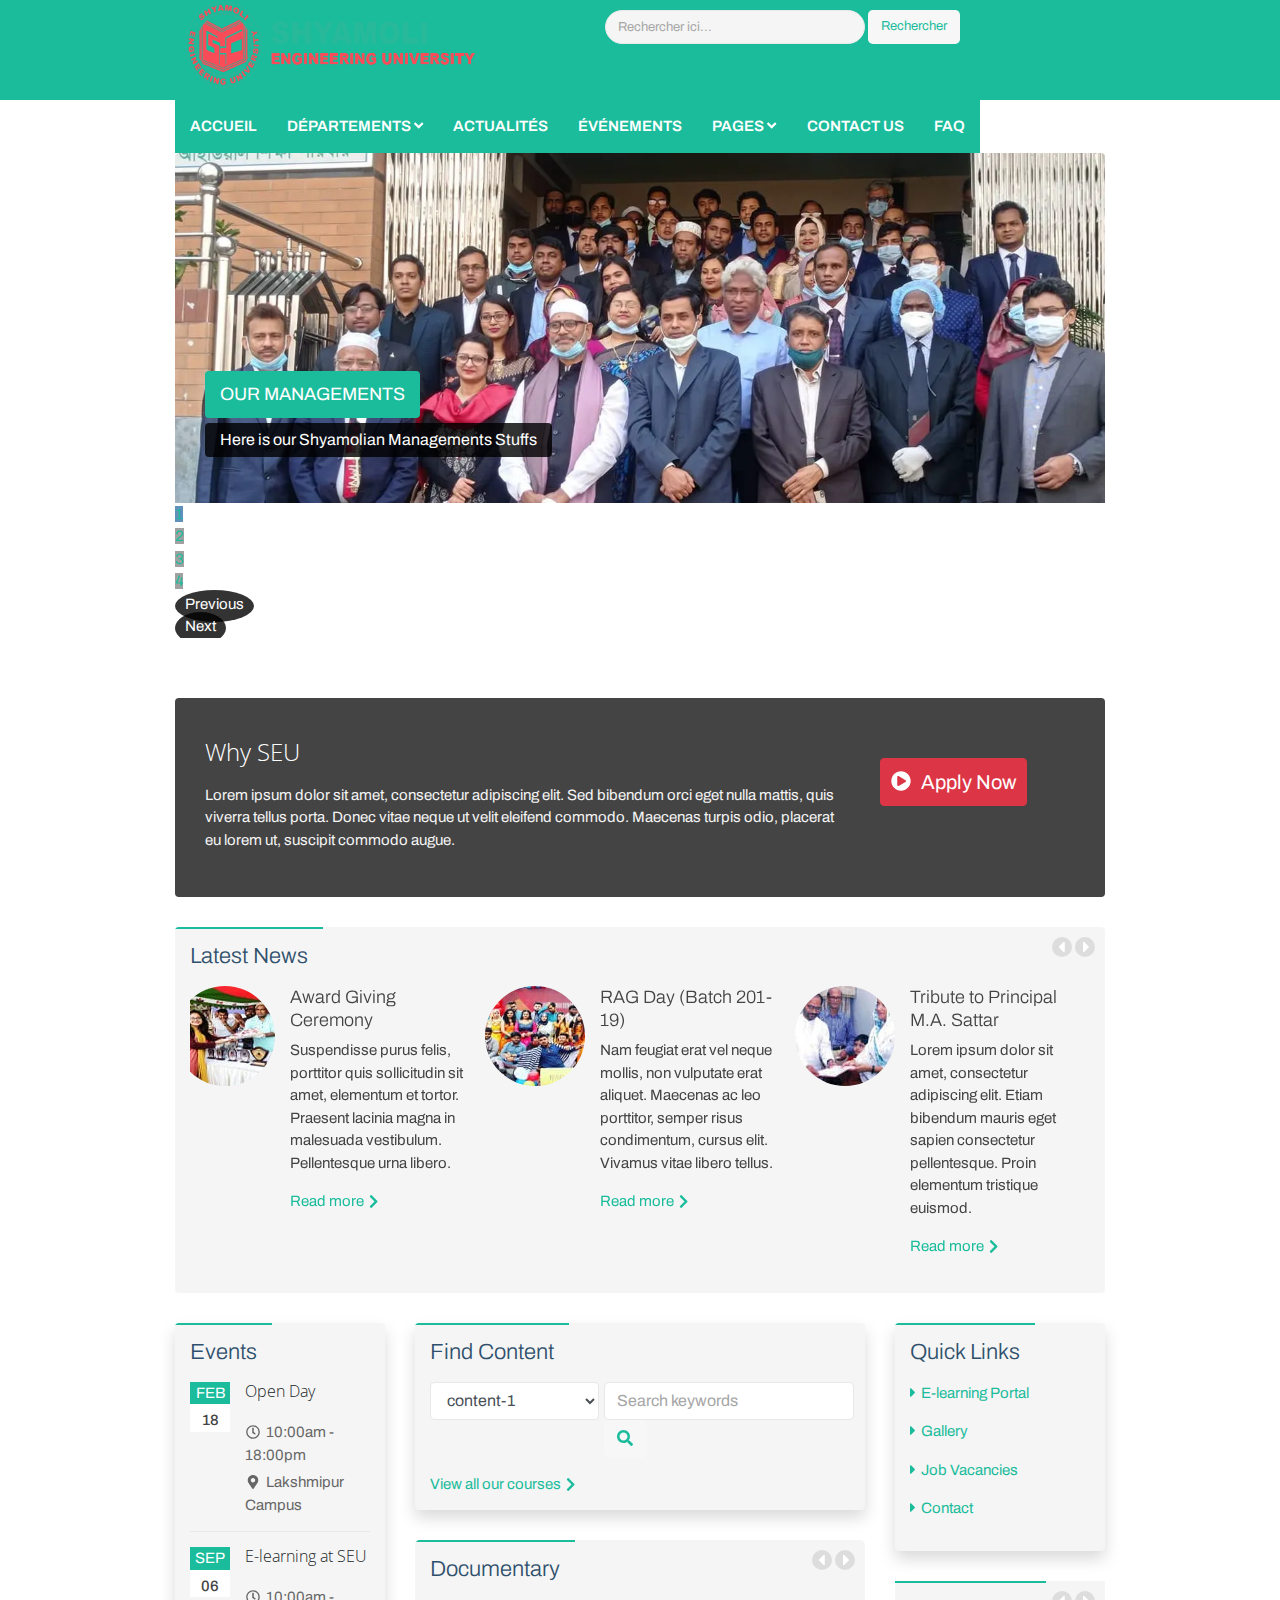
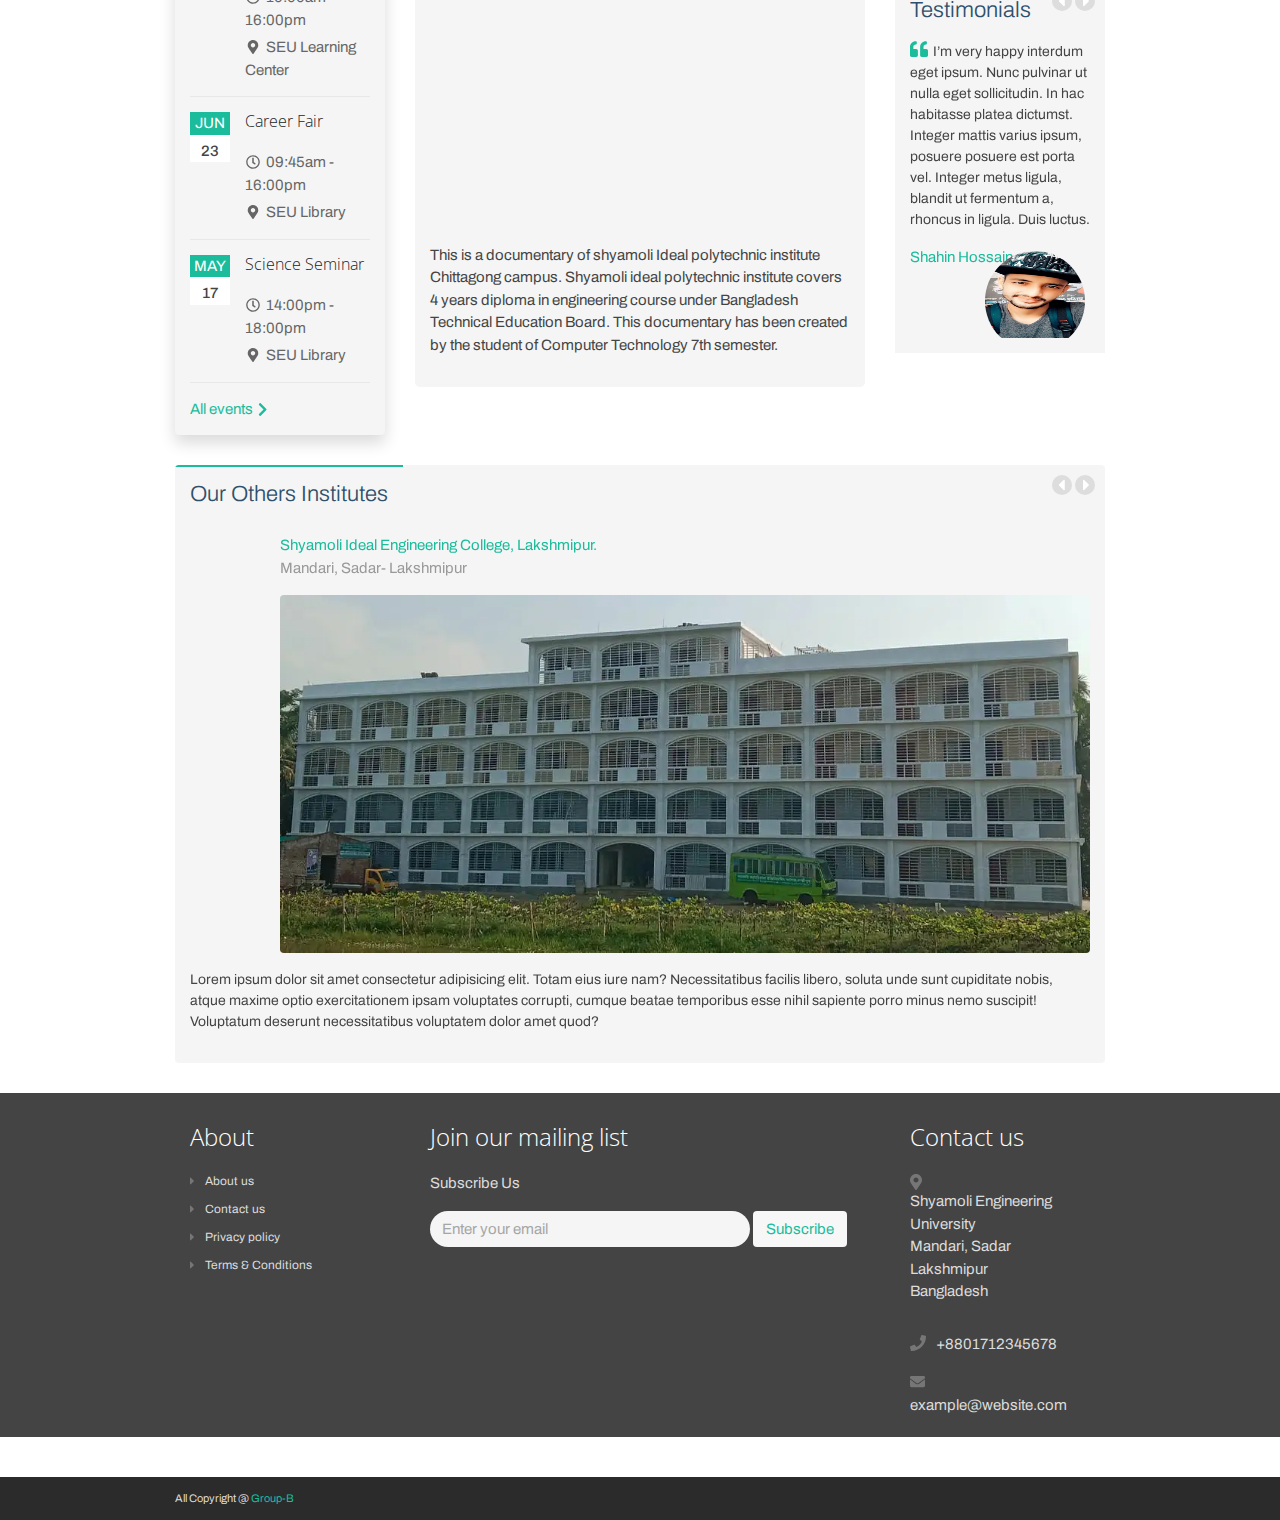
<file: index.html>
<!DOCTYPE html>
<html lang="en">
<head>
    <meta charset="utf-8">
    <meta name="viewport" content="width=device-width, initial-scale=1.0">
    <meta name="description" content="">
    <meta name="author" content="">
    <title>Shyamoli Engineering University</title>
    <link rel="shortcut icon" href="favicon.ico">
    <link rel="stylesheet" href="https://fonts.googleapis.com/css?family=Open+Sans:300,400,600,700">
    <script defer src="assets/fontawesome/js/all.js" async></script>
    <link rel="stylesheet" href="assets/plugins/bootstrap/css/bootstrap.min.css" media="print" onload="this.media='all'">
    <link rel="stylesheet" href="assets/plugins/flexslider/flexslider.css" media="print" onload="this.media='all'">
    <link id="theme-style" rel="stylesheet" href="assets/css/style.css" media="print" onload="this.media='all'">
</head>

<body class="home-page">
        <div id="header-container"></div>
        <!-- CONTENT --> 
        <div class="content container">
            <div id="promo-slider" class="slider flexslider rounded">
                <ul class="slides">
                    <li>
                        <picture>
                            <source srcset="assets/images/slides/slide-1.webp" type="image/webp">
                            <img src="assets/images/slides/slide-1.webp" alt="" loading="lazy" decoding="async">
                          </picture>
                        <p class="flex-caption">
                            <span class="main rounded" >Our Managements</span>
                            <br />
                            <span class="secondary clearfix rounded" >Here is our Shyamolian Managements Stuffs</span>
                        </p>
                    </li>
                    <li>
                       <picture>
                        <source srcset="assets/images/slides/slide-2.webp" type="image/webp">
                        <img src="assets/images/slides/slide-2.webp" alt="" loading="lazy" decoding="async">
                      </picture> 
                        <p class="flex-caption">
                            <span class="main rounded" >Placement Conference</span>
                            <br />
                            <span class="secondary clearfix rounded" >Presided by Principal M.A. Sattar With Ex Education Minister Nurul Islam Nahid.</span>
                        </p>
                    </li>
                    <li>
                        <picture>
                            <source srcset="assets/images/slides/slide-3.webp" type="image/webp">
                            <img src="assets/images/slides/slide-3.webp" alt="" loading="lazy" decoding="async">
                          </picture>  
                        <p class="flex-caption">
                            <span class="main rounded" >Our Computer Lab</span>
                            <br />
                            <span class="secondary clearfix rounded" >This is our institute Computer Lab. Student Work here all time.</span>
                        </p>
                    </li>
                    <li>
                       <picture>
                        <source srcset="assets/images/slides/slide-4.webp" type="image/webp">
                        <img src="assets/images/slides/slide-4.webp" alt="" loading="lazy" decoding="async">
                      </picture>
                        <p class="flex-caption">
                            <span class="main rounded" >Our Main Campus</span>
                            <br />
                            <span class="secondary clearfix rounded" >location: WRRV+W8C, R140, Mandari, Sadar- Lakshmipur</span>
                        </p>
                    </li>
                </ul>
                <!--slides-->
            </div>
            <!--flexslider-->
            <section class="promo box box-dark rounded">     
	            <div class="row">  
	                <div class="col-lg-9 col-12">
	                <h1 class="section-heading">Why SEU</h1>
	                    <p>Lorem ipsum dolor sit amet, consectetur adipiscing elit. Sed bibendum orci eget nulla mattis, quis viverra tellus porta. Donec vitae neque ut velit eleifend commodo. Maecenas turpis odio, placerat eu lorem ut, suscipit commodo augue.  </p>   
	                </div>  
	                <div class="col-lg-3 col-12">
	                    <a class="btn btn-danger btn-cta rounded" href="all-pages/registration.html"><i class="fas fa-play-circle"></i>Apply Now</a>  
	                </div>
	            </div>
                <!--row-->
            </section>
            <!--promo-->
            <section class="news rounded">
                <h1 class="section-heading text-highlight fw-bold"><span class="line">Latest News</span></h1>     
                <div class="carousel-controls">
                    <a class="prev rounded-pill" href="#news-carousel" data-slide="prev"><i class="fas fa-caret-left"></i></a>
                    <a class="next rounded-pill" href="#news-carousel" data-slide="next"><i class="fas fa-caret-right"></i></a>
                </div>
                <!--carousel-controls--> 
                <div class="section-content clearfix">
                    <div id="news-carousel" class="news-carousel carousel slide">
                        <div class="carousel-inner">
                            <div class="item carousel-item active"> 
	                            <div class="row">
	                                <div class="col-lg-4 col-12 news-item">
	                                    <h2 class="title"><a href="news.html">Award Giving Ceremony</a></h2>
                                        <picture>
                                            <source srcset="assets/images/news/news-thumb-1.webp" type="image/webp">
                                            <img class="thumb rounded-pill" src="assets/images/news/news-thumb-1.webp" alt="" loading="lazy" decoding="async" style="max-width: 100%; height: auto;">
                                          </picture>  
	                                    <p>Suspendisse purus felis, porttitor quis sollicitudin sit amet, elementum et tortor. Praesent lacinia magna in malesuada vestibulum. Pellentesque urna libero.</p>

	                                    <a class="read-more" href="news-single.html">Read more<i class="fas fa-chevron-right"></i></a>                
	                                </div>
	                                <div class="col-lg-4 col-12 news-item">
	                                    <h2 class="title"><a href="news.html">RAG Day (Batch 201-19)</a></h2>
	                                    <p>Nam feugiat erat vel neque mollis, non vulputate erat aliquet. Maecenas ac leo porttitor, semper risus condimentum, cursus elit. Vivamus vitae libero tellus.</p>
	                                    <a class="read-more" href="news.html">Read more<i class="fas fa-chevron-right"></i></a>
                                        <picture>
                                            <source srcset="assets/images/news/news-thumb-2.webp" type="image/webp">
                                            <img class="thumb rounded-pill" src="assets/images/news/news-thumb-2.webp" alt="" loading="lazy" decoding="async" style="max-width: 100%; height: auto;">
                                          </picture> 
	                                </div>
	                                <div class="col-lg-4 col-12 news-item">
	                                    <h2 class="title"><a href="news.html">Tribute to Principal M.A. Sattar</a></h2>
	                                    <p>Lorem ipsum dolor sit amet, consectetur adipiscing elit. Etiam bibendum mauris eget sapien consectetur pellentesque. Proin elementum tristique euismod. </p>
	                                    <a class="read-more" href="news.html">Read more<i class="fas fa-chevron-right"></i></a>
                                        <picture>
                                            <source srcset="assets/images/news/news-thumb-3.webp" type="image/webp">
                                            <img class="thumb rounded-pill" src="assets/images/news/news-thumb-3.webp" alt="" loading="lazy" decoding="async" style="max-width: 100%; height: auto;">
                                          </picture>   
	                                </div>
	                            </div>
                            </div>
                            <!--item-->
                            <div class="item carousel-item"> 
	                            <div class="row">
	                                <div class="col-lg-4 col-12 news-item">
	                                    <h2 class="title"><a href="news.html">Principal M. A. Sattar</a></h2>
                                        <picture>
                                            <source srcset="assets/images/news/news-thumb-4.webp" type="image/webp">
                                            <img class="thumb rounded-pill" src="assets/images/news/news-thumb-4.webp" alt="" loading="lazy" decoding="async" style="max-width: 100%; height: auto;">
                                          </picture>
	                                    <p>Suspendisse purus felis, porttitor quis sollicitudin sit amet, elementum et tortor. Praesent lacinia magna in malesuada vestibulum. Pellentesque urna libero.</p>
	                                    <a class="read-more" href="news.html">Read more<i class="fas fa-chevron-right"></i></a>                
	                                </div>
	                                <div class="col-lg-4 col-12 news-item">
	                                    <h2 class="title"><a href="news.html">Conference</a></h2>
	                                    <p>Nam feugiat erat vel neque mollis, non vulputate erat aliquet. Maecenas ac leo porttitor, semper risus condimentum, cursus elit. Vivamus vitae libero tellus.</p>
	                                    <a class="read-more" href="news.html">Read more<i class="fas fa-chevron-right"></i></a>
                                        <picture>
                                            <source srcset="assets/images/news/news-thumb-5.webp" type="image/webp">
                                            <img class="thumb rounded-pill" src="assets/images/news/news-thumb-5.webp" alt="" loading="lazy" decoding="async" style="max-width: 100%; height: auto;">
                                          </picture>
	                                </div>
	                                <div class="col-lg-4 col-12 news-item">
	                                    <h2 class="title"><a href="news.html">Student Practical Training</a></h2>
	                                    <p>Lorem ipsum dolor sit amet, consectetur adipiscing elit. Etiam bibendum mauris eget sapien consectetur pellentesque. Proin elementum tristique euismod. </p>
	                                    <a class="read-more" href="news.html">Read more<i class="fas fa-chevron-right"></i></a>
                                        <picture>
                                            <source srcset="assets/images/news/news-thumb-6.webp" type="image/webp">
                                            <img class="thumb rounded-pill" src="assets/images/news/news-thumb-6.webp" alt="" loading="lazy" decoding="async"style="max-width: 100%; height: auto;">
                                          </picture>
	                                </div>
                                    <!--news-item-->
	                            </div>
                            </div>
                        </div>
                    </div>  
                </div>     
            </section>
            <div class="row cols-wrapper">
                <div class="col-lg-3 col-12">
                    <section class="events rounded shadow">
                        <h1 class="section-heading text-highlight"><span class="line">Events</span></h1>
                        <div class="section-content">
                            <div class="event-item">
                                <p class="date-label">
                                    <span class="month">FEB</span>
                                    <span class="date-number">18</span>
                                </p>
                                <div class="details">
                                    <h2 class="title">Open Day</h2>
                                    <p class="time"><i class="far fa-clock"></i>10:00am - 18:00pm</p>
                                    <p class="location"><i class="fas fa-map-marker-alt"></i>Lakshmipur Campus</p>                            
                                </div>
                            </div>  
                            <div class="event-item">
                                <p class="date-label">
                                    <span class="month">SEP</span>
                                    <span class="date-number">06</span>
                                </p>
                                <div class="details">
                                    <h2 class="title">E-learning at SEU</h2>
                                    <p class="time"><i class="far fa-clock"></i>10:00am - 16:00pm</p>
                                    <p class="location"><i class="fas fa-map-marker-alt"></i>SEU Learning Center</p>                            
                                </div>
                            </div>
                            <div class="event-item">
                                <p class="date-label">
                                    <span class="month">JUN</span>
                                    <span class="date-number">23</span>
                                </p>
                                <div class="details">
                                    <h2 class="title">Career Fair</h2>
                                    <p class="time"><i class="far fa-clock"></i>09:45am - 16:00pm</p>
                                    <p class="location"><i class="fas fa-map-marker-alt"></i>SEU Library</p>                            
                                </div>
                            </div>
                            <div class="event-item">
                                <p class="date-label">
                                    <span class="month">May</span>
                                    <span class="date-number">17</span>
                                </p>
                                <div class="details">
                                    <h2 class="title">Science Seminar</h2>
                                    <p class="time"><i class="far fa-clock"></i>14:00pm - 18:00pm</p>
                                    <p class="location"><i class="fas fa-map-marker-alt"></i>SEU Library</p>                            
                                </div>
                            </div>
                            <a class="read-more" href="events.html">All events<i class="fas fa-chevron-right"></i></a>
                        </div>
                    </section>
                </div>
                <div class="col-lg-6 col-12">
                    <section class="course-finder rounded shadow">
                        <h1 class="section-heading text-highlight"><span class="line">Find Content</span></h1>
                        <div class="section-content">
                            <form class="course-finder-form" action="#" method="get">
                                <div class="form-row">
                                    <div class="col-md-5 col-12 subject">
                                        <select class="form-control subject rounded">
                                            <option>content-1</option>
                                            <option>content-2</option>
                                            <option>contant-3</option>
                                            <option>contant-4</option>
                                            <option>contant-5</option>
                                            <option>contant-6</option>
                                            <option>contant-7</option>
                                            <option>contant-8</option>
                                            <option>contant-9</option>
                                            <option>contant-10</option>
                                        </select>
                                    </div> 
                                    <div class="col-md-7 col-12 keywords">
                                        <input class="form-control float-left rounded-lg" type="text" placeholder="Search keywords" />
                                        <button type="submit" class="btn btn-theme rounded-lg course-btn"><i class="fas fa-search"></i></button>
                                    </div> 
                                </div>                     
                            </form>
                            <a class="read-more" href="courses.html">View all our courses<i class="fas fa-chevron-right"></i></a>
                        </div>
                    </section>
                    <section class="video rounded-lg">
                        <h1 class="section-heading text-highlight"><span class="line">Documentary</span></h1>
                        <div class="carousel-controls">
                            <a class="prev rounded-pill" href="#videos-carousel" data-slide="prev"><i class="fas fa-caret-left"></i></a>
                            <a class="next rounded-pill" href="#videos-carousel" data-slide="next"><i class="fas fa-caret-right"></i></a>
                        </div>
                        <div class="section-content">    
                           <div id="videos-carousel" class="videos-carousel carousel slide">
                                <div class="carousel-inner">
                                    <div class="carousel-item item active">    
	                                    <div class="embed-responsive embed-responsive-16by9 mb-2">        
	                                        <iframe class="rounded-lg" width="560" height="315" src="https://www.youtube.com/embed/cIhh1Yh0V_w" title="YouTube video player" frameborder="0" allow="accelerometer; autoplay; clipboard-write; encrypted-media; gyroscope; picture-in-picture; web-share" allowfullscreen loading="lazy"></iframe>
	                                    </div>
                                    </div>
                                </div>
                           </div>                            
                            <p class="description">This is a documentary of shyamoli Ideal polytechnic institute Chittagong campus. Shyamoli ideal polytechnic institute covers 4 years diploma in engineering course under Bangladesh Technical Education Board. This documentary has been created by the student of Computer Technology 7th semester.</p>
                        </div>
                    </section>
                </div>
                <div class="col-lg-3 col-12">
                    <section class="links rounded shadow">
                        <h1 class="section-heading text-highlight"><span class="line">Quick Links</span></h1>
                        <div class="section-content">
                            <p><a href="#"><i class="fas fa-caret-right"></i>E-learning Portal</a></p>
                            <p><a href="#"><i class="fas fa-caret-right"></i>Gallery</a></p>
                            <p><a href="#"><i class="fas fa-caret-right"></i>Job Vacancies</a></p>
                            <p><a href="#"><i class="fas fa-caret-right"></i>Contact</a></p>
                        </div>
                    </section>
                    <section class="testimonials">
                        <h1 class="section-heading text-highlight"><span class="line"> Testimonials</span></h1>
                        <div class="carousel-controls">
                            <a class="prev rounded-pill" href="#testimonials-carousel" data-slide="prev"><i class="fas fa-caret-left"></i></a>
                            <a class="next rounded-pill" href="#testimonials-carousel" data-slide="next"><i class="fas fa-caret-right"></i></a>
                        </div>
                        <div class="section-content">
                            <div id="testimonials-carousel" class="testimonials-carousel carousel slide">
                                <div class="carousel-inner">
                                    <div class="carousel-item item active">
                                        <blockquote class="quote">                                  
                                            <p><i class="fas fa-quote-left"></i>I’m very happy interdum eget ipsum. Nunc pulvinar ut nulla eget sollicitudin. In hac habitasse platea dictumst. Integer mattis varius ipsum, posuere posuere est porta vel. Integer metus ligula, blandit ut fermentum a, rhoncus in ligula. Duis luctus.</p>
                                        </blockquote>                
                                        <div class="source">
                                            <p class="people"><span class="name">Shahin Hossain</span></p>
                                            <img class="profile" src="assets/images/testimonials/testimonial-1.webp" alt="" width="300" height="200" loading="lazy" />
                                        </div>                               
                                    </div>
                                    <div class="carousel-item item">
                                        <blockquote class="quote">
                                            <p><i class="fas fa-quote-left"></i>
                                            I'm very pleased commodo gravida ultrices. Sed massa leo, aliquet non velit eu, volutpat vulputate odio. Interdum et malesuada fames ac ante ipsum primis in faucibus. Suspendisse porttitor metus eros, ut fringilla nulla auctor a.</p>
                                        </blockquote>
                                        <div class="source">
                                            <p class="people"><span class="name">Harunur Rashid Noyon</span></p>
                                            <img class="profile" src="assets/images/testimonials/testimonial-2.webp" alt="" width="300" height="200" loading="lazy" />
                                        </div>                 
                                    </div>
                                    <div class="carousel-item item">
                                        <blockquote class="quote">
                                            <p><i class="fas fa-quote-left"></i>
                                            I'm delighted commodo gravida ultrices. Sed massa leo, aliquet non velit eu, volutpat vulputate odio. Interdum et malesuada fames ac ante ipsum primis in faucibus. Suspendisse porttitor metus eros, ut fringilla nulla auctor a.</p>
                                        </blockquote>
                                        <div class="source">
                                            <p class="people"><span class="name">Iqbal Hossain</span></p>
                                            <img class="profile" src="assets/images/testimonials/testimonial-3.webp" alt="" width="300" height="200" loading="lazy" />
                                        </div>                 
                                    </div>
                                </div>
                            </div>
                        </div>
                    </section>
                </div>
            </div>

            <!-- Our Campus -->
            <div class="">
            <section class="testimonials rounded">
                <h1 class="section-heading text-highlight"><span class="line fw-bold">Our Others Institutes</span></h1>
                <div class="carousel-controls">
                    <a class="prev rounded-pill" href="#campus-carousel" data-slide="prev"><i class="fas fa-caret-left"></i></a>
                    <a class="next rounded-pill" href="#campus-carousel" data-slide="next"><i class="fas fa-caret-right"></i></a>
                </div>
                <div class="section-content">
                    <div id="campus-carousel" class="testimonials-carousel carousel slide">
                        <div class="carousel-inner">
                            <div class="carousel-item item active">
                                <div class="source" style="margin-left: 90px;">
                                    <p class="people"><span class="name">Shyamoli Ideal Engineering College, Lakshmipur.</span><br /><span class="title">Mandari, Sadar- Lakshmipur</span></p>
                                    <picture>
                                        <source srcset="assets/images/testimonials/profile-1.webp" type="image/webp">
                                         <!-- Utilisez la source JPEG pour les navigateurs ne prenant pas en charge WebP -->
                                         <source srcset="assets/images/testimonials/profile-1.jpg" type="image/jpeg">
                                        <img class="img-fluid rounded centered-image" src="assets/images/testimonials/profile-1.webp" alt="" width="900" height="900" loading="lazy" decoding="async">
                                      </picture> 
                                </div>
                                <blockquote class="quote mt-3">
                                    <p>Lorem ipsum dolor sit amet consectetur adipisicing elit. Totam eius iure nam? Necessitatibus facilis libero, soluta unde sunt cupiditate nobis, atque maxime optio exercitationem ipsam voluptates corrupti, cumque beatae temporibus esse nihil sapiente porro minus nemo suscipit! Voluptatum deserunt necessitatibus voluptatem dolor amet quod?</p>
                                </blockquote>                                               
                            </div>
                            <div class="carousel-item item">
                                <div class="source" style="margin-left: 90px;">
                                    <p class="people"><span class="name">Shyamoli Ideal Polytechnic Institute, Chittagong.</span><br /><span class="title"> Muradnagar, Chittagong.</span></p>
                                    <picture style="text-align: center;">
                                        <source srcset="assets/images/testimonials/profile-2.webp" type="image/webp">
                                         <!-- Utilisez la source JPEG pour les navigateurs ne prenant pas en charge WebP -->
                                         <source srcset="assets/images/testimonials/profile-2.jpg" type="image/jpeg">
                                        <img class="img-fluid rounded centered-image" src="assets/images/testimonials/profile-2.webp" alt="" width="900" height="900"  loading="lazy" decoding="async">
                                      </picture> 
                                </div>
                                <blockquote class="quote mt-3">
                                    <p>
                                        Lorem ipsum dolor sit amet consectetur adipisicing elit. Totam eius iure nam? Necessitatibus facilis libero, soluta unde sunt cupiditate nobis, atque maxime optio exercitationem ipsam voluptates corrupti, cumque beatae temporibus esse nihil sapiente porro minus nemo suscipit! Voluptatum deserunt necessitatibus voluptatem dolor amet quod?</p>
                                </blockquote>                
                            </div>
                            <div class="carousel-item item">
                                <div class="source" style="margin-left: 90px;">
                                    <p class="people"><span class="name">Shyamoli Ideal Polytechnic Institute</span><br /><span class="title">Rangpur.</span></p>
                                    <picture>
                                        <!-- Utilisez la source WebP pour une meilleure qualité et des performances optimisées -->
                                        <source srcset="assets/images/testimonials/profile-3.webp" type="image/webp">
                                        <!-- Utilisez la source JPEG pour les navigateurs ne prenant pas en charge WebP -->
                                        <source srcset="assets/images/testimonials/profile-3.jpg" type="image/jpeg">
                                        
                                        <!-- Balise image avec dimensions appropriées, chargement différé et décodage asynchrone -->
                                        <img class="img-fluid rounded centered-image" src="assets/images/testimonials/profile-3.webp" alt="" width="900" height="900" loading="lazy" decoding="async">
                                      </picture>  
                                </div>
                                <blockquote class="quote mt-3">
                                    <p>
                                        Lorem ipsum dolor sit amet consectetur adipisicing elit. Totam eius iure nam? Necessitatibus facilis libero, soluta unde sunt cupiditate nobis, atque maxime optio exercitationem ipsam voluptates corrupti, cumque beatae temporibus esse nihil sapiente porro minus nemo suscipit! Voluptatum deserunt necessitatibus voluptatem dolor amet quod?</p>
                                </blockquote>
                                                 
                            </div>
                            <div class="carousel-item item">
                                <div class="source" style="margin-left: 90px;">
                                    <p class="people"><span class="name">Shyamoli Ideal Polytechnic Institute</span><br /><span class="title">Mohammadpur, Dhaka.</span></p>
                                    <picture>
                                        <source srcset="assets/images/testimonials/profile-4.webp" type="image/webp">
                                         <!-- Utilisez la source JPEG pour les navigateurs ne prenant pas en charge WebP -->
                                         <source srcset="assets/images/testimonials/profile-4.jpg" type="image/jpeg">
                                        <img class="img-fluid rounded centered-image" src="assets/images/testimonials/profile-4.webp" alt="" width="900" height="900" loading="lazy" decoding="async">
                                      </picture> 
                                </div>
                                <blockquote class="quote mt-3">
                                    <p>
                                        Lorem ipsum dolor sit amet consectetur adipisicing elit. Totam eius iure nam? Necessitatibus facilis libero, soluta unde sunt cupiditate nobis, atque maxime optio exercitationem ipsam voluptates corrupti, cumque beatae temporibus esse nihil sapiente porro minus nemo suscipit! Voluptatum deserunt necessitatibus voluptatem dolor amet quod?</p>
                                </blockquote>                
                            </div>
                        </div>
                    </div>
                </div>
            </section>
            </div>
        </div>
    </div>
    
    <!-- FOOTER --> 
    <div id="footer-container"></div>

    <!-- Javascript -->          
    <script type="text/javascript" src="assets/plugins/jquery-3.4.1.min.js" async ></script>
    <script type="text/javascript" src="assets/plugins/popper.min.js" async ></script> 
    <script type="text/javascript" src="assets/plugins/bootstrap/js/bootstrap.min.js" async ></script> 
    <script type="text/javascript" src="assets/plugins/back-to-top.js" async ></script>
    <script type="text/javascript" src="assets/plugins/flexslider/jquery.flexslider-min.js" async ></script>
    <script type="text/javascript" src="assets/plugins/jflickrfeed/jflickrfeed.min.js" async ></script> 
    <script type="text/javascript" src="assets/js/main.js" async ></script>

    <script async>
    // Vérifie si le contenu du header est en cache
    const cachedHeader = localStorage.getItem('cachedHeader');

    if (cachedHeader) {
        // Si le contenu est en cache, l'injecte dans le conteneur
        document.getElementById('header-container').innerHTML = cachedHeader;
    } else {
        // Sinon, charge le contenu du header depuis le serveur
        fetch('header.html')
            .then(response => response.text())
            .then(content => {
                document.getElementById('header-container').innerHTML = content;
                // Stocke le contenu en cache
                localStorage.setItem('cachedHeader', content);
            });
    }
</script>
<script>
    // Utilisation de fetch pour récupérer le contenu du fichier footer.html
    fetch('footer.html')
      .then(response => response.text())
      .then(content => {
        // Insérer le contenu dans le conteneur
        document.getElementById('footer-container').innerHTML = content;
      });
  </script>
           
</body>
</html>
</file>
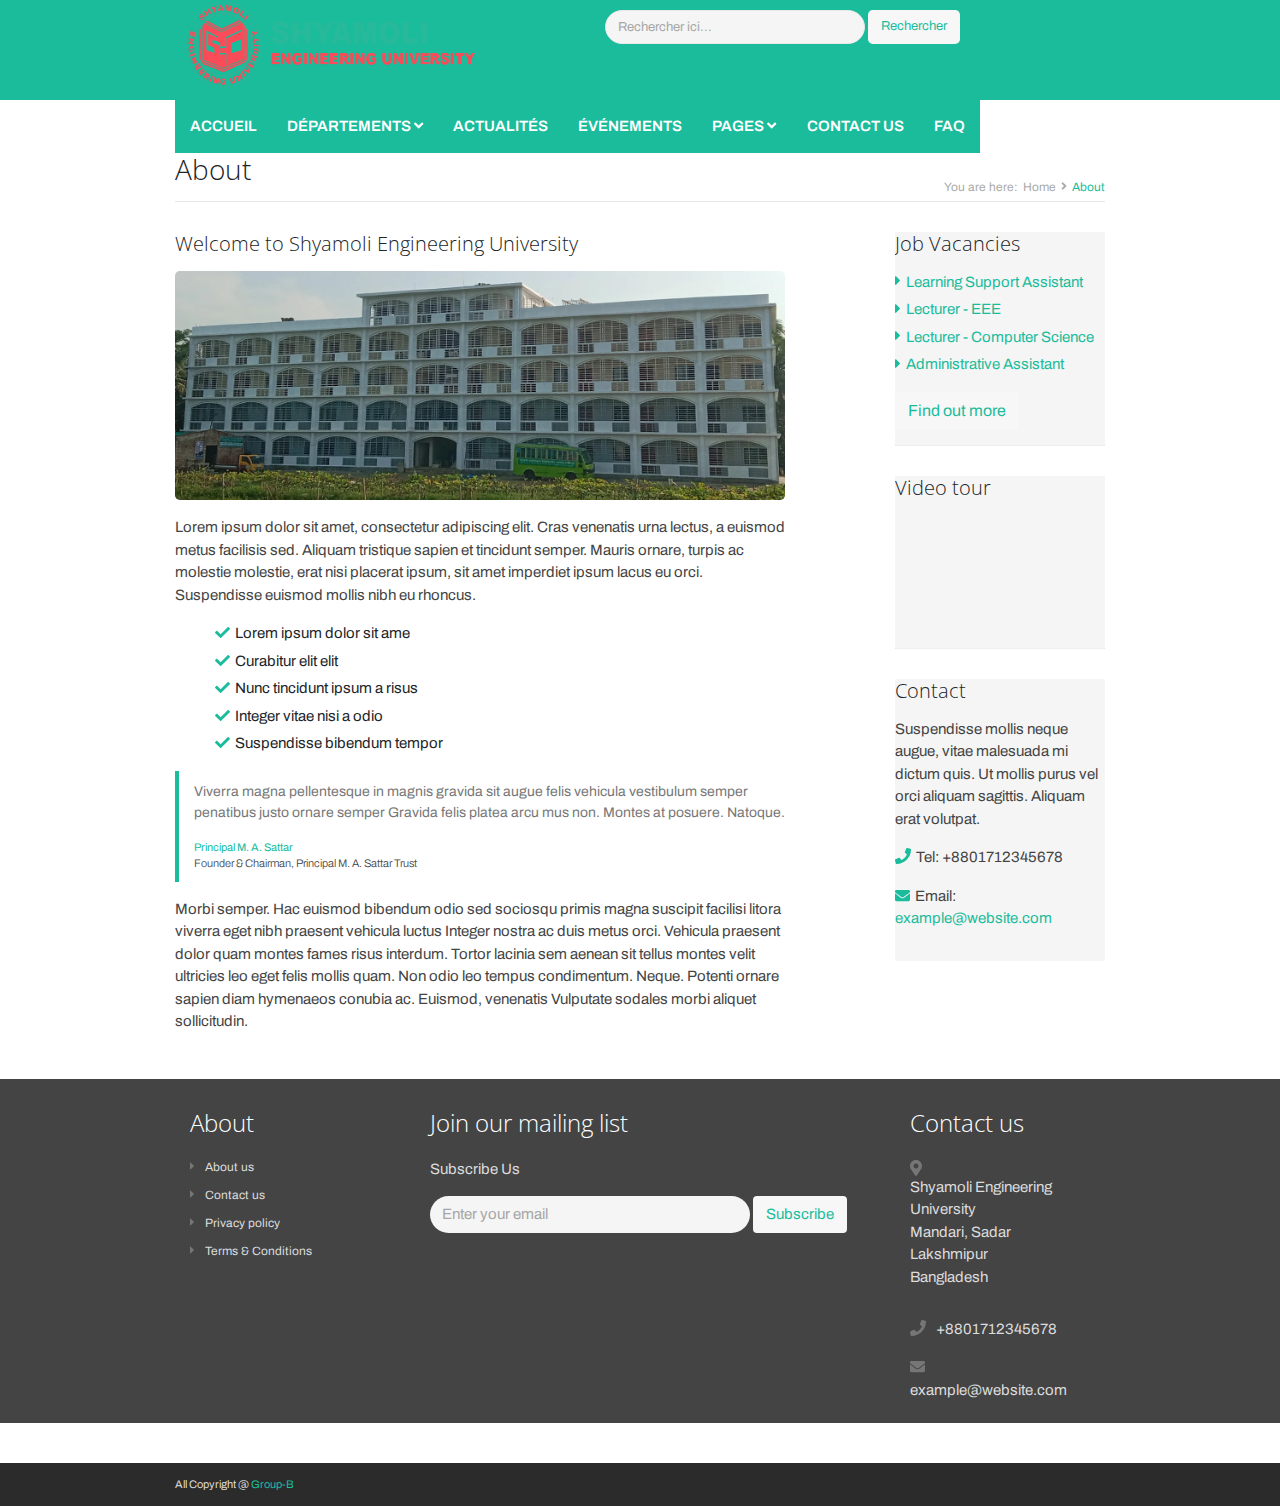
<file: about.html>
<!DOCTYPE html>
<html lang="en">
    <meta charset="utf-8">
    <meta http-equiv="X-UA-Compatible" content="IE=edge">
    <meta name="viewport" content="width=device-width, initial-scale=1.0">
    <meta name="description" content="">
    <meta name="author" content="">
<head>
    <title>Shyamoli Engineering University.</title> 
    <link rel="shortcut icon" href="favicon.ico">  
    <link href='https://fonts.googleapis.com/css?family=Open+Sans:300,400,600,700' rel='stylesheet' type='text/css'>   
    <script defer src="assets/fontawesome/js/all.js" async></script>
    <link rel="stylesheet" href="assets/plugins/bootstrap/css/bootstrap.min.css" media="print"
    onload="this.media='all'">   
    <link rel="stylesheet" href="assets/plugins/flexslider/flexslider.css" media="print"
    onload="this.media='all'"> 
    <link id="theme-style" rel="stylesheet" href="assets/css/style.css" media="print"
    onload="this.media='all'">
</head> 

<body class="home-page">
    <div class="wrapper">
        <!-- HEADER --> 
        <div id="header-container"></div>

        <!-- NAV -->
       
    
        <!--CONTENt--> 
        <div class="content container">
            <div class="page-wrapper">
                <header class="page-heading clearfix">
                    <h1 class="heading-title float-left">About</h1>
                    <div class="breadcrumbs float-right">
                        <ul class="breadcrumbs-list">
                            <li class="breadcrumbs-label">You are here:</li>
                            <li><a href="index.html">Home</a><i class="fas fa-angle-right"></i></li>
                            <li class="current">About</li>
                        </ul>
                    </div> 
                </header> 
                <div class="page-content">
                    <div class="row page-row">
                        <article class="welcome col-lg-8 col-md-7 col-12">                         
                            <h3 class="title">Welcome to Shyamoli Engineering University</h3>                            
                            <p>
                                <picture>
                                    <source srcset="assets/images/slides/slide-4.webp" type="image/webp">
                                    <img class="img-fluid rounded-lg" src="assets/images/slides/slide-4.jpg" alt="Description de l'image" loading="lazy" decoding="async" width="800" height="600" sizes="(max-width: 768px) 100vw, 50vw">
                                  </picture>
                                                                  
                              </p>
                            <p>Lorem ipsum dolor sit amet, consectetur adipiscing elit. Cras venenatis urna lectus, a euismod metus facilisis sed. Aliquam tristique sapien et tincidunt semper. Mauris ornare, turpis ac molestie molestie, erat nisi placerat ipsum, sit amet imperdiet ipsum lacus eu orci. Suspendisse euismod mollis nibh eu rhoncus. </p>
                            <ul class="custom-list-style">
                                <li><i class="fas fa-check"></i>Lorem ipsum dolor sit ame</li>
                                <li><i class="fas fa-check"></i>Curabitur elit elit</li>
                                <li><i class="fas fa-check"></i>Nunc tincidunt ipsum a risus</li>
                                <li><i class="fas fa-check"></i>Integer vitae nisi a odio</li>
                                <li><i class="fas fa-check"></i>Suspendisse bibendum tempor</li>
                            </ul>
                            
                            <blockquote class="custom-quote">
                                <p>Viverra magna pellentesque in magnis gravida sit augue felis vehicula vestibulum semper penatibus justo ornare semper Gravida felis platea arcu mus non. Montes at posuere. Natoque.</p>
                                <p class="people"><span class="name">Principal M. A. Sattar</span><br><span class="title">Founder & Chairman, Principal M. A. Sattar Trust</span></p>
                            </blockquote>
                            <p>
                            Morbi semper. Hac euismod bibendum odio sed sociosqu primis magna suscipit facilisi litora viverra eget nibh praesent vehicula luctus Integer nostra ac duis metus orci.
    
    Vehicula praesent dolor quam montes fames risus interdum. Tortor lacinia sem aenean sit tellus montes velit ultricies leo eget felis mollis quam. Non odio leo tempus condimentum. Neque. Potenti ornare sapien diam hymenaeos conubia ac. Euismod, venenatis Vulputate sodales morbi aliquet sollicitudin.    
                            </p>
                        </article>
                        <!--page-content-->
                        <aside class="page-sidebar  col-lg-3 offset-lg-1 col-md-4 offset-md-1">                    
                            <section class="widget has-divider">
                                <h3 class="title">Job Vacancies</h3>
                                <ul class="job-list custom-list-style">
                                    <li><i class="fas fa-caret-right"></i><a href="#">Learning Support Assistant</a></li>
                                    <li><i class="fas fa-caret-right"></i><a href="#">Lecturer - EEE</a></li>
                                    <li><i class="fas fa-caret-right"></i><a href="#">Lecturer - Computer Science</a></li>
                                    <li><i class="fas fa-caret-right"></i><a href="#">Administrative Assistant</a></li>
                                </ul>
                                <a class="btn btn-theme rounded" href="jobs.html">Find out more</a>
                            </section> 
                            <section class="widget has-divider">
                                <h3 class="title">Video tour</h3>
                                <div class="embed-responsive embed-responsive-16by9 rounded">
	                                <iframe width="560" height="315" src="https://www.youtube.com/embed/cIhh1Yh0V_w" title="YouTube video player" frameborder="0" allow="accelerometer; autoplay; clipboard-write; encrypted-media; gyroscope; picture-in-picture; web-share" allowfullscreen loading="lazy"></iframe>
                                </div>
                            </section><!--//widget-->
                            <section class="widget">
                                <h3 class="title">Contact</h3>
                                <p>Suspendisse mollis neque augue, vitae malesuada mi dictum quis. Ut mollis purus vel orci aliquam sagittis. Aliquam erat volutpat. </p>
                                <p class="tel"><i class="fas fa-phone"></i>Tel: +8801712345678</p>
                                <p class="email"><i class="fas fa-envelope"></i>Email: <a href="#">example@website.com</a></p>
                            </section> 
                        </aside>
                    </div>
                </div>
            </div> 
        </div>
    </div>
    
    <div id="footer-container"></div>

    <!-- Javascript -->          
    <script type="text/javascript" src="assets/plugins/jquery-3.4.1.min.js" async ></script>
    <script type="text/javascript" src="assets/plugins/popper.min.js" async ></script> 
    <script type="text/javascript" src="assets/plugins/bootstrap/js/bootstrap.min.js" async ></script> 
    <script type="text/javascript" src="assets/plugins/back-to-top.js" async ></script>
    <script type="text/javascript" src="assets/plugins/flexslider/jquery.flexslider-min.js" async ></script>
    <script type="text/javascript" src="assets/plugins/jflickrfeed/jflickrfeed.min.js" async ></script> 
    <script type="text/javascript" src="assets/js/main.js" async ></script>
    <script async>
        // Vérifie si le contenu du header est en cache
        const cachedHeader = localStorage.getItem('cachedHeader');
    
        if (cachedHeader) {
            // Si le contenu est en cache, l'injecte dans le conteneur
            document.getElementById('header-container').innerHTML = cachedHeader;
        } else {
            // Sinon, charge le contenu du header depuis le serveur
            fetch('header.html')
                .then(response => response.text())
                .then(content => {
                    document.getElementById('header-container').innerHTML = content;
                    // Stocke le contenu en cache
                    localStorage.setItem('cachedHeader', content);
                });
        }
    </script>
    <script>
        // Utilisation de fetch pour récupérer le contenu du fichier footer.html
        fetch('footer.html')
          .then(response => response.text())
          .then(content => {
            // Insérer le contenu dans le conteneur
            document.getElementById('footer-container').innerHTML = content;
          });
      </script>
</body>
</html>
</file>
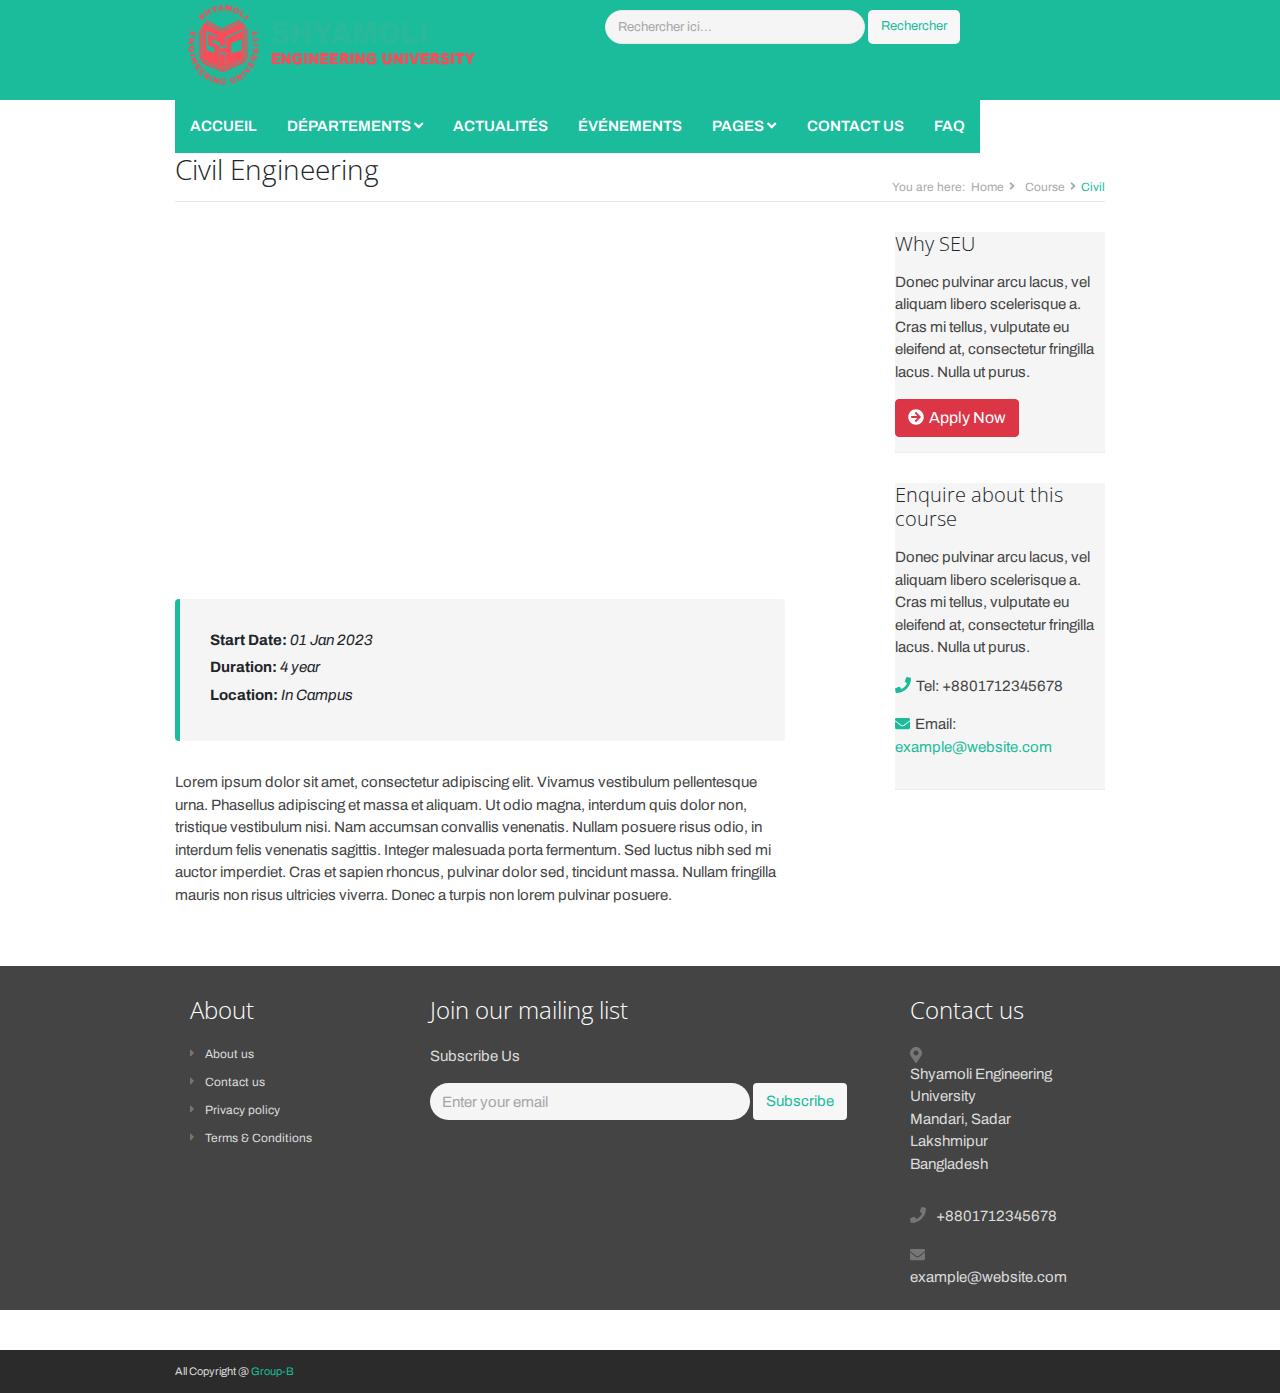
<file: civil.html>
<!DOCTYPE html>
<html lang="en">
    <meta charset="utf-8">
    <meta http-equiv="X-UA-Compatible" content="IE=edge">
    <meta name="viewport" content="width=device-width, initial-scale=1.0">
    <meta name="description" content="">
    <meta name="author" content="">
<head>
    <title>Shyamoli Engineering University.</title> 
    <link rel="shortcut icon" href="favicon.ico">  
    <link href='https://fonts.googleapis.com/css?family=Open+Sans:300,400,600,700' rel='stylesheet' type='text/css'>   
    <script defer src="assets/fontawesome/js/all.js" async ></script>
    <link rel="stylesheet" href="assets/plugins/bootstrap/css/bootstrap.min.css" media="print"
    onload="this.media='all'">   
    <link rel="stylesheet" href="assets/plugins/flexslider/flexslider.css" media="print"
    onload="this.media='all'"> 
    <link id="theme-style" rel="stylesheet" href="assets/css/style.css"media="print"
    onload="this.media='all'">
</head> 

<body class="home-page">
    <div class="wrapper">
        <!-- HEADER --> 
        <div id="header-container"></div>

        <!-- NAV -->
    
        <!--CONTENT--> 
        <div class="content container">
            <div class="page-wrapper">
                <header class="page-heading clearfix">
                    <h1 class="heading-title float-left">Civil Engineering</h1>
                    <div class="breadcrumbs float-right">
                        <ul class="breadcrumbs-list">
                            <li class="breadcrumbs-label">You are here:</li>
                            <li><a href="index.html">Home</a><i class="fas fa-angle-right"></i></li>
                            <li><a href="courses.html">Course</a><i class="fas fa-angle-right"></i></li>
                            <li class="current">Civil</li>
                        </ul>
                    </div>
                </header> 
                <div class="page-content">
                    <div class="row page-row">
                        <div class="course-wrapper col-lg-8 col-md-7">                         
                            <article class="course-item">
                             
                                <div class="embed-responsive embed-responsive-16by9 mb-4 rounded">
                                    <iframe class="embed-responsive-item" src="https://www.youtube-nocookie.com/embed/RJjPas0dg-A" title="YouTube video player" frameborder="0" allow="accelerometer; autoplay; clipboard-write; encrypted-media; gyroscope; picture-in-picture; web-share" allowfullscreen loading="lazy" width="400" height="225"></iframe>
                                </div>
                                
                                <div class="page-row box box-border rounded">
                                    <ul class="list-unstyled no-margin-bottom">
                                        <li><strong>Start Date:</strong> <em>01 Jan 2023</em></li>
                                        <li><strong>Duration:</strong> <em>4 year</em></li>
                                        <li><strong>Location:</strong> <em>In Campus</em></li>
                                    </ul>
                                </div>
                                <div class="page-row">
                                    <p>Lorem ipsum dolor sit amet, consectetur adipiscing elit. Vivamus vestibulum pellentesque urna. Phasellus adipiscing et massa et aliquam. Ut odio magna, interdum quis dolor non, tristique vestibulum nisi. Nam accumsan convallis venenatis. Nullam posuere risus odio, in interdum felis venenatis sagittis. Integer malesuada porta fermentum. Sed luctus nibh sed mi auctor imperdiet. Cras et sapien rhoncus, pulvinar dolor sed, tincidunt massa. Nullam fringilla mauris non risus ultricies viverra. Donec a turpis non lorem pulvinar posuere.</p>                     
                            </article>                                             
                        </div>
                        <aside class="page-sidebar  col-lg-3 offset-lg-1 col-md-4 offset-md-1">     
                            <section class="widget has-divider">
                                <h3 class="title">Why SEU</h3>
                                <p>Donec pulvinar arcu lacus, vel aliquam libero scelerisque a. Cras mi tellus, vulputate eu eleifend at, consectetur fringilla lacus. Nulla ut purus.</p>
                                <a class="btn btn-danger rounded" href="registration.html"><i class="fas fa-arrow-circle-right"></i>Apply Now</a>
                            </section>
                            <section class="widget has-divider">
                                <h3 class="title">Enquire about this course</h3>
                                <p>Donec pulvinar arcu lacus, vel aliquam libero scelerisque a. Cras mi tellus, vulputate eu eleifend at, consectetur fringilla lacus. Nulla ut purus.</p>
                                <p class="tel"><i class="fas fa-phone"></i>Tel: +8801712345678</p>
                                <p class="email"><i class="fas fa-envelope"></i>Email: <a href="#">example@website.com</a></p>
                            </section>              
                        </aside>
                    </div>
                </div>
            </div>
        </div>
    </div>

     <!-- FOOTER --> 
  
     <div id="footer-container"></div>

    <!-- Javascript -->          
    <script type="text/javascript" src="assets/plugins/jquery-3.4.1.min.js" async ></script>
    <script type="text/javascript" src="assets/plugins/popper.min.js" async ></script> 
    <script type="text/javascript" src="assets/plugins/bootstrap/js/bootstrap.min.js" async ></script> 
    <script type="text/javascript" src="assets/plugins/back-to-top.js" async ></script>
    <script type="text/javascript" src="assets/plugins/flexslider/jquery.flexslider-min.js" async ></script>
    <script type="text/javascript" src="assets/plugins/jflickrfeed/jflickrfeed.min.js" async ></script> 
    <script type="text/javascript" src="assets/js/main.js" async ></script>
    <script async>
        // Vérifie si le contenu du header est en cache
        const cachedHeader = localStorage.getItem('cachedHeader');
    
        if (cachedHeader) {
            // Si le contenu est en cache, l'injecte dans le conteneur
            document.getElementById('header-container').innerHTML = cachedHeader;
        } else {
            // Sinon, charge le contenu du header depuis le serveur
            fetch('header.html')
                .then(response => response.text())
                .then(content => {
                    document.getElementById('header-container').innerHTML = content;
                    // Stocke le contenu en cache
                    localStorage.setItem('cachedHeader', content);
                });
        }
    </script>
    <script>
        // Utilisation de fetch pour récupérer le contenu du fichier footer.html
        fetch('footer.html')
          .then(response => response.text())
          .then(content => {
            // Insérer le contenu dans le conteneur
            document.getElementById('footer-container').innerHTML = content;
          });
      </script>
</body>
</html>
</file>
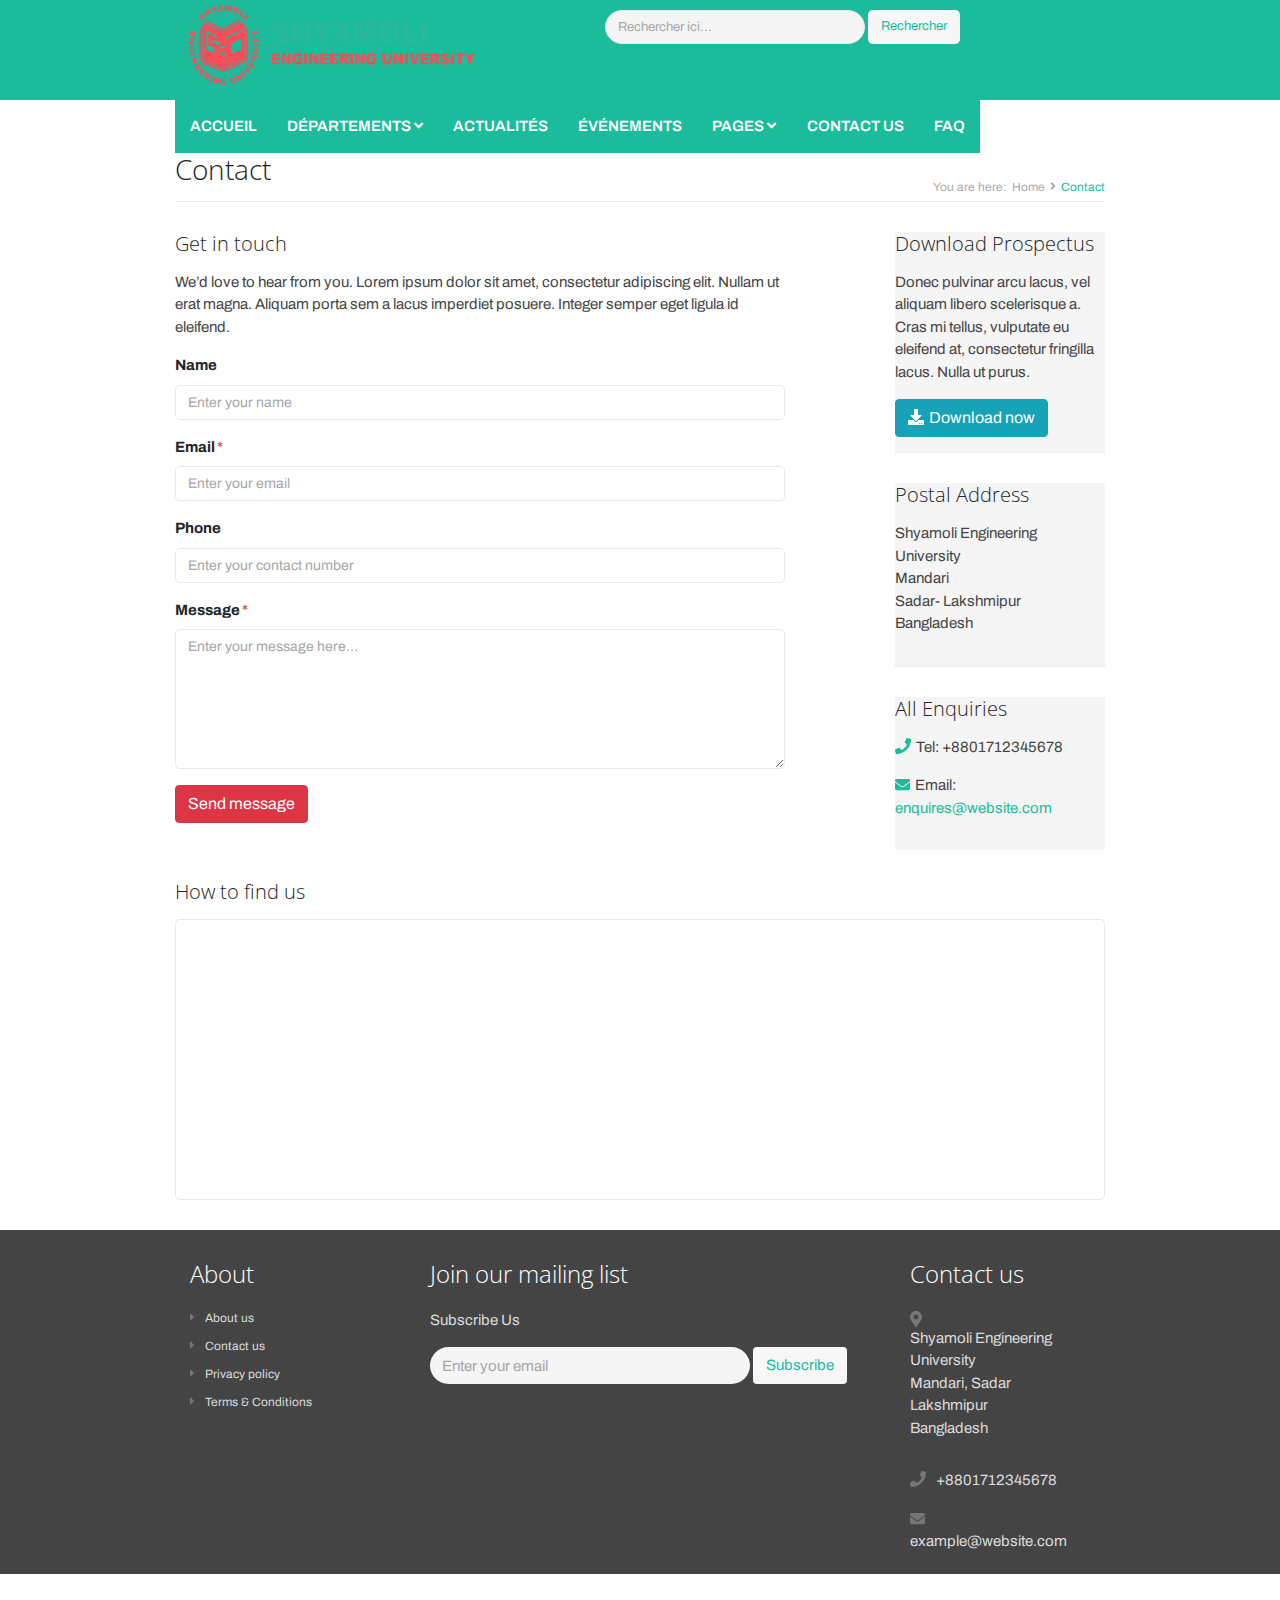
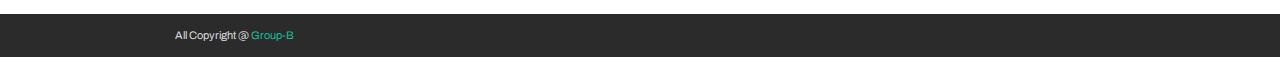
<file: contact.html>
<!DOCTYPE html>
<html lang="en">
    <meta charset="utf-8">
    <meta http-equiv="X-UA-Compatible" content="IE=edge">
    <meta name="viewport" content="width=device-width, initial-scale=1.0">
    <meta name="description" content="">
    <meta name="author" content="">
<head>
    <title>Shyamoli Engineering University.</title> 
    <link rel="shortcut icon" href="favicon.ico">  
    <link href='https://fonts.googleapis.com/css?family=Open+Sans:300,400,600,700' rel='stylesheet' type='text/css'>   
    <script defer src="assets/fontawesome/js/all.js" async ></script>
    <link rel="stylesheet" href="assets/plugins/bootstrap/css/bootstrap.min.css" media="print"
    onload="this.media='all'">   
    <link rel="stylesheet" href="assets/plugins/flexslider/flexslider.css" media="print"
    onload="this.media='all'">  
    <link id="theme-style" rel="stylesheet" href="assets/css/style.css" media="print"
    onload="this.media='all'">
</head> 

<body class="home-page">
    <div class="wrapper">
        <!-- HEADER --> 
        <div id="header-container"></div>

        
       
    
        <!--CONTENT--> 
        <div class="content container">
            <div class="page-wrapper">
                <header class="page-heading clearfix">
                    <h1 class="heading-title float-left">Contact</h1>
                    <div class="breadcrumbs float-right">
                        <ul class="breadcrumbs-list">
                            <li class="breadcrumbs-label">You are here:</li>
                            <li><a href="index.html">Home</a><i class="fas fa-angle-right"></i></li>
                            <li class="current">Contact</li>
                        </ul>
                    </div>
                </header> 
                <div class="page-content">
                    <div class="row">
                        <article class="contact-form col-lg-8 col-md-7  col-12 page-row">                            
                            <h3 class="title">Get in touch</h3>
                            <p>We’d love to hear from you. Lorem ipsum dolor sit amet, consectetur adipiscing elit. Nullam ut erat magna. Aliquam porta sem a lacus imperdiet posuere. Integer semper eget ligula id eleifend. </p>
                            <form>
                                <div class="form-group name">
                                    <label for="name">Name</label>
                                    <input id="name" type="text" class="form-control rounded-lg" placeholder="Enter your name">
                                </div>
                                <div class="form-group email">
                                    <label for="email">Email<span class="required">*</span></label>
                                    <input id="email" type="email" class="form-control rounded-lg" placeholder="Enter your email">
                                </div>
                                <div class="form-group phone">
                                    <label for="phone">Phone</label>
                                    <input id="phone" type="tel" class="form-control rounded-lg" placeholder="Enter your contact number">
                                </div>
                                <div class="form-group message">
                                    <label for="message">Message<span class="required">*</span></label>
                                    <textarea id="message" class="form-control rounded-lg" rows="6" placeholder="Enter your message here..."></textarea>
                                </div>
                                <button type="submit" class="btn btn-danger rounded">Send message</button>
                            </form>                  
                        </article>
                        <aside class="page-sidebar  col-lg-3 offset-lg-1 col-md-4 offset-md-1">
                            <section class="widget has-divider">
                                <h3 class="title">Download Prospectus</h3>
                                <p>Donec pulvinar arcu lacus, vel aliquam libero scelerisque a. Cras mi tellus, vulputate eu eleifend at, consectetur fringilla lacus. Nulla ut purus.</p>
                                <a class="btn btn-info rounded" href="#"><i class="fas fa-download"></i>Download now</a>
                            </section>  
                            
                            <section class="widget has-divider">
                                <h3 class="title">Postal Address</h3>
                                <p class="adr">
                                    <span class="adr-group">       
                                        <span class="street-address">Shyamoli Engineering University</span><br>
                                        <span class="region">Mandari</span><br>
                                        <span class="postal-code">Sadar- Lakshmipur</span><br>
                                        <span class="country-name">Bangladesh</span>
                                    </span>
                                </p>
                            </section>     
                            
                            <section class="widget">
                                <h3 class="title">All Enquiries</h3>
                                <p class="tel"><i class="fas fa-phone"></i>Tel: +8801712345678</p>
                                <p class="email"><i class="fas fa-envelope"></i>Email: <a href="#">enquires@website.com</a></p>
                            </section>   
                        </aside>
                    </div>
                    <div class="page-row">
                        <article class="map-section">
                            <h3 class="title">How to find us</h3>
                            <div class="gmap-wrapper rounded-lg" id="map">
                                <iframe src="https://www.google.com/maps/embed?pb=!1m18!1m12!1m3!1d3674.2148132394937!2d90.84106331543484!3d22.942314625078904!2m3!1f0!2f0!3f0!3m2!1i1024!2i768!4f13.1!3m3!1m2!1s0x3754c1717878878d%3A0x8ac10f5067f9560c!2sShyamoli%20Ideal%20Engineering%20College!5e0!3m2!1sen!2sbd!4v1674388100357!5m2!1sen!2sbd" width="600" height="450" style="border:0;" allowfullscreen="" loading="lazy" referrerpolicy="no-referrer-when-downgrade"></iframe>
                            </div>
                        </article>
                    </div>
                </div>
            </div> 
        </div>
    </div>

    <!-- FOOTER --> 
    <div id="footer-container"></div>

    <!-- Javascript -->          
    <script type="text/javascript" src="assets/plugins/jquery-3.4.1.min.js" async ></script>
    <script type="text/javascript" src="assets/plugins/popper.min.js" async ></script> 
    <script type="text/javascript" src="assets/plugins/bootstrap/js/bootstrap.min.js" async ></script> 
    <script type="text/javascript" src="assets/plugins/back-to-top.js" async ></script>
    <script type="text/javascript" src="assets/plugins/flexslider/jquery.flexslider-min.js" async ></script>
    <script type="text/javascript" src="assets/plugins/jflickrfeed/jflickrfeed.min.js" async ></script> 
    <script type="text/javascript" src="assets/js/main.js" async ></script>
    <script async>
        // Vérifie si le contenu du header est en cache
        const cachedHeader = localStorage.getItem('cachedHeader');
    
        if (cachedHeader) {
            // Si le contenu est en cache, l'injecte dans le conteneur
            document.getElementById('header-container').innerHTML = cachedHeader;
        } else {
            // Sinon, charge le contenu du header depuis le serveur
            fetch('header.html')
                .then(response => response.text())
                .then(content => {
                    document.getElementById('header-container').innerHTML = content;
                    // Stocke le contenu en cache
                    localStorage.setItem('cachedHeader', content);
                });
        }
    </script>
    <script>
        // Utilisation de fetch pour récupérer le contenu du fichier footer.html
        fetch('footer.html')
          .then(response => response.text())
          .then(content => {
            // Insérer le contenu dans le conteneur
            document.getElementById('footer-container').innerHTML = content;
          });
      </script>
</body>
</html>
</file>
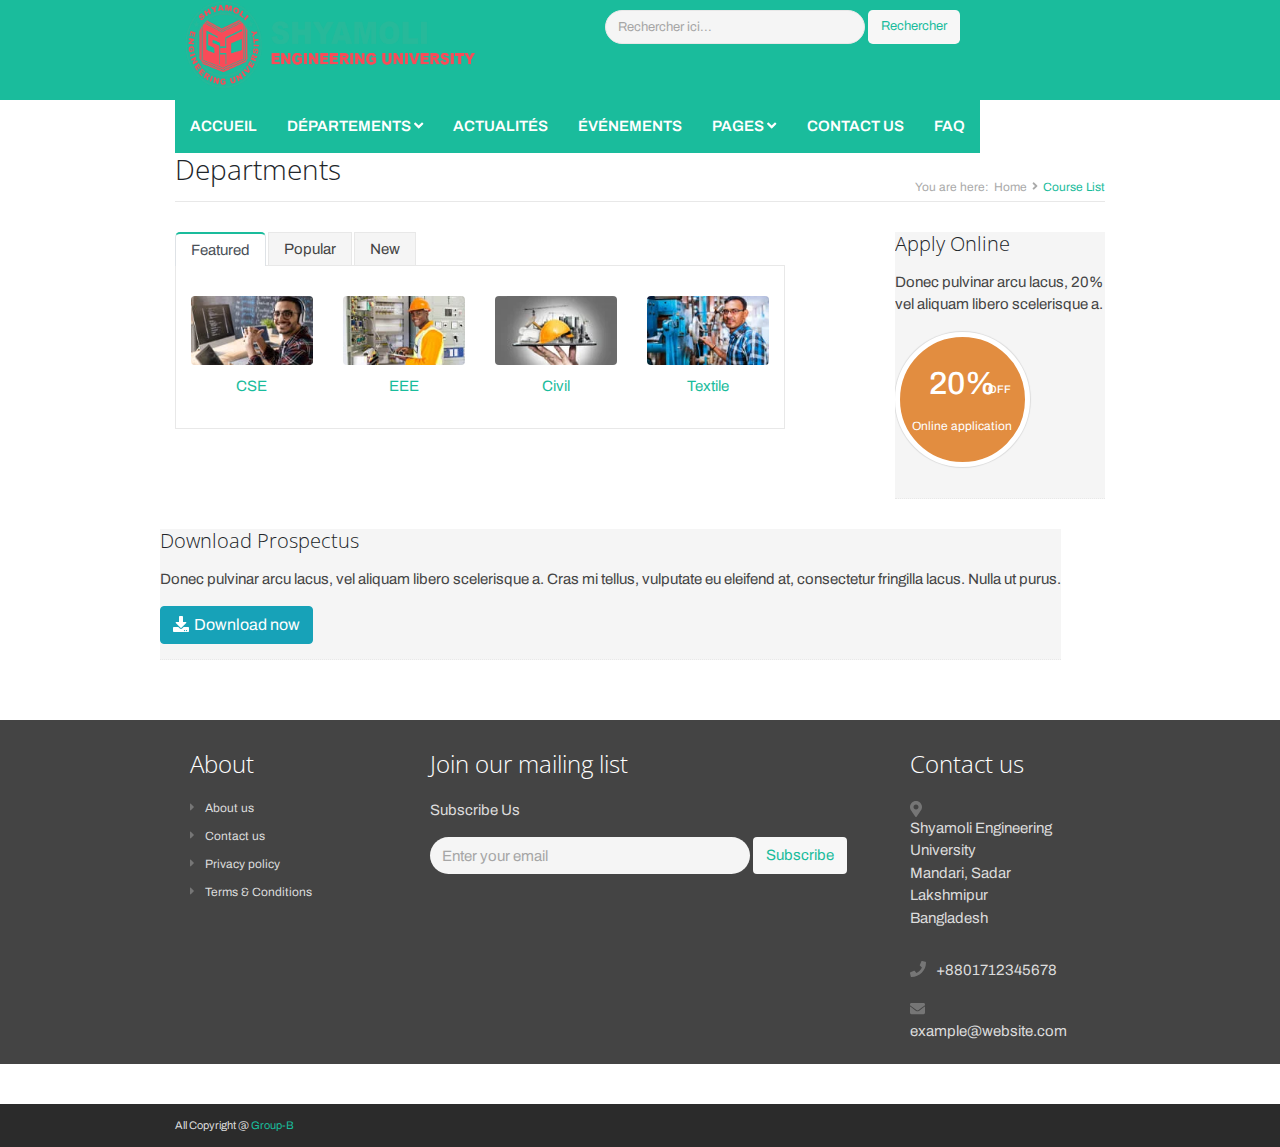
<file: courses.html>
<!DOCTYPE html>
<html lang="en">
    <meta charset="utf-8">
    <meta http-equiv="X-UA-Compatible" content="IE=edge">
    <meta name="viewport" content="width=device-width, initial-scale=1.0">
    <meta name="description" content="">
    <meta name="author" content="">
<head>
    <title>Shyamoli Engineering University.</title> 
    <link rel="shortcut icon" href="favicon.ico">  
    <link href='https://fonts.googleapis.com/css?family=Open+Sans:300,400,600,700' rel='stylesheet' type='text/css'>   
    <script defer src="assets/fontawesome/js/all.js" async ></script>
    <link rel="stylesheet" href="assets/plugins/bootstrap/css/bootstrap.min.css" media="print"
    onload="this.media='all'">  
    <link rel="stylesheet" href="assets/plugins/flexslider/flexslider.css" media="print"
    onload="this.media='all'">  
    <link id="theme-style" rel="stylesheet" href="assets/css/style.css" media="print"
    onload="this.media='all'">
</head> 

<body class="home-page">
    <div class="wrapper">
        <!-- HEADER --> 
        <div id="header-container"></div>

      
        <!--CONTENT--> 
        <div class="content container">
            <div class="page-wrapper">
                <header class="page-heading clearfix">
                    <h1 class="heading-title float-left">Departments</h1>
                    <div class="breadcrumbs float-right">
                        <ul class="breadcrumbs-list">
                            <li class="breadcrumbs-label">You are here:</li>
                            <li><a href="index.html">Home</a><i class="fa fa-angle-right"></i></li>
                            <li class="current">Course List</li>
                        </ul>
                    </div>
                </header> 
                <div class="page-content">
                    <div class="row page-row">
                        <div class="courses-wrapper col-lg-8 col-md-7 col-12">           
                            <div class="featured-courses tabbed-info page-row">             
                                <ul class="nav nav-tabs">
                                  <li class="nav-item"><a class="nav-link active" href="#tab1" data-toggle="tab">Featured</a></li>
                                  <li class="nav-item"><a class="nav-link" href="#tab2" data-toggle="tab">Popular</a></li>
                                  <li class="nav-item"><a class="nav-link" href="#tab3" data-toggle="tab">New</a></li>
                                </ul>
                                <div class="tab-content">
                                  <div class="tab-pane active" id="tab1">
                                      <div class="row">
                                          <div class="item col-lg-3 col-6">
                                            <picture>
                                                <source srcset="assets/images/courses/course-thumb-1.webp" type="image/webp">
                                                <img class="img-fluid rounded" src="assets/images/courses/course-thumb-1.webp" alt="" loading="lazy" decoding="async" style="width: 100%; height: auto;">
                                              </picture>
                                              <p class="text-center"><a href="cse.html">CSE</a></p>
                                          </div>
                                          <div class="item col-lg-3 col-6">
                                            <picture>
                                                <source srcset="assets/images/courses/course-thumb-2.webp" type="image/webp">
                                                <img class="img-fluid rounded" src="assets/images/courses/course-thumb-2.webp" alt="" loading="lazy" decoding="async" style="width: 100%; height: auto;">
                                              </picture>
                                              <p class="text-center"><a href="eee.html">EEE</a></p>
                                          </div>
                                          <div class="clearfix visible-xs"></div>
                                          <div class="item col-lg-3 col-6">
                                            <picture>
                                                <source srcset="assets/images/courses/course-thumb-3.webp" type="image/webp">
                                                <img class="img-fluid rounded" src="assets/images/courses/course-thumb-3.webp" alt="" loading="lazy" decoding="async" style="width: 100%; height: auto;">
                                              </picture>  
                                              <p class="text-center"><a href="civil.html">Civil</a></p>
                                          </div>
                                          <div class="item col-lg-3 col-6">
                                            <picture>
                                                <source srcset="assets/images/courses/course-thumb-4.webp" type="image/webp">
                                                <img class="img-fluid rounded" src="assets/images/courses/course-thumb-4.webp" alt="" loading="lazy" decoding="async" style="width: 100%; height: auto;">
                                              </picture>
                                              <p class="text-center"><a href="textile.html">Textile</a></p>
                                          </div>
                                      </div>
                                  </div>
                                  <div class="tab-pane" id="tab2">
                                      <div class="row">
                                          <div class="item col-lg-3 col-6">
                                            <picture>
                                                <source srcset="assets/images/courses/course-thumb-1.webp" type="image/webp">
                                                <img class="img-fluid rounded" src="assets/images/courses/course-thumb-1.webp" alt="" loading="lazy" decoding="async" style="width: 100%; height: auto;">
                                              </picture>
                                              <p class="text-center"><a href="#">CSE</a></p>
                                          </div>
                                          <div class="item col-lg-3 col-6">
                                            <picture>
                                                <source srcset="assets/images/courses/course-thumb-4.webp" type="image/webp">
                                                <img class="img-fluid rounded" src="assets/images/courses/course-thumb-4.webp" alt="" loading="lazy" decoding="async" style="width: 100%; height: auto;">
                                              </picture>
                                              <p class="text-center"><a href="#">Textile</a></p>
                                          </div>
                                          <div class="clearfix visible-xs"></div>
                                          <div class="item col-lg-3 col-6">
                                            <picture>
                                                <source srcset="assets/images/courses/course-thumb-2.webp" type="image/webp">
                                                <img class="img-fluid rounded" src="assets/images/courses/course-thumb-2.webp" alt="" loading="lazy" decoding="async" style="width: 100%; height: auto;">
                                              </picture> 
                                              <p class="text-center"><a href="#">EEE</a></p>
                                          </div>
                                          <div class="item col-lg-3 col-6">
                                            <picture>
                                                <source srcset="assets/images/courses/course-thumb-3.webp" type="image/webp">
                                                <img class="img-fluid rounded" src="assets/images/courses/course-thumb-3.webp" alt="" loading="lazy" decoding="async" style="width: 100%; height: auto;">
                                              </picture> 
                                              <p class="text-center"><a href="#">Civil</a></p>
                                          </div>
                                      </div>
                                  </div>
                                  <div class="tab-pane" id="tab3">
                                      <div class="row">
                                          <div class="item col-lg-3 col-6">
                                            <picture>
                                                <source srcset="assets/images/courses/course-thumb-3.webp" type="image/webp">
                                                <img class="img-fluid rounded" src="assets/images/courses/course-thumb-3.webp" alt="" loading="lazy" decoding="async" style="width: 100%; height: auto;">
                                              </picture> 
                                              <p class="text-center"><a href="#">Civil</a></p>
                                          </div>
                                          <div class="item col-lg-3 col-6">
                                            <picture>
                                                <source srcset="assets/images/courses/course-thumb-4.webp" type="image/webp">
                                                <img class="img-fluid rounded" src="assets/images/courses/course-thumb-4.webp" alt="" loading="lazy" decoding="async" style="width: 100%; height: auto;">
                                              </picture> 
                                              <p class="text-center"><a href="#">Textile</a></p>
                                          </div>
                                          <div class="clearfix visible-xs"></div>
                                      </div>
                                  </div>
                                </div>
                            </div>
                    
                            
                                              
                        </div>
                        <aside class="page-sidebar  col-lg-3 offset-lg-1 col-md-4 offset-md-1">  
                            <section class="widget has-divider"> 
                                <h3 class="title">Apply Online</h3>
                                <p>Donec pulvinar arcu lacus, 20% vel aliquam libero scelerisque a.</p>
                                <p class="promo-badge">
                                    <a class="FireBush" href="#">
                                        <span class="percentage">20% <span class="off">OFF</span></span>                    
                                        <br>
                                        <span class="desc">Online application</span>                  
                                    </a>
                                </p>
                            </section>    
                            
                             
                        </aside>
                        <section class="widget has-divider">
                            <h3 class="title">Download Prospectus</h3>
                            <p>Donec pulvinar arcu lacus, vel aliquam libero scelerisque a. Cras mi tellus, vulputate eu eleifend at, consectetur fringilla lacus. Nulla ut purus.</p>
                            <a class="btn btn-info rounded" href="#"><i class="fa fa-download text-white"></i>Download now</a>
                        </section>
                    </div>
                </div>
            </div> 
        </div>
    </div>

    <!-- FOOTER --> 
    <div id="footer-container"></div>

 
    <!-- Javascript -->          
    <script type="text/javascript" src="assets/plugins/jquery-3.4.1.min.js" async ></script>
    <script type="text/javascript" src="assets/plugins/popper.min.js" async ></script> 
    <script type="text/javascript" src="assets/plugins/bootstrap/js/bootstrap.min.js" async ></script> 
    <script type="text/javascript" src="assets/plugins/back-to-top.js" async ></script>
    <script type="text/javascript" src="assets/plugins/flexslider/jquery.flexslider-min.js" async ></script>
    <script type="text/javascript" src="assets/plugins/jflickrfeed/jflickrfeed.min.js" async ></script> 
    <script type="text/javascript" src="assets/js/main.js" async ></script>
    <script async>
        // Vérifie si le contenu du header est en cache
        const cachedHeader = localStorage.getItem('cachedHeader');
    
        if (cachedHeader) {
            // Si le contenu est en cache, l'injecte dans le conteneur
            document.getElementById('header-container').innerHTML = cachedHeader;
        } else {
            // Sinon, charge le contenu du header depuis le serveur
            fetch('header.html')
                .then(response => response.text())
                .then(content => {
                    document.getElementById('header-container').innerHTML = content;
                    // Stocke le contenu en cache
                    localStorage.setItem('cachedHeader', content);
                });
        }
    </script>
    <script>
        // Utilisation de fetch pour récupérer le contenu du fichier footer.html
        fetch('footer.html')
          .then(response => response.text())
          .then(content => {
            // Insérer le contenu dans le conteneur
            document.getElementById('footer-container').innerHTML = content;
          });
      </script>
</body>
</html>
</file>
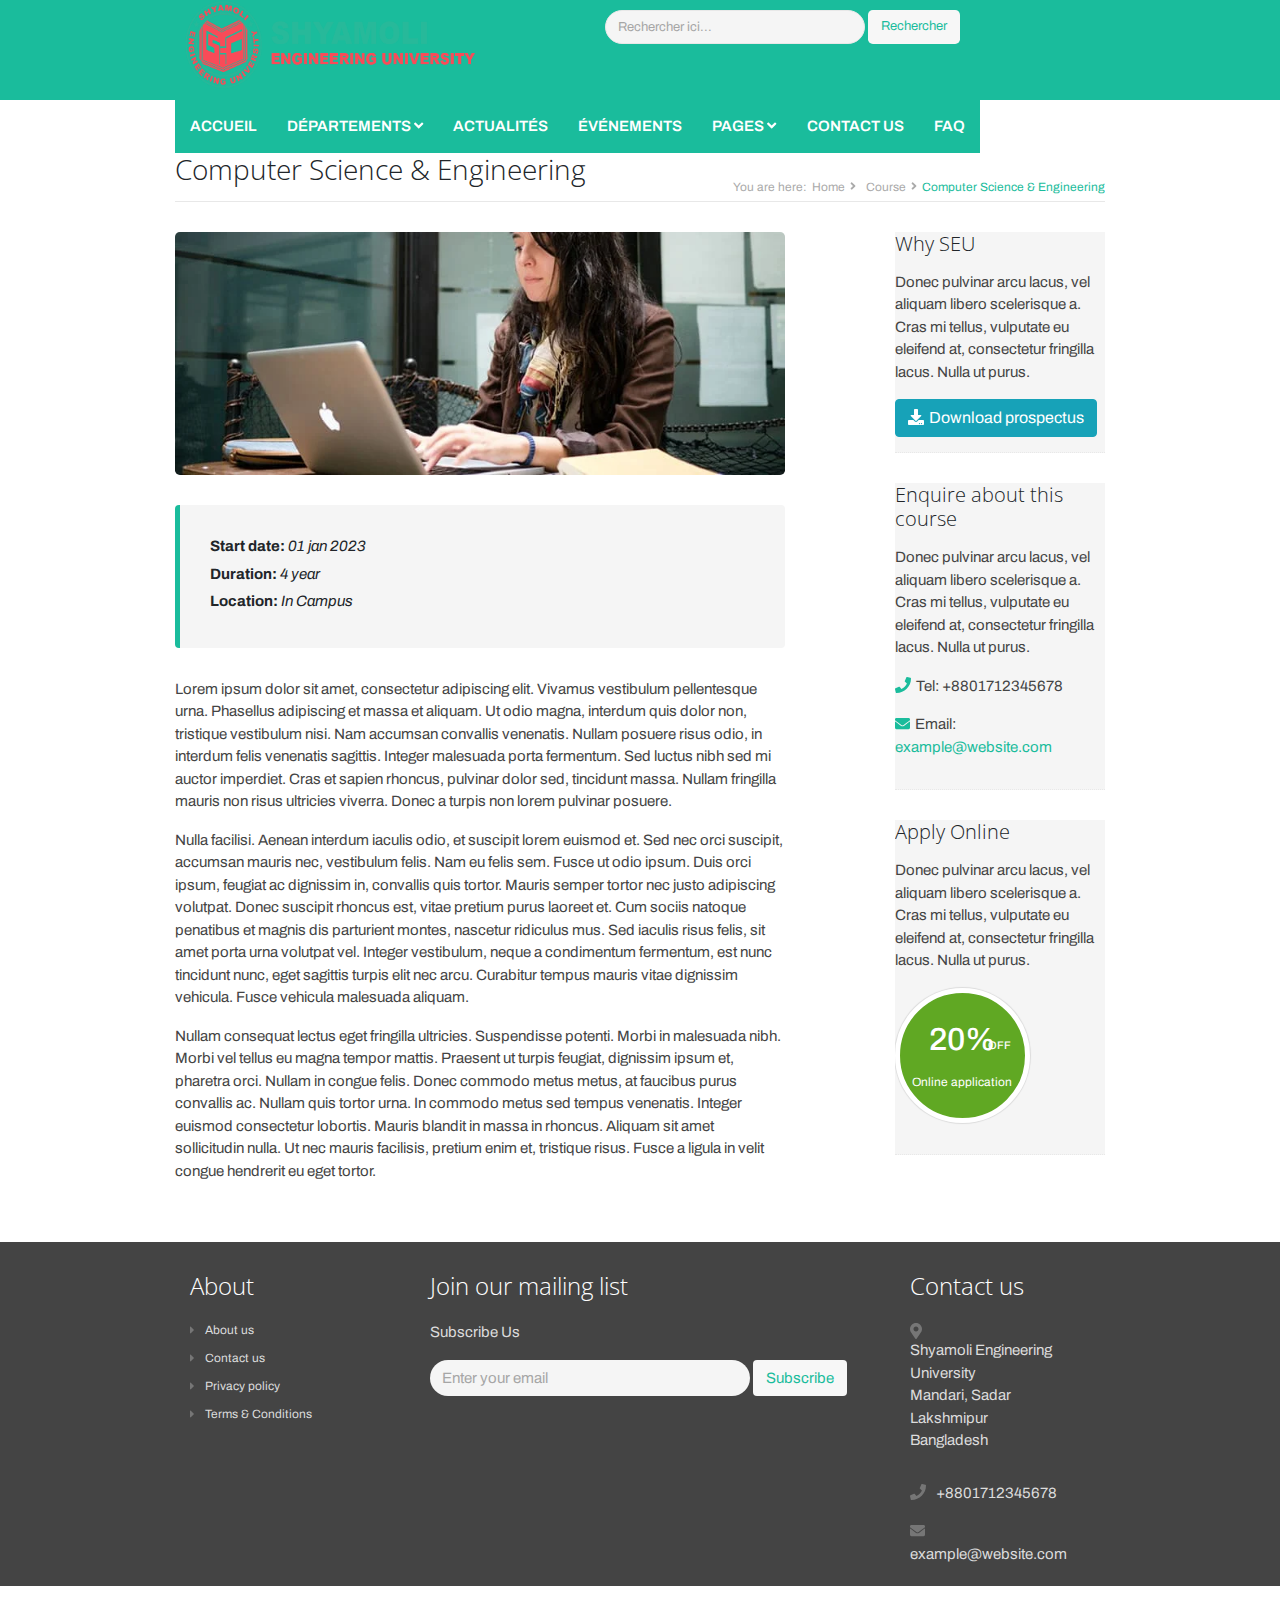
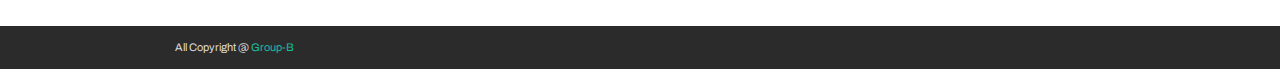
<file: cse.html>
<!DOCTYPE html>
<html lang="en">
    <meta charset="utf-8">
    <meta http-equiv="X-UA-Compatible" content="IE=edge">
    <meta name="viewport" content="width=device-width, initial-scale=1.0">
    <meta name="description" content="">
    <meta name="author" content="">
<head>
    <title>Shyamoli Engineering University.</title> 
    <link rel="shortcut icon" href="favicon.ico">  
    <link href='https://fonts.googleapis.com/css?family=Open+Sans:300,400,600,700' rel='stylesheet' type='text/css'>   
    <script defer src="assets/fontawesome/js/all.js" async ></script>
    <link rel="stylesheet" href="assets/plugins/bootstrap/css/bootstrap.min.css" media="print"
    onload="this.media='all'">   
    <link rel="stylesheet" href="assets/plugins/flexslider/flexslider.css" media="print"
    onload="this.media='all'">  
    <link id="theme-style" rel="stylesheet" href="assets/css/style.css" media="print"
    onload="this.media='all'">
</head> 

<body class="home-page">
    <div class="wrapper">
        <!-- HEADER --> 
        <div id="header-container"></div>

        
        <!-- NAV -->
   
    
        <!-- CONTENT--> 
        <div class="content container">
            <div class="page-wrapper">
                <header class="page-heading clearfix">
                    <h1 class="heading-title float-left">Computer Science & Engineering</h1>
                    <div class="breadcrumbs float-right">
                        <ul class="breadcrumbs-list">
                            <li class="breadcrumbs-label">You are here:</li>
                            <li><a href="index.html">Home</a><i class="fas fa-angle-right"></i></li>
                            <li><a href="courses.html">Course</a><i class="fas fa-angle-right"></i></li>
                            <li class="current">Computer Science & Engineering</li>
                        </ul>
                    </div>
                </header> 
                <div class="page-content">
                    <div class="row page-row">
                        <div class="course-wrapper col-lg-8 col-md-7">                         
                            <article class="course-item">
                               <p class="featured-image page-row">
                                <picture>
                                    <source srcset="assets/images/courses/course-1.webp" type="image/webp">
                                    <img class="img-fluid rounded-lg" src="assets/images/courses/course-1.jpg" alt="Description de l'image" loading="lazy" decoding="async" style="max-width: 100%; height: auto;">
                                  </picture>                                   
                              </p>  
                                <div class="page-row box box-border rounded">
                                    <ul class="list-unstyled no-margin-bottom">
                                        <li><strong>Start date:</strong> <em>01 jan 2023</em></li>
                                        <li><strong>Duration: </strong> <em>4 year</em></li>
                                        <li><strong>Location: </strong> <em>In Campus</em></li>
                                    </ul>
                                </div>
                                <div class="page-row">
                                    <p>Lorem ipsum dolor sit amet, consectetur adipiscing elit. Vivamus vestibulum pellentesque urna. Phasellus adipiscing et massa et aliquam. Ut odio magna, interdum quis dolor non, tristique vestibulum nisi. Nam accumsan convallis venenatis. Nullam posuere risus odio, in interdum felis venenatis sagittis. Integer malesuada porta fermentum. Sed luctus nibh sed mi auctor imperdiet. Cras et sapien rhoncus, pulvinar dolor sed, tincidunt massa. Nullam fringilla mauris non risus ultricies viverra. Donec a turpis non lorem pulvinar posuere.</p>
            
                                    <p>Nulla facilisi. Aenean interdum iaculis odio, et suscipit lorem euismod et. Sed nec orci suscipit, accumsan mauris nec, vestibulum felis. Nam eu felis sem. Fusce ut odio ipsum. Duis orci ipsum, feugiat ac dignissim in, convallis quis tortor. Mauris semper tortor nec justo adipiscing volutpat. Donec suscipit rhoncus est, vitae pretium purus laoreet et. Cum sociis natoque penatibus et magnis dis parturient montes, nascetur ridiculus mus. Sed iaculis risus felis, sit amet porta urna volutpat vel. Integer vestibulum, neque a condimentum fermentum, est nunc tincidunt nunc, eget sagittis turpis elit nec arcu. Curabitur tempus mauris vitae dignissim vehicula. Fusce vehicula malesuada aliquam.</p>
            
                                    <p>Nullam consequat lectus eget fringilla ultricies. Suspendisse potenti. Morbi in malesuada nibh. Morbi vel tellus eu magna tempor mattis. Praesent ut turpis feugiat, dignissim ipsum et, pharetra orci. Nullam in congue felis. Donec commodo metus metus, at faucibus purus convallis ac. Nullam quis tortor urna. In commodo metus sed tempus venenatis. Integer euismod consectetur lobortis. Mauris blandit in massa in rhoncus. Aliquam sit amet sollicitudin nulla. Ut nec mauris facilisis, pretium enim et, tristique risus. Fusce a ligula in velit congue hendrerit eu eget tortor.</p>    
                                </div>
                            </article>
                        </div>
                        <aside class="page-sidebar  col-lg-3 offset-lg-1 col-md-4 offset-md-1">     
                            <section class="widget has-divider">
                                <h3 class="title">Why SEU</h3>
                                <p>Donec pulvinar arcu lacus, vel aliquam libero scelerisque a. Cras mi tellus, vulputate eu eleifend at, consectetur fringilla lacus. Nulla ut purus.</p>
                                <a class="btn btn-info rounded" href="#"><i class="fas fa-download"></i>Download prospectus</a>
                            </section>
                            <section class="widget has-divider">
                                <h3 class="title">Enquire about this course</h3>
                                <p>Donec pulvinar arcu lacus, vel aliquam libero scelerisque a. Cras mi tellus, vulputate eu eleifend at, consectetur fringilla lacus. Nulla ut purus.</p>
                                <p class="tel"><i class="fas fa-phone"></i>Tel: +8801712345678</p>
                                <p class="email"><i class="fas fa-envelope"></i>Email: <a href="#">example@website.com</a></p>
                            </section>
                            
                            <section class="widget has-divider"> 
                                <h3 class="title">Apply Online</h3>
                                <p>Donec pulvinar arcu lacus, vel aliquam libero scelerisque a. Cras mi tellus, vulputate eu eleifend at, consectetur fringilla lacus. Nulla ut purus.</p>
                                <p class="promo-badge">
                                    <a class="OliveDrab" href="registration.html">
                                        <span class="percentage">20% <span class="off">OFF</span></span>                    
                                        <br>
                                        <span class="desc">Online application</span>                  
                                    </a>
                                </p>
                            </section>
                        </aside>
                    </div>
                </div>
            </div>
        </div>
    </div>
    
     <!-- FOOTER --> 
     <div id="footer-container"></div>

 
    <!-- Javascript -->          
    <script type="text/javascript" src="assets/plugins/jquery-3.4.1.min.js" async ></script>
    <script type="text/javascript" src="assets/plugins/popper.min.js" async ></script> 
    <script type="text/javascript" src="assets/plugins/bootstrap/js/bootstrap.min.js" async ></script> 
    <script type="text/javascript" src="assets/plugins/back-to-top.js" async ></script>
    <script type="text/javascript" src="assets/plugins/flexslider/jquery.flexslider-min.js" async ></script>
    <script type="text/javascript" src="assets/plugins/jflickrfeed/jflickrfeed.min.js" async ></script> 
    <script type="text/javascript" src="assets/js/main.js" async ></script>
    <script async>
        // Vérifie si le contenu du header est en cache
        const cachedHeader = localStorage.getItem('cachedHeader');
    
        if (cachedHeader) {
            // Si le contenu est en cache, l'injecte dans le conteneur
            document.getElementById('header-container').innerHTML = cachedHeader;
        } else {
            // Sinon, charge le contenu du header depuis le serveur
            fetch('header.html')
                .then(response => response.text())
                .then(content => {
                    document.getElementById('header-container').innerHTML = content;
                    // Stocke le contenu en cache
                    localStorage.setItem('cachedHeader', content);
                });
        }
    </script>
    <script>
        // Utilisation de fetch pour récupérer le contenu du fichier footer.html
        fetch('footer.html')
          .then(response => response.text())
          .then(content => {
            // Insérer le contenu dans le conteneur
            document.getElementById('footer-container').innerHTML = content;
          });
      </script>
</body>
</html>
</file>
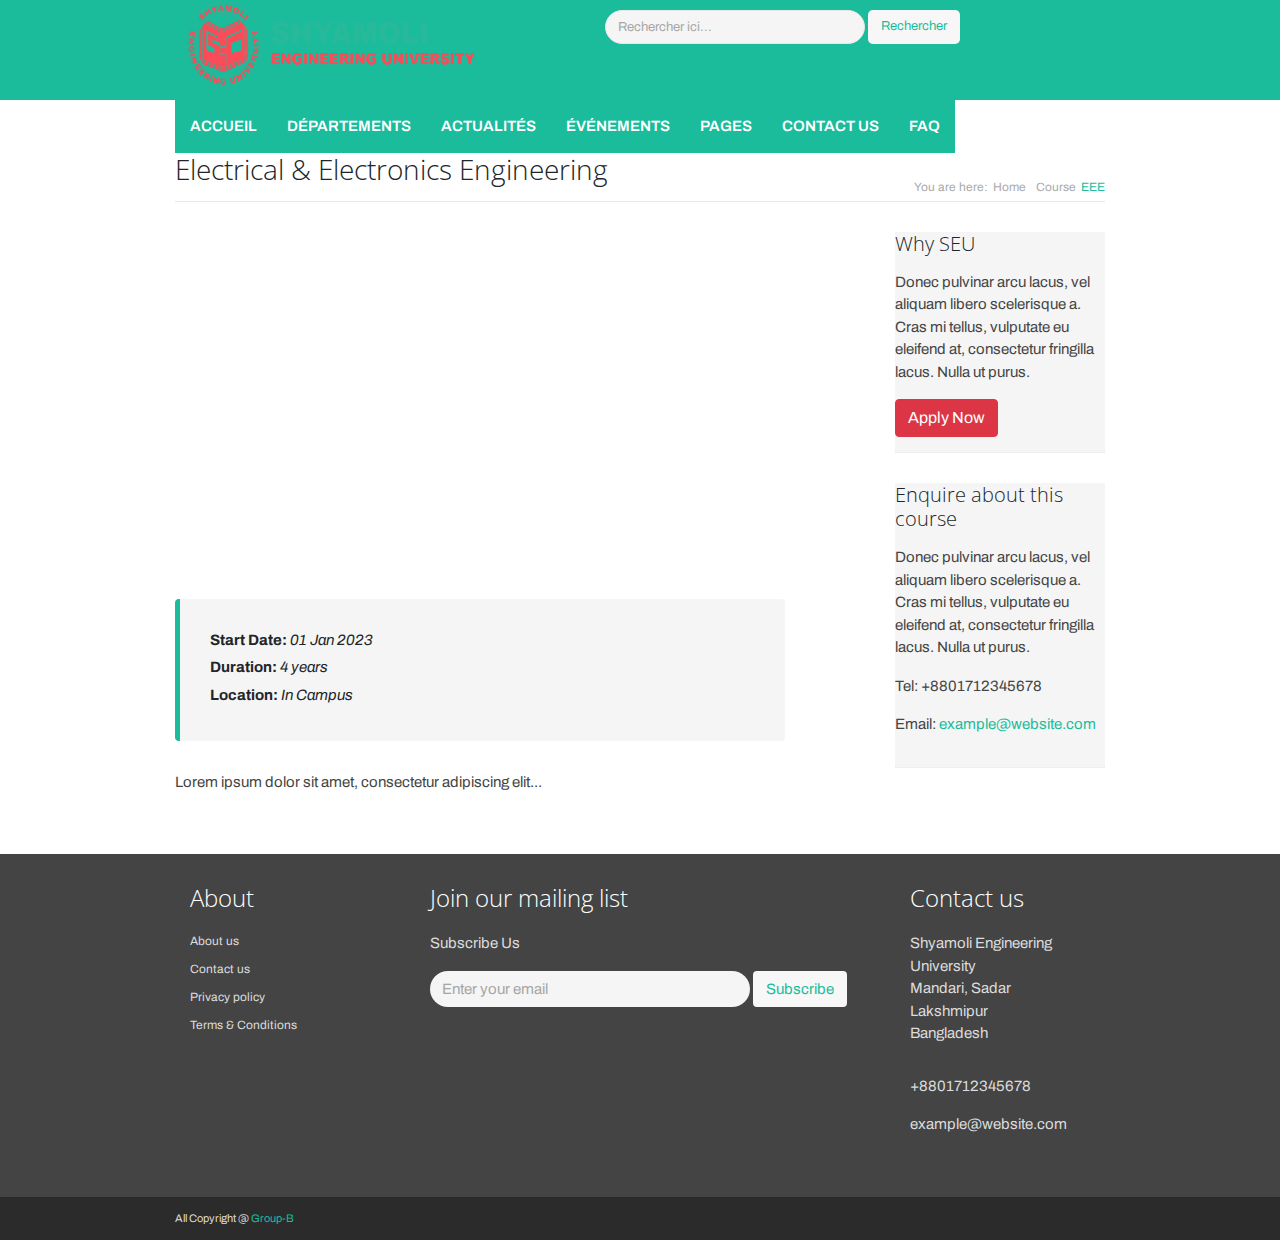
<file: eee.html>
<!DOCTYPE html>
<html lang="en">
<head>
    <meta charset="UTF-8">
    <meta http-equiv="X-UA-Compatible" content="IE=edge">
    <meta name="viewport" content="width=device-width, initial-scale=1.0">
    <meta name="description" content="Shyamoli Engineering University">
    <meta name="author" content="Your Name">
    <title>Shyamoli Engineering University</title>
    <link rel="shortcut icon" href="favicon.ico">
    <link rel="stylesheet" href="https://fonts.googleapis.com/css?family=Open+Sans:300,400,600,700" type="text/css">
    <link rel="stylesheet" href="assets/plugins/bootstrap/css/bootstrap.min.css" media="all">
    <link rel="stylesheet" href="assets/plugins/flexslider/flexslider.css" media="all">
    <link id="theme-style" rel="stylesheet" href="assets/css/style.css" media="all">
</head>
<body class="home-page">
    <div class="wrapper">
        <!-- HEADER -->
        <div id="header-container"></div>

        <!-- CONTENT -->
        <div class="content container">
            <div class="page-wrapper">
                <header class="page-heading clearfix">
                    <h1 class="heading-title float-left">Electrical & Electronics Engineering</h1>
                    <div class="breadcrumbs float-right">
                        <ul class="breadcrumbs-list">
                            <li class="breadcrumbs-label">You are here:</li>
                            <li><a href="index.html">Home</a><i class="fas fa-angle-right"></i></li>
                            <li><a href="courses.html">Course</a><i class="fas fa-angle-right"></i></li>
                            <li class="current">EEE</li>
                        </ul>
                    </div>
                </header>
                <div class="page-content">
                    <div class="row page-row">
                        <div class="course-wrapper col-lg-8 col-md-7">
                            <article class="course-item">
                                <div class="embed-responsive embed-responsive-16by9 mb-4 rounded">
                                    <iframe class="embed-responsive-item" width="750" height="422" src="https://www.youtube.com/embed/RTlrGncbd8Y" title="YouTube video player" frameborder="0" allow="accelerometer; autoplay; clipboard-write; encrypted-media; gyroscope; picture-in-picture; web-share" allowfullscreen loading="lazy"></iframe>
                                </div>
                                <div class="page-row box box-border rounded">
                                    <ul class="list-unstyled no-margin-bottom">
                                        <li><strong>Start Date:</strong> <em>01 Jan 2023</em></li>
                                        <li><strong>Duration:</strong> <em>4 years</em></li>
                                        <li><strong>Location:</strong> <em>In Campus</em></li>
                                    </ul>
                                </div>
                                <div class="page-row">
                                    <p>Lorem ipsum dolor sit amet, consectetur adipiscing elit...</p>
                                </div>
                            </article>
                        </div>
                        <aside class="page-sidebar col-lg-3 offset-lg-1 col-md-4 offset-md-1">
                            <section class="widget has-divider">
                                <h3 class="title">Why SEU</h3>
                                <p>Donec pulvinar arcu lacus, vel aliquam libero scelerisque a. Cras mi tellus, vulputate eu eleifend at, consectetur fringilla lacus. Nulla ut purus.</p>
                                <a class="btn btn-danger rounded" href="registration.html"><i class="fas fa-arrow-circle-right"></i>Apply Now</a>
                            </section>
                            <section class="widget has-divider">
                                <h3 class="title">Enquire about this course</h3>
                                <p>Donec pulvinar arcu lacus, vel aliquam libero scelerisque a. Cras mi tellus, vulputate eu eleifend at, consectetur fringilla lacus. Nulla ut purus.</p>
                                <p class="tel"><i class="fas fa-phone"></i>Tel: +8801712345678</p>
                                <p class="email"><i class="fas fa-envelope"></i>Email: <a href="mailto:example@website.com">example@website.com</a></p>
                            </section>
                        </aside>
                    </div>
                </div>
            </div>
        </div>
    </div>

    <!-- FOOTER -->
    <div id="footer-container"></div>

    <!-- JavaScript -->
    <script src="assets/plugins/jquery-3.4.1.min.js" defer></script>
    <script src="assets/plugins/popper.min.js" defer></script>
    <script src="assets/plugins/bootstrap/js/bootstrap.min.js" defer></script>
    <script src="assets/plugins/back-to-top.js" defer></script>
    <script src="assets/plugins/flexslider/jquery.flexslider-min.js" defer></script>
    <script src="assets/plugins/jflickrfeed/jflickrfeed.min.js" defer></script>
    <script src="assets/js/main.js" defer></script>
    <script>
        // Check if the header content is cached
        const cachedHeader = localStorage.getItem('cachedHeader');
        if (cachedHeader) {
            // If the content is cached, inject it into the container
            document.getElementById('header-container').innerHTML = cachedHeader;
        } else {
            // Otherwise, load the header content from the server
            fetch('header.html')
                .then(response => response.text())
                .then(content => {
                    document.getElementById('header-container').innerHTML = content;
                    // Store the content in cache
                    localStorage.setItem('cachedHeader', content);
                });
        }
    </script>
    <script>
        // Use fetch to retrieve the content of the footer.html file
        fetch('footer.html')
          .then(response => response.text())
          .then(content => {
            // Insert the content into the container
            document.getElementById('footer-container').innerHTML = content;
          });
    </script>
</body>
</html>
</file>
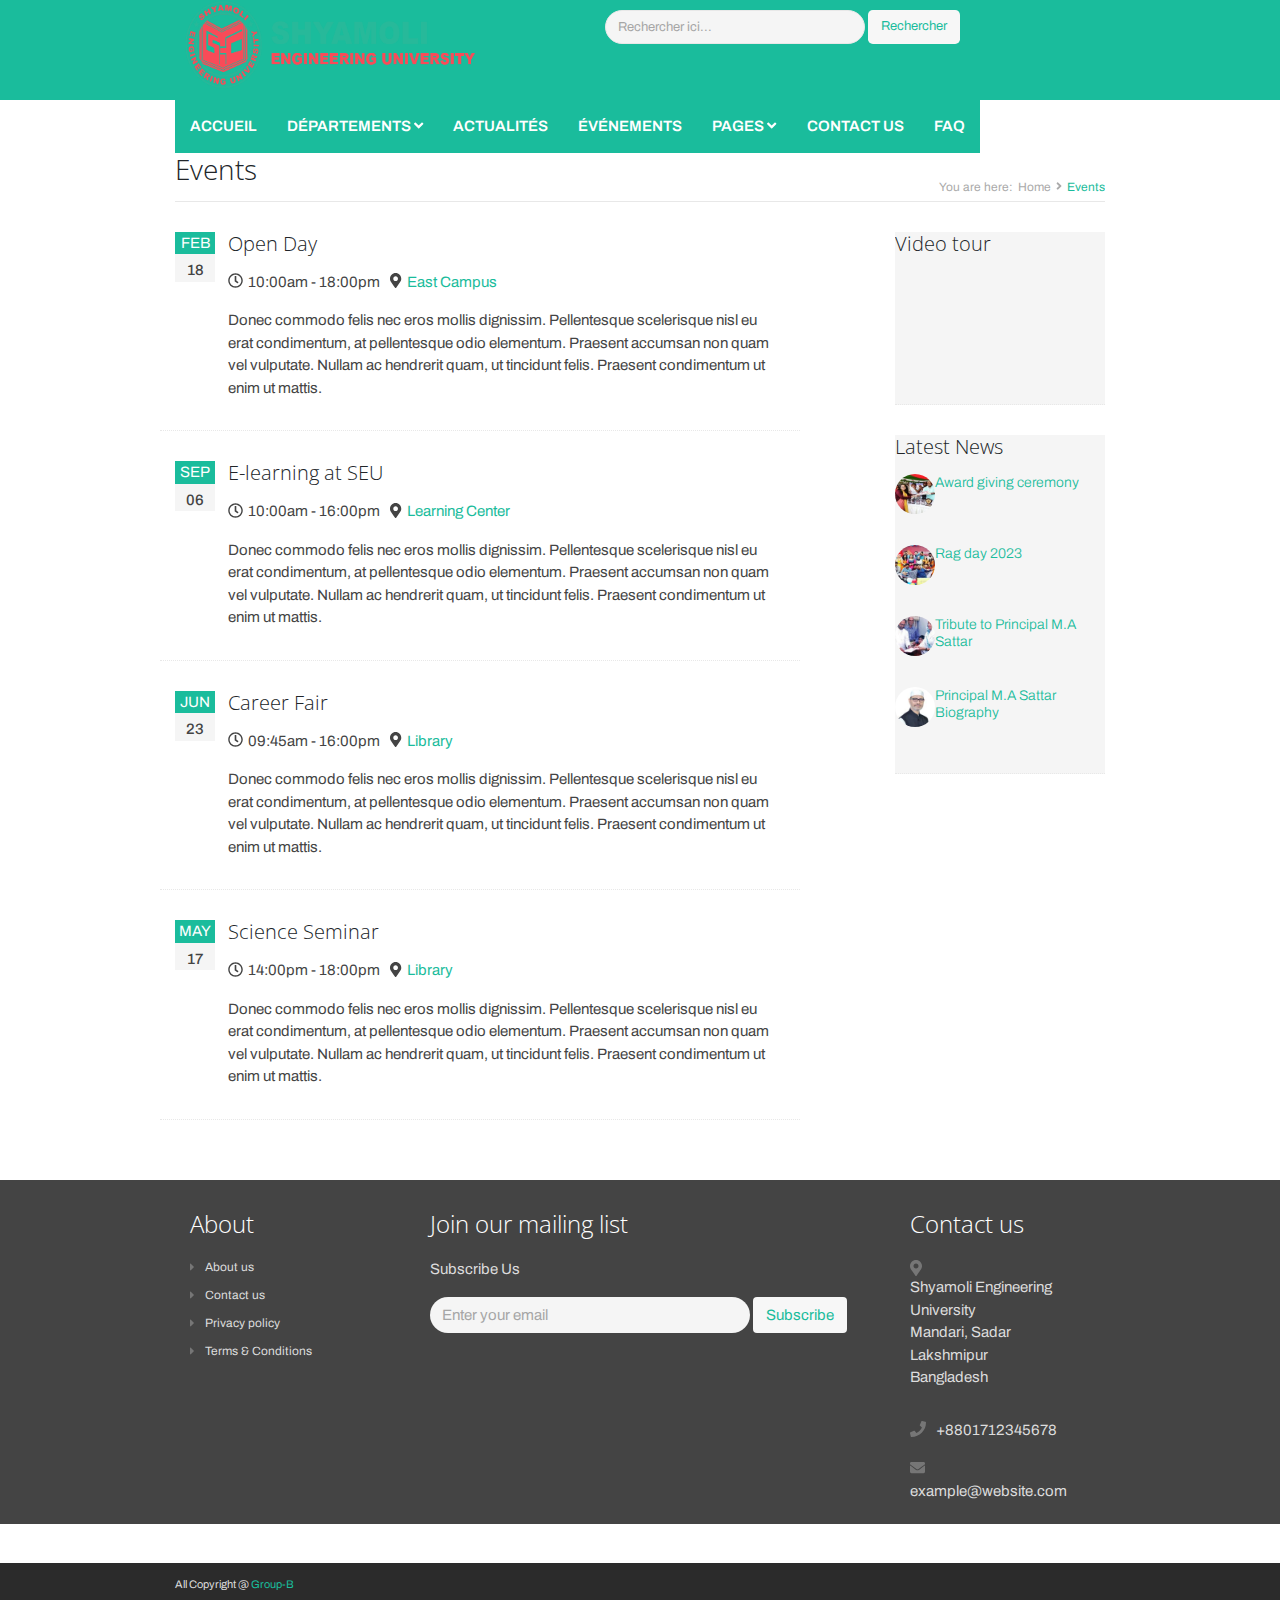
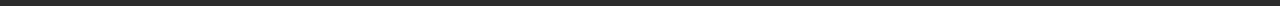
<file: events.html>
<!DOCTYPE html>
<html lang="en">
<head>
    <meta charset="utf-8">
    <meta name="viewport" content="width=device-width, initial-scale=1.0">
    <meta name="description" content="">
    <meta name="author" content="">
    <title>Shyamoli Engineering University</title>
    <link rel="shortcut icon" href="favicon.ico">
    <link rel="stylesheet" href="https://fonts.googleapis.com/css?family=Open+Sans:300,400,600,700">
    <script defer src="assets/fontawesome/js/all.js" async></script>
    <link rel="stylesheet" href="assets/plugins/bootstrap/css/bootstrap.min.css" media="print" onload="this.media='all'">
    <link rel="stylesheet" href="assets/plugins/flexslider/flexslider.css" media="print" onload="this.media='all'">
    <link id="theme-style" rel="stylesheet" href="assets/css/style.css" media="print" onload="this.media='all'">
</head>

<body class="home-page">
    <div id="header-container"></div>


    
        <!-- ******CONTENT****** --> 
        <div class="content container">
            <div class="page-wrapper">
                <header class="page-heading clearfix">
                    <h1 class="heading-title float-left">Events</h1>
                    <div class="breadcrumbs float-right">
                        <ul class="breadcrumbs-list">
                            <li class="breadcrumbs-label">You are here:</li>
                            <li><a href="index.html">Home</a><i class="fas fa-angle-right"></i></li>
                            <li class="current">Events</li>
                        </ul>
                    </div>
                </header> 
                <div class="page-content">
                    <div class="row page-row">
                        <div class="events-wrapper col-lg-8 col-md-7 col-12">                         
                            <article class="events-item row page-row has-divider clearfix">
                                <div class="date-label-wrapper col-lg-1 col-md-2 col-12">
                                    <p class="date-label">
                                        <span class="month">FEB</span>
                                        <span class="date-number">18</span>
                                    </p>
                                </div>
                                <div class="details col-lg-11 col-md-10 col-12">
                                    <h3 class="title">Open Day</h3>
                                    <p class="meta"><span class="time"><i class="far fa-clock"></i>10:00am - 18:00pm</span><span class="location"><i class="fas fa-map-marker-alt"></i><a href="#">East Campus</a></span></p>  
                                    <p class="desc">Donec commodo felis nec eros mollis dignissim. Pellentesque scelerisque nisl eu erat condimentum, at pellentesque odio elementum. Praesent accumsan non quam vel vulputate. Nullam ac hendrerit quam, ut tincidunt felis. Praesent condimentum ut enim ut mattis.</p>                       
                                </div>
                            </article>
                            <article class="events-item row page-row has-divider clearfix">
                                <div class="date-label-wrapper col-lg-1 col-md-2 col-12">
                                    <p class="date-label">
                                        <span class="month">SEP</span>
                                        <span class="date-number">06</span>
                                    </p>
                                </div>
                                <div class="details col-lg-11 col-md-10 col-12">
                                    <h3 class="title">E-learning at SEU</h3>
                                    <p class="meta"><span class="time"><i class="far fa-clock"></i>10:00am - 16:00pm</span><span class="location"><i class="fas fa-map-marker-alt"></i><a href="#">Learning Center</a></span></p>  
                                    <p class="desc">Donec commodo felis nec eros mollis dignissim. Pellentesque scelerisque nisl eu erat condimentum, at pellentesque odio elementum. Praesent accumsan non quam vel vulputate. Nullam ac hendrerit quam, ut tincidunt felis. Praesent condimentum ut enim ut mattis.</p>                       
                                </div>
                            </article>
                            <article class="events-item row page-row has-divider clearfix">
                                <div class="date-label-wrapper col-lg-1 col-md-2 col-12">
                                    <p class="date-label">
                                        <span class="month">JUN</span>
                                        <span class="date-number">23</span>
                                    </p>
                                </div>
                                <div class="details col-lg-11 col-md-10 col-12">
                                    <h3 class="title">Career Fair</h3>
                                    <p class="meta"><span class="time"><i class="far fa-clock"></i>09:45am - 16:00pm</span><span class="location"><i class="fas fa-map-marker-alt"></i><a href="#">Library</a></span></p>  
                                    <p class="desc">Donec commodo felis nec eros mollis dignissim. Pellentesque scelerisque nisl eu erat condimentum, at pellentesque odio elementum. Praesent accumsan non quam vel vulputate. Nullam ac hendrerit quam, ut tincidunt felis. Praesent condimentum ut enim ut mattis.</p>                       
                                </div>
                            </article>
                            <article class="events-item row page-row has-divider clearfix">
                                <div class="date-label-wrapper col-lg-1 col-md-2 col-12">
                                    <p class="date-label">
                                        <span class="month">MAY</span>
                                        <span class="date-number">17</span>
                                    </p>
                                </div>
                                <div class="details col-lg-11 col-md-10 col-12">
                                    <h3 class="title">Science Seminar</h3>
                                    <p class="meta"><span class="time"><i class="far fa-clock"></i>14:00pm - 18:00pm</span><span class="location"><i class="fas fa-map-marker-alt"></i><a href="#">Library</a></span></p>  
                                    <p class="desc">Donec commodo felis nec eros mollis dignissim. Pellentesque scelerisque nisl eu erat condimentum, at pellentesque odio elementum. Praesent accumsan non quam vel vulputate. Nullam ac hendrerit quam, ut tincidunt felis. Praesent condimentum ut enim ut mattis.</p>                       
                                </div>
                            </article>
                        </div>
                        <aside class="page-sidebar  col-lg-3 offset-lg-1 col-md-4 offset-md-1">                    
                            <section class="widget has-divider">
                                <h3 class="title">Video tour</h3>
                                <div class="embed-responsive embed-responsive-16by9 rounded-lg">
                                    <iframe src="https://www.youtube.com/embed/cIhh1Yh0V_w" title="YouTube video player" frameborder="0" allow="accelerometer; autoplay; clipboard-write; encrypted-media; gyroscope; picture-in-picture; web-share" allowfullscreen loading="lazy"></iframe>
                                </div>
                            </section>
                            <section class="widget has-divider">
                                <h3 class="title">Latest News</h3>
                                <article class="news-item row"> 
                                    <figure class="thumb col-xl-2 col-3">
                                        <picture>
                                            <source srcset="assets/images/news/news-thumb-1.webp" type="image/webp">
                                            <img class="rounded-pill" src="assets/images/news/news-thumb-1.webp" alt="" loading="lazy" decoding="async" sizes="25vw">
                                          </picture>
                                      </figure>
                                    <div class="details col-xl-10 col-9">
                                        <h4 class="title"><a href="news-single.html">Award giving ceremony</a></h4>
                                    </div>
                                </article>
                                <article class="news-item row">  
                                    <figure class="thumb col-xl-2 col-3">
                                        <picture>
                                            <source srcset="assets/images/news/news-thumb-2.webp" type="image/webp">
                                            <img class="rounded-pill" src="assets/images/news/news-thumb-2.webp" alt="" loading="lazy" decoding="async" sizes="25vw">
                                          </picture>
                                      </figure>
                                    <div class="details col-xl-10 col-9">
                                        <h4 class="title"><a href="news-single.html">Rag day 2023</a></h4>
                                    </div>
                                </article>
                                <article class="news-item row"> 
                                    <figure class="thumb col-xl-2 col-3">
                                        <picture>
                                            <source srcset="assets/images/news/news-thumb-3.webp" type="image/webp">
                                            <img class="rounded-pill" src="assets/images/news/news-thumb-3.webp" alt="" loading="lazy" decoding="async" sizes="25vw">
                                          </picture>
                                      </figure>
                                    <div class="details col-xl-10 col-9">
                                        <h4 class="title"><a href="news-single.html">Tribute to Principal M.A Sattar</a></h4>
                                    </div>
                                </article>
                                <article class="news-item row">
                                    <figure class="thumb col-xl-2 col-3">
                                        <picture>
                                            <source srcset="assets/images/news/news-thumb-4.webp" type="image/webp">
                                            <img class="rounded-pill" src="assets/images/news/news-thumb-4.webp" alt="" loading="lazy" decoding="async" sizes="25vw">
                                          </picture>
                                      </figure>  
                                    <div class="details col-xl-10 col-9">
                                        <h4 class="title"><a href="news-single.html">Principal M.A Sattar Biography</a></h4>
                                    </div>
                                </article>
                            </section>
                        </aside>
                    </div>
                </div>
            </div> 
        </div>
    </div>

    <!-- FOOTER --> 
   
    <div id="footer-container"></div>

    <!-- Javascript -->          
    <script type="text/javascript" src="assets/plugins/jquery-3.4.1.min.js" async ></script>
    <script type="text/javascript" src="assets/plugins/popper.min.js" async ></script> 
    <script type="text/javascript" src="assets/plugins/bootstrap/js/bootstrap.min.js" async ></script> 
    <script type="text/javascript" src="assets/plugins/back-to-top.js" async ></script>
    <script type="text/javascript" src="assets/plugins/flexslider/jquery.flexslider-min.js" async ></script>
    <script type="text/javascript" src="assets/plugins/jflickrfeed/jflickrfeed.min.js" async ></script> 
    <script type="text/javascript" src="assets/js/main.js" async ></script>
    <script async>
        // Vérifie si le contenu du header est en cache
        const cachedHeader = localStorage.getItem('cachedHeader');
    
        if (cachedHeader) {
            // Si le contenu est en cache, l'injecte dans le conteneur
            document.getElementById('header-container').innerHTML = cachedHeader;
        } else {
            // Sinon, charge le contenu du header depuis le serveur
            fetch('header.html')
                .then(response => response.text())
                .then(content => {
                    document.getElementById('header-container').innerHTML = content;
                    // Stocke le contenu en cache
                    localStorage.setItem('cachedHeader', content);
                });
        }
    </script>
    <script>
        // Utilisation de fetch pour récupérer le contenu du fichier footer.html
        fetch('footer.html')
          .then(response => response.text())
          .then(content => {
            // Insérer le contenu dans le conteneur
            document.getElementById('footer-container').innerHTML = content;
          });
      </script>
               
</body>
</html>
</file>
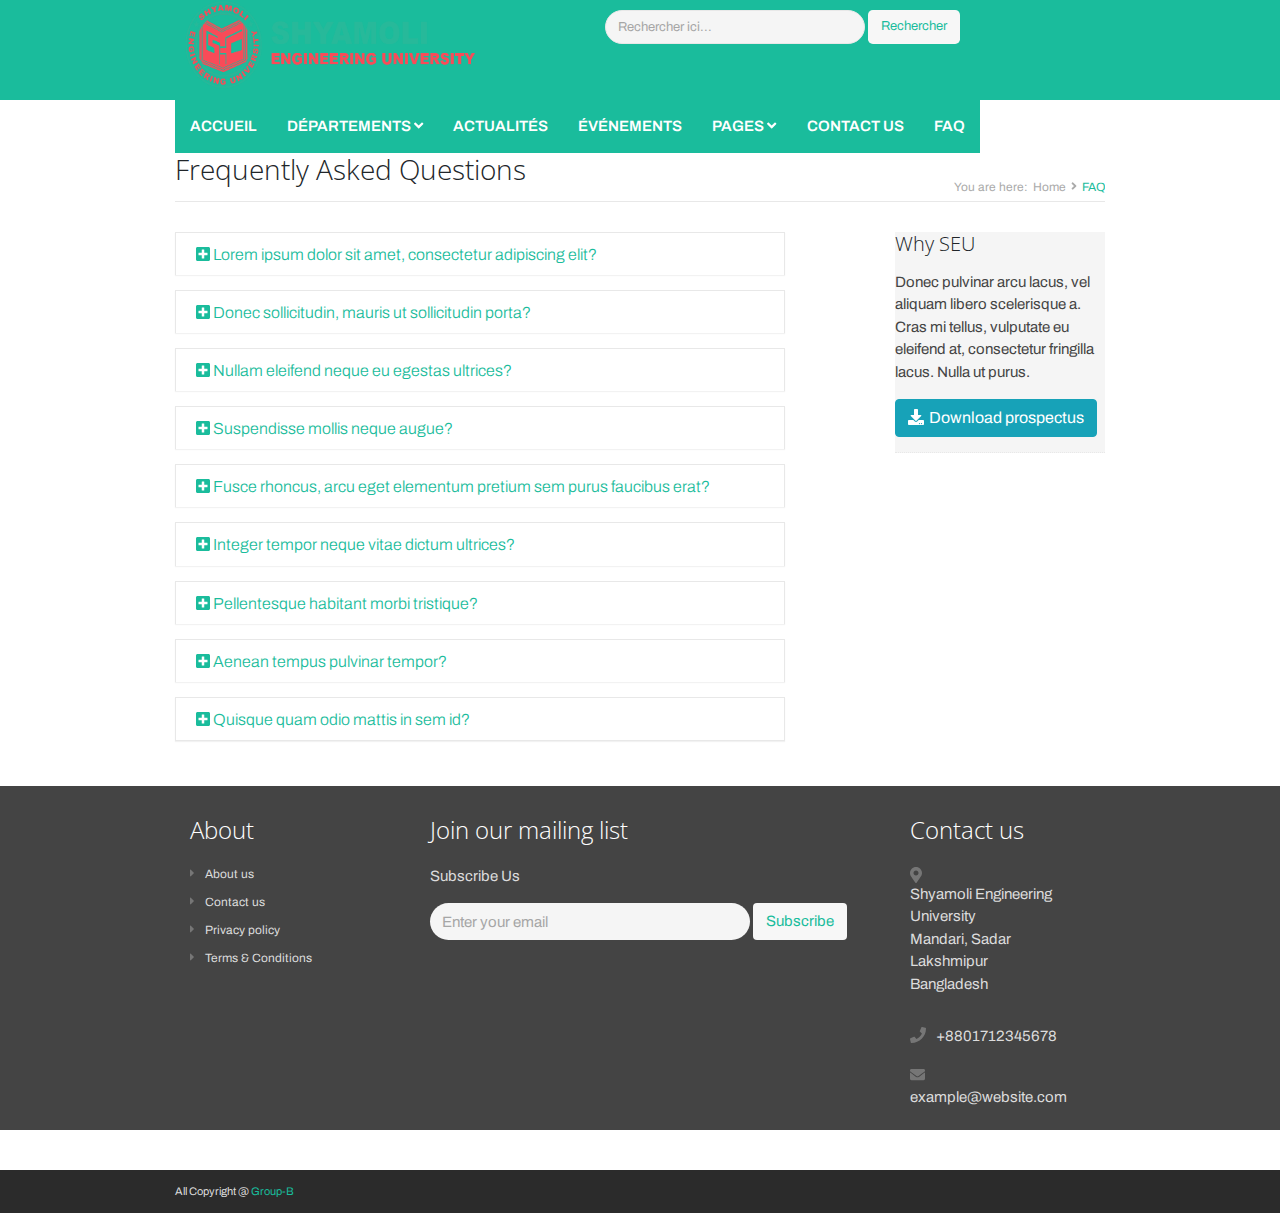
<file: faq.html>
<!DOCTYPE html>
<html lang="en">
    <meta charset="utf-8">
    <meta http-equiv="X-UA-Compatible" content="IE=edge">
    <meta name="viewport" content="width=device-width, initial-scale=1.0">
    <meta name="description" content="">
    <meta name="author" content="">
<head>
    <title>Shyamoli Engineering University.</title> 
    <link rel="shortcut icon" href="favicon.ico">  
    <link href='https://fonts.googleapis.com/css?family=Open+Sans:300,400,600,700' rel='stylesheet' type='text/css'>   
    <script defer src="assets/fontawesome/js/all.js" async ></script>
    <link rel="stylesheet" href="assets/plugins/bootstrap/css/bootstrap.min.css" media="print"
    onload="this.media='all'">   
    <link rel="stylesheet" href="assets/plugins/flexslider/flexslider.css" media="print"
    onload="this.media='all'">  
    <link id="theme-style" rel="stylesheet" href="assets/css/style.css" media="print"
    onload="this.media='all'">
</head> 

<body class="home-page">
    <div class="wrapper">
        <!-- HEADER --> 
        <div id="header-container"></div>

       
        <!--CONTENT--> 
        <div class="content container">
            <div class="page-wrapper">
                <header class="page-heading clearfix">
                    <h1 class="heading-title float-left">Frequently Asked Questions</h1>
                    <div class="breadcrumbs float-right">
                        <ul class="breadcrumbs-list">
                            <li class="breadcrumbs-label">You are here:</li>
                            <li><a href="index.html">Home</a><i class="fas fa-angle-right"></i></li>
                            <li class="current">FAQ</li>
                        </ul>
                    </div>
                </header> 
                <div class="page-content">
                    <div class="row page-row">
                        <div class="faq-wrapper col-lg-8 col-md-7 col-12">                         
                            <div id="accordion" class="accordion">
                                <div class="card">
                                    <div class="card-header">
                                        <h4 class="card-title">
                                            <a data-toggle="collapse" data-parent="#accordion" href="#collapse-1" class="card-toggle" >
	                                        <i class="fas fa-plus-square"></i>
                                            Lorem ipsum dolor sit amet, consectetur adipiscing elit?
                                            </a>
                                        </h4>
                                    </div>
                                    <div id="collapse-1" class="collapse">
                                        <div class="card-body">
                                        Lorem ipsum dolor sit amet, consectetur adipiscing elit. Donec vitae lacinia nunc. Proin egestas imperdiet ante non fermentum. Duis sollicitudin lacinia massa ac sagittis. Pellentesque et elit erat. Sed quis sem consectetur, interdum nisi vel, eleifend leo. Quisque nunc libero, porta vel varius eget, dapibus in nisl. Cras fringilla eu sem a ultrices. Proin sit amet nunc eget nisl fringilla iaculis sed eu nulla. Ut malesuada, risus nec eleifend consequat, quam nulla sodales felis, sit amet iaculis leo leo egestas sapien. Duis tristique diam in lectus tempor, nec mattis ligula consequat. Aliquam eget mauris sit amet dui bibendum iaculis. Proin eu justo ut massa vulputate eleifend. Praesent mattis lorem orci, ac interdum sapien pretium sit amet.
                                        </div>
                                    </div>
                                </div>
                                <div class="card">
                                    <div class="card-header">
                                        <h4 class="card-title">
                                            <a data-toggle="collapse" data-parent="#accordion" class="collapsed card-toggle" href="#collapse-2" >
	                                        <i class="fas fa-plus-square"></i>
                                            Donec sollicitudin, mauris ut sollicitudin porta?
                                            </a>
                                        </h4>
                                    </div>
                                    <div id="collapse-2" class="collapse">
                                        <div class="card-body">
                                        Donec sollicitudin, mauris ut sollicitudin porta, nisi felis varius libero, quis vulputate dolor odio ac elit. Donec gravida, nisi at ornare pulvinar, nisl neque rhoncus arcu, vel malesuada neque magna et metus. Aenean lacinia ipsum consequat hendrerit condimentum. Vivamus quis nisi quis nisi dictum viverra. Cras dignissim eros at urna hendrerit interdum. In dictum, ligula laoreet consequat dignissim, velit sapien lacinia nunc, eleifend hendrerit massa nisl sed libero. Donec nulla dolor, pretium id ornare eget, adipiscing sit amet elit. Cras pharetra porta tincidunt. Nam ut convallis magna, vel iaculis lectus. Vivamus auctor a metus non semper. Ut ac ornare leo.
                                        </div>
                                    </div>
                                </div>
                                <div class="card">
                                    <div class="card-header">
                                        <h4 class="card-title">
                                            <a data-toggle="collapse" data-parent="#accordion" class="collapsed card-toggle" href="#collapse-3" >
	                                        <i class="fas fa-plus-square"></i>
                                            Nullam eleifend neque eu egestas ultrices?
                                            </a>
                                        </h4>
                                    </div>
                                    <div id="collapse-3" class="collapse">
                                        <div class="card-body">
                                        Nullam eleifend neque eu egestas ultrices. Duis sit amet nibh id metus ultrices porta. Sed elementum, ipsum sit amet lacinia facilisis, lectus elit scelerisque lectus, vel blandit odio arcu et diam. Etiam consequat rutrum porta. Sed sollicitudin dictum tortor quis vestibulum. Curabitur vitae est porttitor, convallis mi iaculis, venenatis neque. Duis et nulla et lorem commodo dictum. Praesent blandit est eget adipiscing rhoncus.
                                        </div>
                                    </div>
                                </div>
                                <div class="card">
                                    <div class="card-header">
                                        <h4 class="card-title">
                                            <a data-toggle="collapse" data-parent="#accordion" class="collapsed card-toggle" href="#collapse-4" >
	                                        <i class="fas fa-plus-square"></i>
                                            Suspendisse mollis neque augue?
                                            </a>
                                        </h4>
                                    </div>
                                    <div id="collapse-4" class="collapse">
                                        <div class="card-body">
                                        Aenean commodo, nunc in feugiat dictum, nibh nibh laoreet lectus, nec posuere velit nulla a ligula. Nullam non odio laoreet, rhoncus nibh eget, sollicitudin lorem. Nullam posuere semper magna vitae suscipit. Mauris vel elit eget elit facilisis euismod. Nunc sit amet purus pellentesque, dapibus enim non, tempus arcu. Etiam ornare egestas enim ac accumsan. Maecenas viverra tortor vitae suscipit volutpat. In gravida vehicula consequat. Vivamus ac suscipit tortor.
                                        </div>
                                    </div>
                                </div>
                                <div class="card">
                                    <div class="card-header">
                                        <h4 class="card-title">
                                            <a data-toggle="collapse" data-parent="#accordion" class="collapsed card-toggle" href="#collapse-5" >
	                                        <i class="fas fa-plus-square"></i>
                                            Fusce rhoncus, arcu eget elementum pretium sem purus faucibus erat?
                                            </a>
                                        </h4>
                                    </div>
                                    <div id="collapse-5" class="collapse">
                                        <div class="card-body">
                                        Cum sociis natoque penatibus et magnis dis parturient montes, nascetur ridiculus mus. Etiam sodales odio et risus fringilla, quis fermentum tellus mollis. Sed massa libero, placerat nec eros a, ornare ultrices massa. Phasellus interdum, felis a euismod consequat, tellus odio iaculis quam, ut placerat justo erat ac lacus. Ut volutpat eros quis sagittis rutrum. Vestibulum id est eu elit malesuada facilisis. Ut tempor consequat magna id consectetur.
                                        </div>
                                    </div>
                                </div>
                                <div class="card">
                                    <div class="card-header">
                                        <h4 class="card-title">
                                            <a data-toggle="collapse" data-parent="#accordion" class="collapsed card-toggle" href="#collapse-6" >
	                                        <i class="fas fa-plus-square"></i>
                                            Integer tempor neque vitae dictum ultrices?
                                            </a>
                                        </h4>
                                    </div>
                                    <div id="collapse-6" class="collapse">
                                        <div class="card-body">
                                        Vestibulum dignissim mattis tellus, at bibendum nibh sollicitudin ut. Nam vitae lorem vel odio elementum viverra ut et dolor. Mauris vitae diam ultrices, viverra est eu, egestas mi. Aenean sed quam id lectus porta scelerisque. Nulla at ultricies lacus. Morbi ultrices elit eget vulputate sagittis. Curabitur porta nibh mattis neque suscipit commodo. Sed placerat vestibulum lacus sit amet varius. Integer tempor neque vitae dictum ultrices. Fusce ac ligula nisi. Nullam vulputate diam vitae odio venenatis malesuada. Sed libero risus, placerat ut urna sed, bibendum vulputate lacus.
                                        </div>
                                    </div>
                                </div>
                                <div class="card">
                                    <div class="card-header">
                                        <h4 class="card-title">
                                            <a data-toggle="collapse" data-parent="#accordion" class="collapsed card-toggle" href="#collapse-7">
	                                        <i class="fas fa-plus-square"></i>
                                            Pellentesque habitant morbi tristique?
                                            </a>
                                        </h4>
                                    </div>
                                    <div id="collapse-7" class="collapse">
                                        <div class="card-body">
                                        Mauris eu faucibus sem, ac pharetra justo. Pellentesque habitant morbi tristique senectus et netus et malesuada fames ac turpis egestas. Curabitur blandit euismod ipsum, ac commodo eros tincidunt et. Aenean tincidunt vestibulum adipiscing. Ut eu enim velit. Ut lectus leo, interdum sodales nibh nec, dictum pulvinar nisl. In consequat fringilla turpis id porta. Cras eget lacus ac orci facilisis aliquam. Fusce a lobortis purus. Integer sed odio et ipsum interdum volutpat at nec nisl. Sed pulvinar ante orci, id tristique sapien cursus et. Nullam ut augue et magna ornare aliquam ut vulputate dui. Vivamus fringilla eu ipsum ut mattis. Nulla a varius velit. Phasellus at lectus ut felis posuere lacinia in id purus.
                                        </div>
                                    </div>
                                </div>
                                <div class="card">
                                    <div class="card-header">
                                        <h4 class="card-title">
                                            <a data-toggle="collapse" data-parent="#accordion" class="collapsed card-toggle" href="#collapse-8">
	                                        <i class="fas fa-plus-square"></i>
                                            Aenean tempus pulvinar tempor?
                                            </a>
                                        </h4>
                                    </div>
                                    <div id="collapse-8" class="collapse">
                                        <div class="card-body">
                                        Mauris eu faucibus sem, ac pharetra justo. Pellentesque habitant morbi tristique senectus et netus et malesuada fames ac turpis egestas. Curabitur blandit euismod ipsum, ac commodo eros tincidunt et. Aenean tincidunt vestibulum adipiscing. Ut eu enim velit. Ut lectus leo, interdum sodales nibh nec, dictum pulvinar nisl. In consequat fringilla turpis id porta. Cras eget lacus ac orci facilisis aliquam. Fusce a lobortis purus. Integer sed odio et ipsum interdum volutpat at nec nisl. Sed pulvinar ante orci, id tristique sapien cursus et. Nullam ut augue et magna ornare aliquam ut vulputate dui. Vivamus fringilla eu ipsum ut mattis. Nulla a varius velit. Phasellus at lectus ut felis posuere lacinia in id purus.
                                        </div>
                                    </div>
                                </div>
                                <div class="card">
                                    <div class="card-header">
                                        <h4 class="card-title">
                                            <a data-toggle="collapse" data-parent="#accordion" class="collapsed card-toggle"  href="#collapse-9" >
	                                        <i class="fas fa-plus-square"></i>
                                            Quisque quam odio mattis in sem id?
                                            </a>
                                        </h4>
                                    </div>
                                    <div id="collapse-9" class="collapse">
                                        <div class="card-body">
                                        Mauris eu faucibus sem, ac pharetra justo. Pellentesque habitant morbi tristique senectus et netus et malesuada fames ac turpis egestas. Curabitur blandit euismod ipsum, ac commodo eros tincidunt et. Aenean tincidunt vestibulum adipiscing. Ut eu enim velit. Ut lectus leo, interdum sodales nibh nec, dictum pulvinar nisl. In consequat fringilla turpis id porta. Cras eget lacus ac orci facilisis aliquam. Fusce a lobortis purus. Integer sed odio et ipsum interdum volutpat at nec nisl. Sed pulvinar ante orci, id tristique sapien cursus et. Nullam ut augue et magna ornare aliquam ut vulputate dui. Vivamus fringilla eu ipsum ut mattis. Nulla a varius velit. Phasellus at lectus ut felis posuere lacinia in id purus.
                                        </div>
                                    </div>
                                </div>
                            </div>                                                
                        </div>
                        <aside class="page-sidebar  col-lg-3 offset-lg-1 col-md-4 offset-md-1">                    
                            <section class="widget has-divider">
                                <h3 class="title">Why SEU</h3>
                                <p>Donec pulvinar arcu lacus, vel aliquam libero scelerisque a. Cras mi tellus, vulputate eu eleifend at, consectetur fringilla lacus. Nulla ut purus.</p>
                                <a class="btn btn-info rounded" href="#"><i class="fas fa-download"></i>Download prospectus</a>
                            </section>
                        </aside>
                    </div>
                </div>
            </div> 
        </div>
    </div>

    <!-- FOOTER --> 
    <div id="footer-container"></div>

    <!-- Javascript -->          
    <script type="text/javascript" src="assets/plugins/jquery-3.4.1.min.js" async ></script>
    <script type="text/javascript" src="assets/plugins/popper.min.js" async ></script> 
    <script type="text/javascript" src="assets/plugins/bootstrap/js/bootstrap.min.js" async ></script> 
    <script type="text/javascript" src="assets/plugins/back-to-top.js" async ></script>
    <script type="text/javascript" src="assets/plugins/flexslider/jquery.flexslider-min.js" async ></script>
    <script type="text/javascript" src="assets/plugins/jflickrfeed/jflickrfeed.min.js" async ></script> 
    <script type="text/javascript" src="assets/js/main.js" async ></script>
    <script async>
        // Vérifie si le contenu du header est en cache
        const cachedHeader = localStorage.getItem('cachedHeader');
    
        if (cachedHeader) {
            // Si le contenu est en cache, l'injecte dans le conteneur
            document.getElementById('header-container').innerHTML = cachedHeader;
        } else {
            // Sinon, charge le contenu du header depuis le serveur
            fetch('header.html')
                .then(response => response.text())
                .then(content => {
                    document.getElementById('header-container').innerHTML = content;
                    // Stocke le contenu en cache
                    localStorage.setItem('cachedHeader', content);
                });
        }
    </script>
    <script>
        // Utilisation de fetch pour récupérer le contenu du fichier footer.html
        fetch('footer.html')
          .then(response => response.text())
          .then(content => {
            // Insérer le contenu dans le conteneur
            document.getElementById('footer-container').innerHTML = content;
          });
      </script>
               
</body>
</html>
</file>
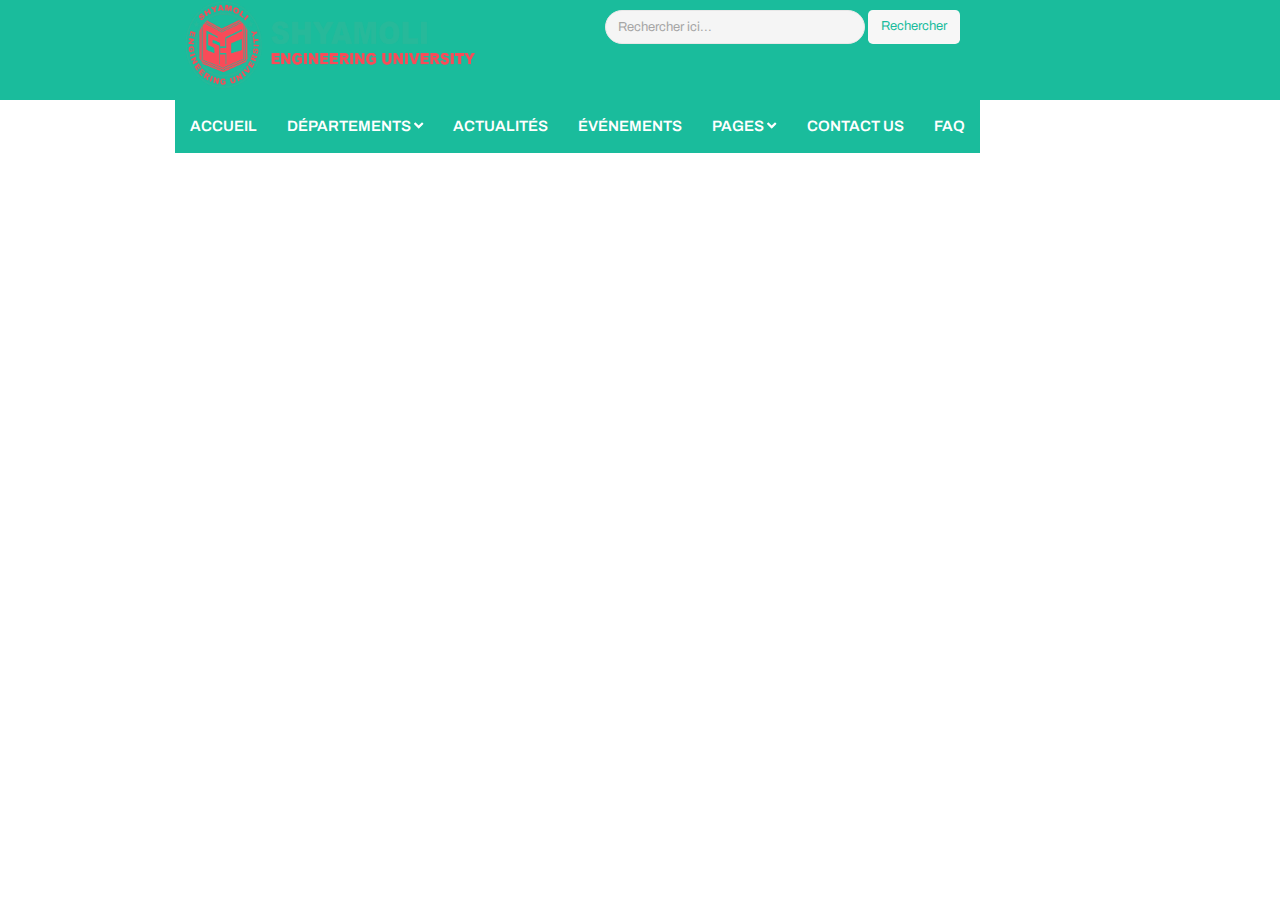
<file: header.html>
<!DOCTYPE html>
<html lang="en">
<head>
    <meta charset="utf-8">
    <meta name="viewport" content="width=device-width, initial-scale=1.0">
    <meta name="description" content="">
    <meta name="author" content="">
    <title>Shyamoli Engineering University</title>
    <link rel="shortcut icon" href="favicon.ico">
    <link rel="stylesheet" href="https://fonts.googleapis.com/css?family=Open+Sans:300,400,600,700">
    <script defer src="assets/fontawesome/js/all.js" async></script>
    <link rel="stylesheet" href="assets/plugins/bootstrap/css/bootstrap.min.css" media="print"
    onload="this.media='all'">
    <link rel="stylesheet" href="assets/plugins/flexslider/flexslider.css" media="print"
    onload="this.media='all'">
    <link id="theme-style" rel="stylesheet" href="assets/css/style.css" media="print"
    onload="this.media='all'">
</head>

<body class="home-page">
    <div class="wrapper">
        <header class="header">
            <div class="top-bar">
                <div class="container">
                    <div class="row">
                        <h1 class="logo col-md-4 col-12">
                            <a href="index.html">
                                <picture>
                                  <source srcset="assets/images/logo.webp" type="image/webp">
                                  <img id="logo" src="assets/images/logo.webp" alt="Logo" width="200" height="100" loading="lazy">
                                </picture>
                              </a>      
                        </h1>
                        <form class="col-md-6 col-12 search-form" role="search">
                            <div class="form-group">
                                <input type="text" class="form-control rounded-5 rounded-pill" placeholder="Rechercher ici...">
                            </div>
                            <button type="submit" class="btn btn-theme rounded-lg">Rechercher</button>
                        </form>
                    </div>
                </div>
            </div>
        </header>
        <!-- NAV -->
            <div class="container d-flex">
                <nav class="main-nav navbar navbar-expand-md" role="navigation">
                    <button class="navbar-toggler collapsed" type="button" data-toggle="collapse" data-target="#navbar-collapse">
                        <span class="sr-only"></span>
                        <span class="icon-bar"></span>
                        <span class="icon-bar"></span>
                        <span class="icon-bar"></span>
                    </button>
        
                    <div class="navbar-collapse collapse" id="navbar-collapse">
                        <ul class="nav navbar-nav">
                            <li class="nav-item"><a class="nav-link" href="index.html">Accueil</a></li>
                            <li class="nav-item dropdown">
                                <a class="nav-link dropdown-toggle" href="#" id="navbarDropdown-1" role="button" data-toggle="dropdown" aria-haspopup="true" aria-expanded="false">Départements <i class="fas fa-angle-down"></i></a>
                                <div class="dropdown-menu" aria-labelledby="navbarDropdown">
                                    <a class="dropdown-item" href="courses.html">Tous les départements</a>
                                    <a class="dropdown-item" href="cse.html">Génie informatique (CSE)</a>
                                    <a class="dropdown-item" href="eee.html">Génie électrique (EEE)</a>
                                    <a class="dropdown-item" href="civil.html">Génie civil</a>
                                    <a class="dropdown-item" href="textile.html">Textile</a>
                                </div>
                            </li>
                            <li class="nav-item"><a class="nav-link" href="news.html">Actualités</a></li>
                            <li class="nav-item"><a class="nav-link" href="events.html">Événements</a></li>
                            <li class="nav-item dropdown">
                                <a class="nav-link dropdown-toggle" data-toggle="dropdown" data-hover="dropdown" data-delay="0" data-close-others="false" href="#">Pages <i class="fas fa-angle-down"></i></a>
                                <div class="dropdown-menu">
                                    <a class="dropdown-item" href="about.html">À propos</a>
                                    <a class="dropdown-item" href="team.html">Équipe de direction</a>
                                    <a class="dropdown-item" href="jobs.html">Offres d'emploi</a>
                                    <a class="dropdown-item" href="faq.html">FAQ</a>
                                    <a class="dropdown-item" href="privacy.html">Politique de confidentialité</a>
                                    <a class="dropdown-item" href="terms-and-conditions.html">Conditions générales</a>
                                </div>
                            </li>
                            <li class="nav-item"><a class="nav-link" href="contact.html">Contact Us</a></li>
                            <li class="nav-item"><a class="nav-link" href="faq.html">FAQ</a></li>
                            </ul>
                    </div>
                </nav>
            </div>
        </div>
    </body>
</html>
</file>
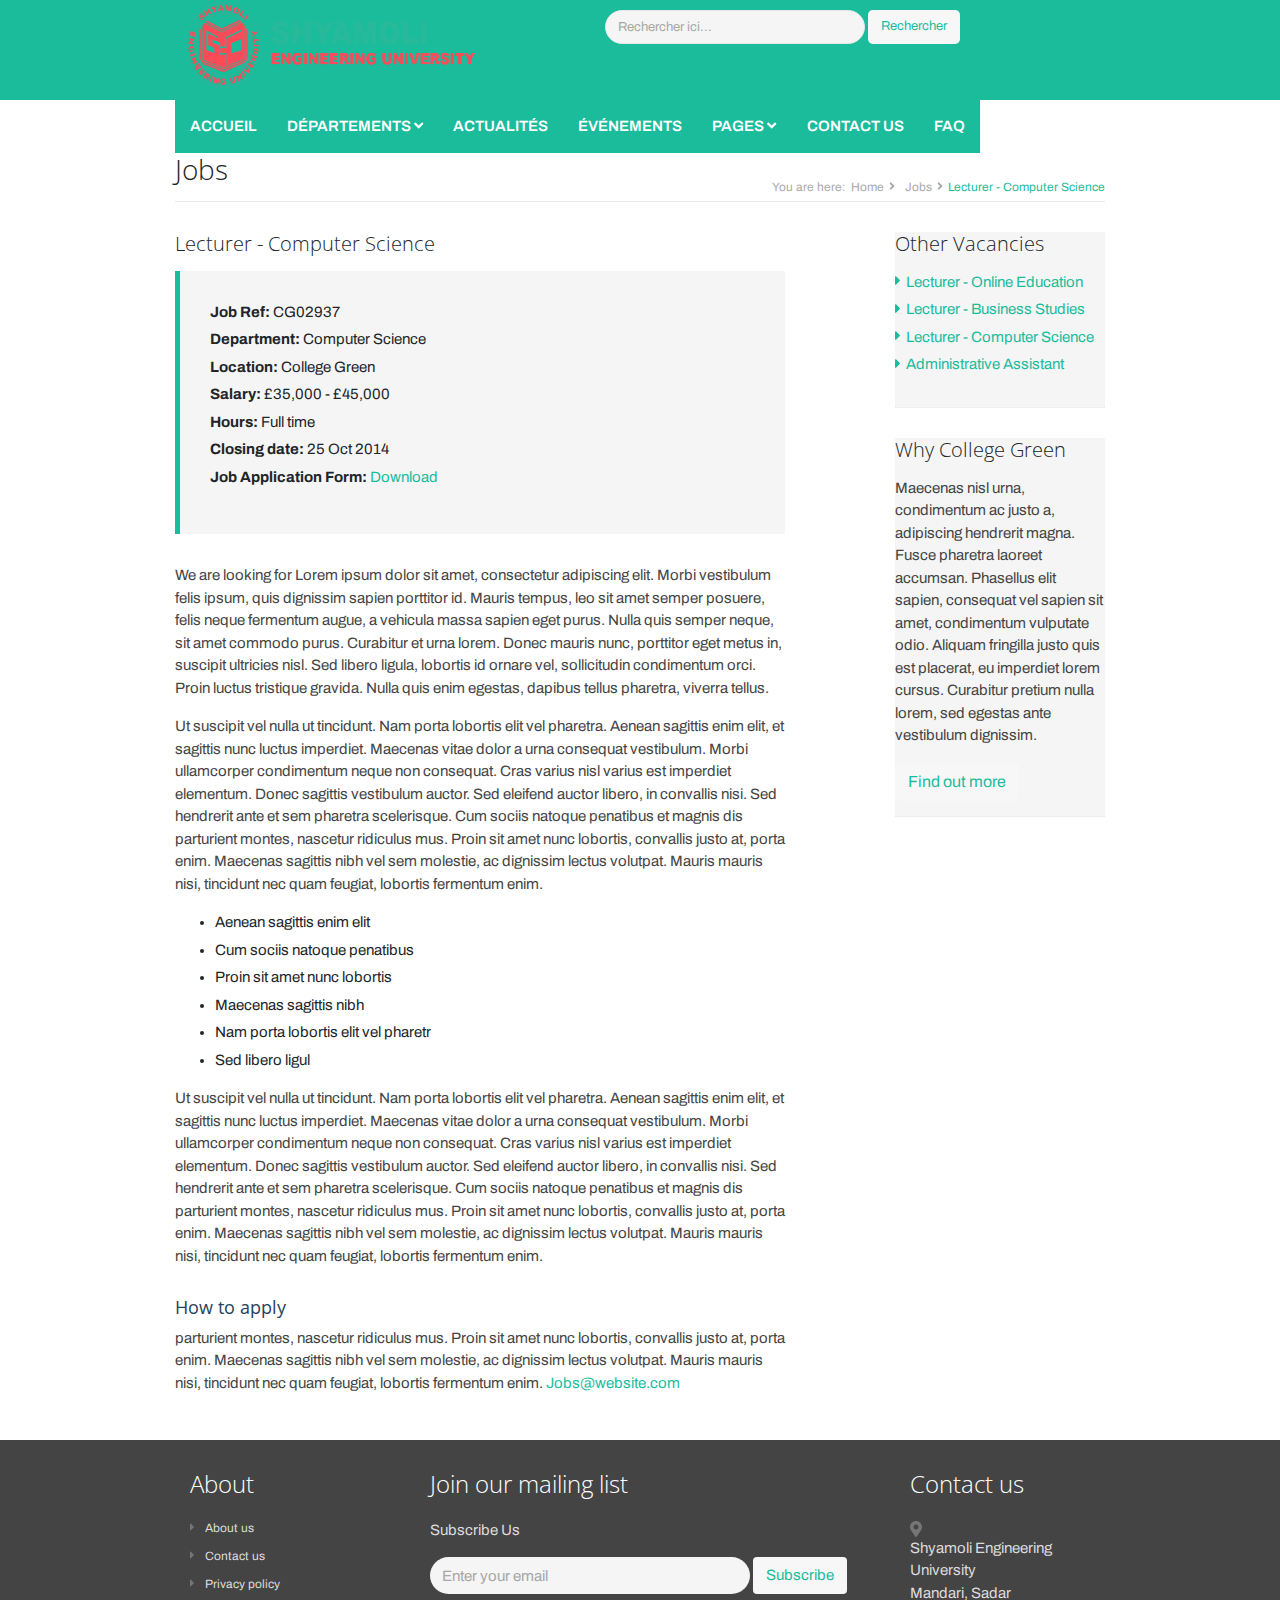
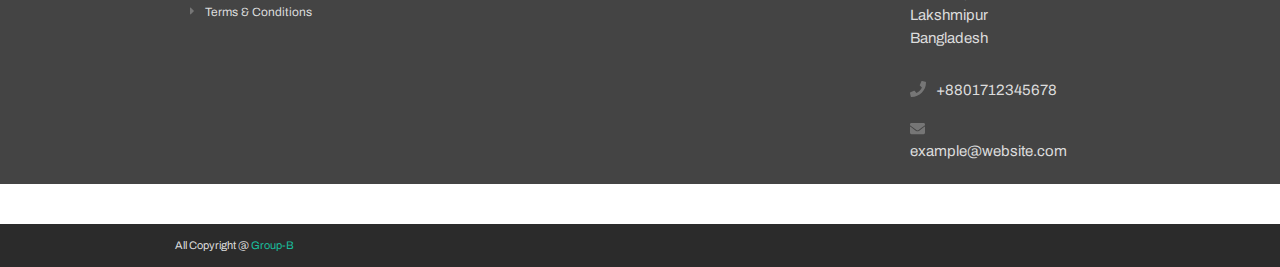
<file: job-single.html>
<!DOCTYPE html>
<html lang="en">
    <meta charset="utf-8">
    <meta http-equiv="X-UA-Compatible" content="IE=edge">
    <meta name="viewport" content="width=device-width, initial-scale=1.0">
    <meta name="description" content="">
    <meta name="author" content="">
<head>
    <title>Shyamoli Engineering University.</title> 
    <link rel="shortcut icon" href="favicon.ico">  
    <link href='https://fonts.googleapis.com/css?family=Open+Sans:300,400,600,700' rel='stylesheet' type='text/css'>   
    <script defer src="assets/fontawesome/js/all.js" async ></script>
    <link rel="stylesheet" href="assets/plugins/bootstrap/css/bootstrap.min.css" media="print"
    onload="this.media='all'">   
    <link rel="stylesheet" href="assets/plugins/flexslider/flexslider.css" media="print"
    onload="this.media='all'">  
    <link id="theme-style" rel="stylesheet" href="assets/css/style.css" media="print"
    onload="this.media='all'">
</head> 

<body class="home-page">
    <div class="wrapper">
        <!-- HEADER --> 
        <div id="header-container"></div>

        
        <!-- NAV -->
      
    
        <!--CONTENT--> 
        <div class="content container">
            <div class="page-wrapper">
                <header class="page-heading clearfix">
                    <h1 class="heading-title float-left">Jobs</h1>
                    <div class="breadcrumbs float-right">
                        <ul class="breadcrumbs-list">
                            <li class="breadcrumbs-label">You are here:</li>
                            <li><a href="index.html">Home</a><i class="fas fa-angle-right"></i></li>
                            <li><a href="jobs.html">Jobs</a><i class="fas fa-angle-right"></i></li>
                            <li class="current">Lecturer - Computer Science</li>
                        </ul>
                    </div>
                </header> 
                <div class="page-content">
                    <div class="row page-row">
                        <div class="jobs-wrapper col-lg-8 col-md-7 col-12">           
                            <h3 class="title">Lecturer - Computer Science</h3>
                            <div class="box box-border page-row">
                                <ul class="list-unstyled">
                                    <li><strong>Job Ref:</strong> CG02937</li>
                                    <li><strong>Department:</strong> Computer Science</li>
                                    <li><strong>Location:</strong> College Green</li>
                                    <li><strong>Salary:</strong> £35,000 - £45,000</li>
                                    <li><strong>Hours:</strong> Full time</li>
                                    <li><strong>Closing date:</strong> 25 Oct 2014</li>
                                    <li><strong>Job Application Form:</strong> <a href="#">Download</a></li>
                                </ul>                                
                            </div>
                            <p>We are looking for Lorem ipsum dolor sit amet, consectetur adipiscing elit. Morbi vestibulum felis ipsum, quis dignissim sapien porttitor id. Mauris tempus, leo sit amet semper posuere, felis neque fermentum augue, a vehicula massa sapien eget purus. Nulla quis semper neque, sit amet commodo purus. Curabitur et urna lorem. Donec mauris nunc, porttitor eget metus in, suscipit ultricies nisl. Sed libero ligula, lobortis id ornare vel, sollicitudin condimentum orci. Proin luctus tristique gravida. Nulla quis enim egestas, dapibus tellus pharetra, viverra tellus.</p>
                            <p>Ut suscipit vel nulla ut tincidunt. Nam porta lobortis elit vel pharetra. Aenean sagittis enim elit, et sagittis nunc luctus imperdiet. Maecenas vitae dolor a urna consequat vestibulum. Morbi ullamcorper condimentum neque non consequat. Cras varius nisl varius est imperdiet elementum. Donec sagittis vestibulum auctor. Sed eleifend auctor libero, in convallis nisi. Sed hendrerit ante et sem pharetra scelerisque. Cum sociis natoque penatibus et magnis dis parturient montes, nascetur ridiculus mus. Proin sit amet nunc lobortis, convallis justo at, porta enim. Maecenas sagittis nibh vel sem molestie, ac dignissim lectus volutpat. Mauris mauris nisi, tincidunt nec quam feugiat, lobortis fermentum enim.</p>
                            <ul>
                                <li>Aenean sagittis enim elit</li>
                                <li>Cum sociis natoque penatibus</li>
                                <li>Proin sit amet nunc lobortis</li>
                                <li>Maecenas sagittis nibh</li> 
                                <li>Nam porta lobortis elit vel pharetr</li>    
                                <li>Sed libero ligul</li>                              
                            </ul>
                            <p class="page-row">Ut suscipit vel nulla ut tincidunt. Nam porta lobortis elit vel pharetra. Aenean sagittis enim elit, et sagittis nunc luctus imperdiet. Maecenas vitae dolor a urna consequat vestibulum. Morbi ullamcorper condimentum neque non consequat. Cras varius nisl varius est imperdiet elementum. Donec sagittis vestibulum auctor. Sed eleifend auctor libero, in convallis nisi. Sed hendrerit ante et sem pharetra scelerisque. Cum sociis natoque penatibus et magnis dis parturient montes, nascetur ridiculus mus. Proin sit amet nunc lobortis, convallis justo at, porta enim. Maecenas sagittis nibh vel sem molestie, ac dignissim lectus volutpat. Mauris mauris nisi, tincidunt nec quam feugiat, lobortis fermentum enim.</p>
                              
                            <h4 class="text-highlight">How to apply</h4>  
                            <p>parturient montes, nascetur ridiculus mus. Proin sit amet nunc lobortis, convallis justo at, porta enim. Maecenas sagittis nibh vel sem molestie, ac dignissim lectus volutpat. Mauris mauris nisi, tincidunt nec quam feugiat, lobortis fermentum enim. <a href="#">Jobs@website.com</a></p> 
                                                                                        
                        </div>
                        <aside class="page-sidebar  col-lg-3 offset-lg-1 col-md-4 offset-md-1">      
                            <section class="widget has-divider">
                                <h3 class="title">Other Vacancies</h3>
                                <ul class="job-list custom-list-style">
                                    <li><i class="fas fa-caret-right"></i><a href="#">Lecturer - Online Education</a></li>
                                    <li><i class="fas fa-caret-right"></i><a href="#">Lecturer - Business Studies</a></li>
                                    <li><i class="fas fa-caret-right"></i><a href="#">Lecturer - Computer Science</a></li>
                                    <li><i class="fas fa-caret-right"></i><a href="#">Administrative Assistant</a></li>
                                </ul>
                            </section>   
                            <section class="widget has-divider">
                                <h3 class="title">Why College Green</h3>
                                <p>Maecenas nisl urna, condimentum ac justo a, adipiscing hendrerit magna. Fusce pharetra laoreet accumsan. Phasellus elit sapien, consequat vel sapien sit amet, condimentum vulputate odio. Aliquam fringilla justo quis est placerat, eu imperdiet lorem cursus. Curabitur pretium nulla lorem, sed egestas ante vestibulum dignissim.</p>
                                <a class="btn btn-theme" href="jobs.html">Find out more</a>
                            </section>                                      
                        </aside>
                    </div>
                </div>
            </div>
        </div>
    </div>

    <!-- FOOTER --> 
    <div id="footer-container"></div>

 
    <!-- Javascript -->          
    <script type="text/javascript" src="assets/plugins/jquery-3.4.1.min.js" async ></script>
    <script type="text/javascript" src="assets/plugins/popper.min.js" async ></script> 
    <script type="text/javascript" src="assets/plugins/bootstrap/js/bootstrap.min.js" async ></script> 
    <script type="text/javascript" src="assets/plugins/back-to-top.js" async ></script>
    <script type="text/javascript" src="assets/plugins/flexslider/jquery.flexslider-min.js" async ></script>
    <script type="text/javascript" src="assets/plugins/jflickrfeed/jflickrfeed.min.js" async ></script> 
    <script type="text/javascript" src="assets/js/main.js" async ></script>
    <script async>
        // Vérifie si le contenu du header est en cache
        const cachedHeader = localStorage.getItem('cachedHeader');
    
        if (cachedHeader) {
            // Si le contenu est en cache, l'injecte dans le conteneur
            document.getElementById('header-container').innerHTML = cachedHeader;
        } else {
            // Sinon, charge le contenu du header depuis le serveur
            fetch('header.html')
                .then(response => response.text())
                .then(content => {
                    document.getElementById('header-container').innerHTML = content;
                    // Stocke le contenu en cache
                    localStorage.setItem('cachedHeader', content);
                });
        }
    </script>
    <script>
        // Utilisation de fetch pour récupérer le contenu du fichier footer.html
        fetch('footer.html')
          .then(response => response.text())
          .then(content => {
            // Insérer le contenu dans le conteneur
            document.getElementById('footer-container').innerHTML = content;
          });
      </script>
</body>
</html>
</file>
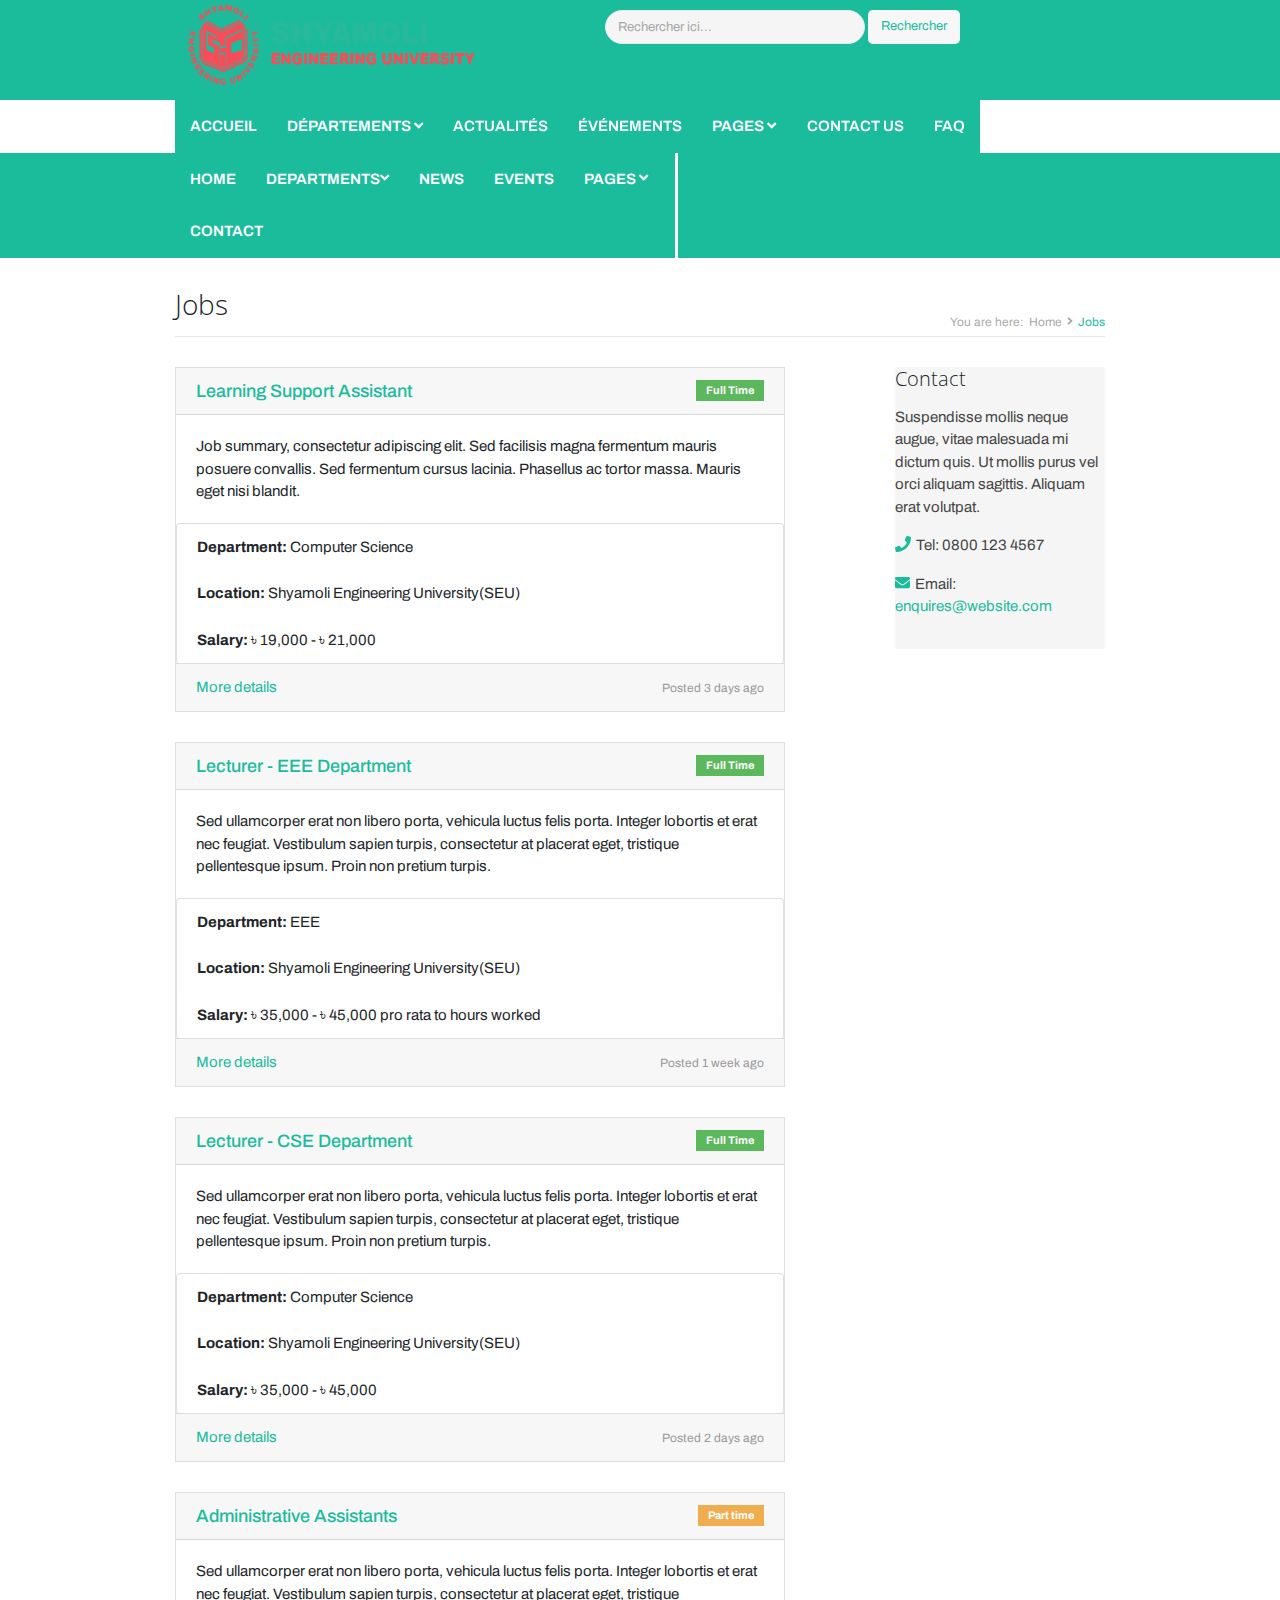
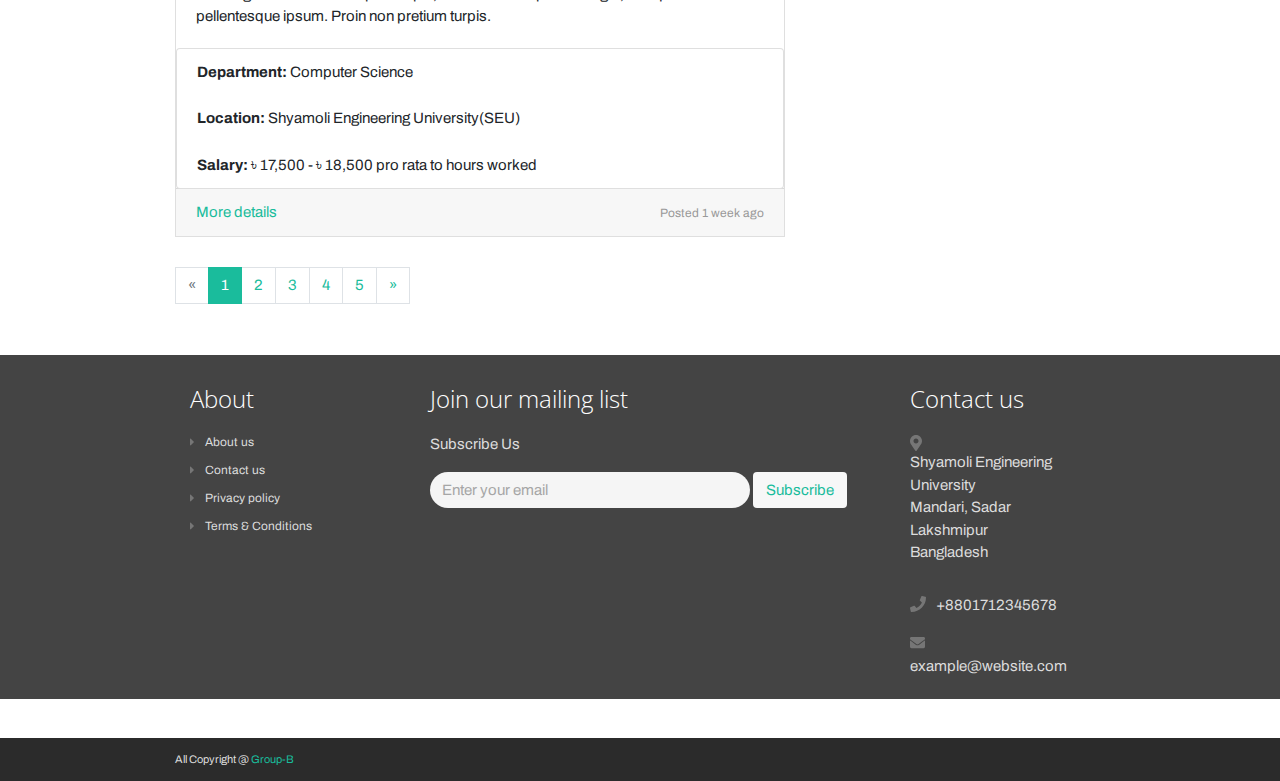
<file: jobs.html>
<!DOCTYPE html>
<html lang="en">
    <meta charset="utf-8">
    <meta http-equiv="X-UA-Compatible" content="IE=edge">
    <meta name="viewport" content="width=device-width, initial-scale=1.0">
    <meta name="description" content="">
    <meta name="author" content="">
<head>
    <title>Shyamoli Engineering University.</title> 
    <link rel="shortcut icon" href="favicon.ico">  
    <link href='https://fonts.googleapis.com/css?family=Open+Sans:300,400,600,700' rel='stylesheet' type='text/css'>   
    <script defer src="assets/fontawesome/js/all.js" async ></script>
    <link rel="stylesheet" href="assets/plugins/bootstrap/css/bootstrap.min.css" media="print"
    onload="this.media='all'">   
    <link rel="stylesheet" href="assets/plugins/flexslider/flexslider.css" media="print"
    onload="this.media='all'">  
    <link id="theme-style" rel="stylesheet" href="assets/css/style.css" media="print"
    onload="this.media='all'">
</head> 

<body class="home-page">
    <div class="wrapper">
        <!-- HEADER --> 
        <div id="header-container"></div>

        
        <!-- NAV -->
        <div class="main-nav-wrapper">
            <div class="container d-flex">
	            <nav class="main-nav navbar navbar-expand-md" role="navigation">    
	                <button class="navbar-toggler collapsed" type="button" data-toggle="collapse" data-target="#navbar-collapse">
	                    <span class="sr-only"></span>
	                    <span class="icon-bar"></span>
	                    <span class="icon-bar"></span>
	                    <span class="icon-bar"></span>
	                </button>
	                          
	                <div class="navbar-collapse collapse" id="navbar-collapse">
	                    <ul class="nav navbar-nav">
	                        <li class="nav-item"><a class="nav-link" href="index.html">Home</a></li>
	                        <li class="nav-item dropdown">
	                            <a class="nav-link dropdown-toggle" href="#" id="navbarDropdown-1" role="button" data-toggle="dropdown" aria-haspopup="true" aria-expanded="false">Departments<i class="fas fa-angle-down"></i></a>
	                            <div class="dropdown-menu" aria-labelledby="navbarDropdown">
	                                <a class="dropdown-item" href="courses.html">All Departments</a>
	                                <a class="dropdown-item" href="cse.html">CSE</a>
	                                <a class="dropdown-item" href="eee.html">EEE</a>                
	                                <a class="dropdown-item" href="civil.html">Civil</a>                
	                                <a class="dropdown-item" href="textile.html">Textile</a>                                
	                            </div>
                                <!--dropdown-menu-->
	                        </li>
	                        <li class="nav-item"><a class="nav-link" href="news.html">News</a></li>
	                        <li class="nav-item"><a class="nav-link" href="events.html">Events</a></li>
	                        <li class="nav-item dropdown">
	                            <a class="nav-link dropdown-toggle" data-toggle="dropdown" data-hover="dropdown" data-delay="0" data-close-others="false" href="#">Pages <i class="fas fa-angle-down"></i></a>
	                            <div class="dropdown-menu">
	                                <a class="dropdown-item" href="about.html">About</a>
	                                <a class="dropdown-item" href="team.html">Leadership Team</a>
	                                <a class="dropdown-item" href="jobs.html">Jobs</a>
                                    <a class="dropdown-item" href="faq.html">FAQ</a>
	                                <a class="dropdown-item" href="privacy.html">Privacy Policy</a> 
	                                <a class="dropdown-item" href="terms-and-conditions.html">Terms & Conditions</a> 
                                    
	                            </div>
	                        </li>
	                        
	                        <li class="nav-item"><a class="nav-link" href="contact.html">Contact</a></li>
	                    </ul>
	                </div>
		        </nav>
                <marquee>"<span class="text-danger"> শ্যামলী ইঞ্জিনিয়ারিং ইউনিভার্সিটি </span>" হলো বাংলাদেশে স্বনামধন্য একটি প্রাইভেট বিশ্ববিদ্যালয়। এটি বাংলাদেশ কারিগরি শিক্ষা অধিদপ্তরের আওতায় ও অধ্যক্ষ এম. এ. সাত্তার ট্রাস্ট কতৃক পরিচালিত ও নিয়ন্ত্রীত। আমাদের প্রতিষ্ঠানে খুবই মনোরম পরিবেশে বিশ্বমানের শিক্ষকমন্ডলী দ্বারা শিক্ষার্থীদেরকে পাঠ-দ্বান করা হয়। আমাদের বিশ্ববিদ্যালয়ে এবছর অনলাইন ভর্তি আবেদনে রয়েছে <span class="text-warning">২০% ছাড়!</span> তাছাড়া শিক্ষার্থীদের ফ্রি যাতায়াত সহ রয়েছে নানাবিধ সুযোগ সুবিধার ব্যাবস্থা। তাই দেরি না করে আজই যোগাযোগ করুন আমাদের সাথে।</marquee>
	        </div>
        </div>
            
        <!--CONTENT--> 
        <div class="content container">
            <div class="page-wrapper">
                <header class="page-heading clearfix">
                    <h1 class="heading-title float-left">Jobs</h1>
                    <div class="breadcrumbs float-right">
                        <ul class="breadcrumbs-list">
                            <li class="breadcrumbs-label">You are here:</li>
                            <li><a href="index.html">Home</a><i class="fas fa-angle-right"></i></li>
                            <li class="current">Jobs</li>
                        </ul>
                    </div>
                </header> 
                <div class="page-content">
                    <div class="row page-row">
                        <div class="jobs-wrapper col-lg-8 col-md-7 col-12">           
                            <div class="card page-row">
                                <div class="card-header">
                                    <h3 class="card-title"><a href="job-single.html">Learning Support Assistant</a> <span class="badge badge-success float-right">Full Time</span></h3>
                                    
                                </div>
                                <div class="card-body">
                                    Job summary, consectetur adipiscing elit. Sed facilisis magna fermentum mauris posuere convallis. Sed fermentum cursus lacinia. Phasellus ac tortor massa. Mauris eget nisi blandit.
                                </div>
                                <ul class="list-group">
                                    <li class="list-group-item"><strong>Department:</strong> Computer Science</li>
                                    <li class="list-group-item"><strong>Location:</strong> Shyamoli Engineering University(SEU)</li>
                                    <li class="list-group-item"><strong>Salary:</strong> &#2547 19,000 - &#2547 21,000</li>
                                </ul>
                                <div class="card-footer">
                                    <div class="row">
                                        <ul class="list-inline col-md-8 col-sm-6 col-xs-6">
                                            <li><a href="job-single.html">More details</a></li>
                                        </ul>
                                        <div class="meta col-md-4 col-sm-6 col-xs-6 text-right">
                                            <small>Posted 3 days ago</small>
                                        </div>
                                    </div>
                                </div>
                            </div>  
                            <div class="card page-row">
                                <div class="card-header">
                                    <h3 class="card-title"><a href="job-single.html">Lecturer - EEE Department</a> <span class="badge badge-success float-right">Full Time</span></h3>
                                    
                                </div>
                                <div class="card-body">
                                    Sed ullamcorper erat non libero porta, vehicula luctus felis porta. Integer lobortis et erat nec feugiat. Vestibulum sapien turpis, consectetur at placerat eget, tristique pellentesque ipsum. Proin non pretium turpis. 
                                </div>
                                <ul class="list-group">
                                    <li class="list-group-item"><strong>Department:</strong> EEE</li>
                                    <li class="list-group-item"><strong>Location:</strong> Shyamoli Engineering University(SEU)</li>
                                    <li class="list-group-item"><strong>Salary:</strong> &#2547 35,000 - &#2547 45,000 pro rata to hours worked</li>
                                </ul>
                                <div class="card-footer">
                                    <div class="row">
                                        <ul class="list-inline col-md-8 col-sm-6 col-xs-6">
                                            <li><a href="job-single.html">More details</a></li>
                                        </ul>
                                        <div class="meta col-md-4 col-sm-6 col-xs-6 text-right">
                                            <small>Posted 1 week ago</small>
                                        </div>
                                    </div>
                                </div>
                            </div> 
                            <div class="card page-row">
                                <div class="card-header">
                                    <h3 class="card-title"><a href="job-single.html">Lecturer - CSE Department</a> <span class="badge badge-success float-right">Full Time</span></h3>
                                    
                                </div>
                                <div class="card-body">
                                    Sed ullamcorper erat non libero porta, vehicula luctus felis porta. Integer lobortis et erat nec feugiat. Vestibulum sapien turpis, consectetur at placerat eget, tristique pellentesque ipsum. Proin non pretium turpis. 
                                </div>
                                <ul class="list-group">
                                    <li class="list-group-item"><strong>Department:</strong> Computer Science</li>
                                    <li class="list-group-item"><strong>Location:</strong> Shyamoli Engineering University(SEU)</li>
                                    <li class="list-group-item"><strong>Salary:</strong> &#2547 35,000 - &#2547 45,000</li>
                                </ul>
                                <div class="card-footer">
                                    <div class="row">
                                        <ul class="list-inline col-md-8 col-sm-6 col-xs-6">
                                            
                                            <li><a href="job-single.html">More details</a></li>
                                        </ul>
                                        <div class="meta col-md-4 col-sm-6 col-xs-6 text-right">
                                            <small>Posted 2 days ago</small>
                                        </div>
                                    </div>
                                </div>
                            </div> 
                            <div class="card page-row">
                                <div class="card-header">
                                    <h3 class="card-title"><a href="job-single.html">Administrative Assistants</a> <span class="badge badge-warning float-right">Part time</span></h3>
                                    
                                </div>
                                <div class="card-body">
                                    Sed ullamcorper erat non libero porta, vehicula luctus felis porta. Integer lobortis et erat nec feugiat. Vestibulum sapien turpis, consectetur at placerat eget, tristique pellentesque ipsum. Proin non pretium turpis. 
                                </div>
                                <ul class="list-group">
                                    <li class="list-group-item"><strong>Department:</strong> Computer Science</li>
                                    <li class="list-group-item"><strong>Location:</strong> Shyamoli Engineering University(SEU)</li>
                                    <li class="list-group-item"><strong>Salary:</strong> &#2547 17,500 - &#2547 18,500 pro rata to hours worked</li>
                                </ul>
                                <div class="card-footer">
                                    <div class="row">
                                        <ul class="list-inline col-md-8 col-sm-6 col-xs-12">
                                            
                                            <li><a href="job-single.html">More details</a></li>
                                        </ul>
                                        <div class="meta col-md-4 col-sm-6 col-xs-12 text-right">
                                            <small>Posted 1 week ago</small>
                                        </div>
                                    </div>
                                </div>
                            </div>
                            
                            
                            <nav class="pagination-container text-center">
		                        <ul class="pagination">
		                            <li class="page-item disabled">
		                                <a class="page-link" href="#" arial-label="previous">
		                                    <span aria-hidden="true">&laquo;</span>
		                                    <span class="sr-only">Previous</span>
		                                </a>
		                            </li>
		                            <li class="page-item active"><a class="page-link" href="#">1<span class="sr-only">(current)</span></a></li>
		                            <li class="page-item"><a class="page-link" href="#">2</a></li>
		                            <li class="page-item"><a class="page-link" href="#">3</a></li>
		                            <li class="page-item"><a class="page-link" href="#">4</a></li>
		                            <li class="page-item"><a class="page-link" href="#">5</a></li>
		                            <li class="page-item">
		                                <a class="page-link" href="#">
		                                    <span aria-hidden="true">&raquo;</span>
		                                    <span class="sr-only">Next</span>
		                                </a>
		                            </li>
		                        </ul>
		                    </nav>
                                                                 
                        </div>
                        <aside class="page-sidebar  col-lg-3 offset-lg-1 col-md-4 offset-md-1"> 
                            <section class="widget">
                                <h3 class="title">Contact</h3>
                                <p>Suspendisse mollis neque augue, vitae malesuada mi dictum quis. Ut mollis purus vel orci aliquam sagittis. Aliquam erat volutpat. </p>
                                <p class="tel"><i class="fas fa-phone"></i>Tel: 0800 123 4567</p>
                                <p class="email"><i class="fas fa-envelope"></i>Email: <a href="#">enquires@website.com</a></p>
                            </section>
                        </aside>
                    </div>
                </div>
            </div>
        </div>
    </div>

    <!-- FOOTER --> 
    <div id="footer-container"></div>

    <!-- Javascript -->          
    <script type="text/javascript" src="assets/plugins/jquery-3.4.1.min.js" async ></script>
    <script type="text/javascript" src="assets/plugins/popper.min.js" async ></script> 
    <script type="text/javascript" src="assets/plugins/bootstrap/js/bootstrap.min.js" async ></script> 
    <script type="text/javascript" src="assets/plugins/back-to-top.js" async ></script>
    <script type="text/javascript" src="assets/plugins/flexslider/jquery.flexslider-min.js" async ></script>
    <script type="text/javascript" src="assets/plugins/jflickrfeed/jflickrfeed.min.js" async ></script> 
    <script type="text/javascript" src="assets/js/main.js" async ></script>
    <script async>
        // Vérifie si le contenu du header est en cache
        const cachedHeader = localStorage.getItem('cachedHeader');
    
        if (cachedHeader) {
            // Si le contenu est en cache, l'injecte dans le conteneur
            document.getElementById('header-container').innerHTML = cachedHeader;
        } else {
            // Sinon, charge le contenu du header depuis le serveur
            fetch('header.html')
                .then(response => response.text())
                .then(content => {
                    document.getElementById('header-container').innerHTML = content;
                    // Stocke le contenu en cache
                    localStorage.setItem('cachedHeader', content);
                });
        }
    </script>

    <script>
        // Utilisation de fetch pour récupérer le contenu du fichier footer.html
        fetch('footer.html')
          .then(response => response.text())
          .then(content => {
            // Insérer le contenu dans le conteneur
            document.getElementById('footer-container').innerHTML = content;
          });
      </script>
</body>
</html>
</file>
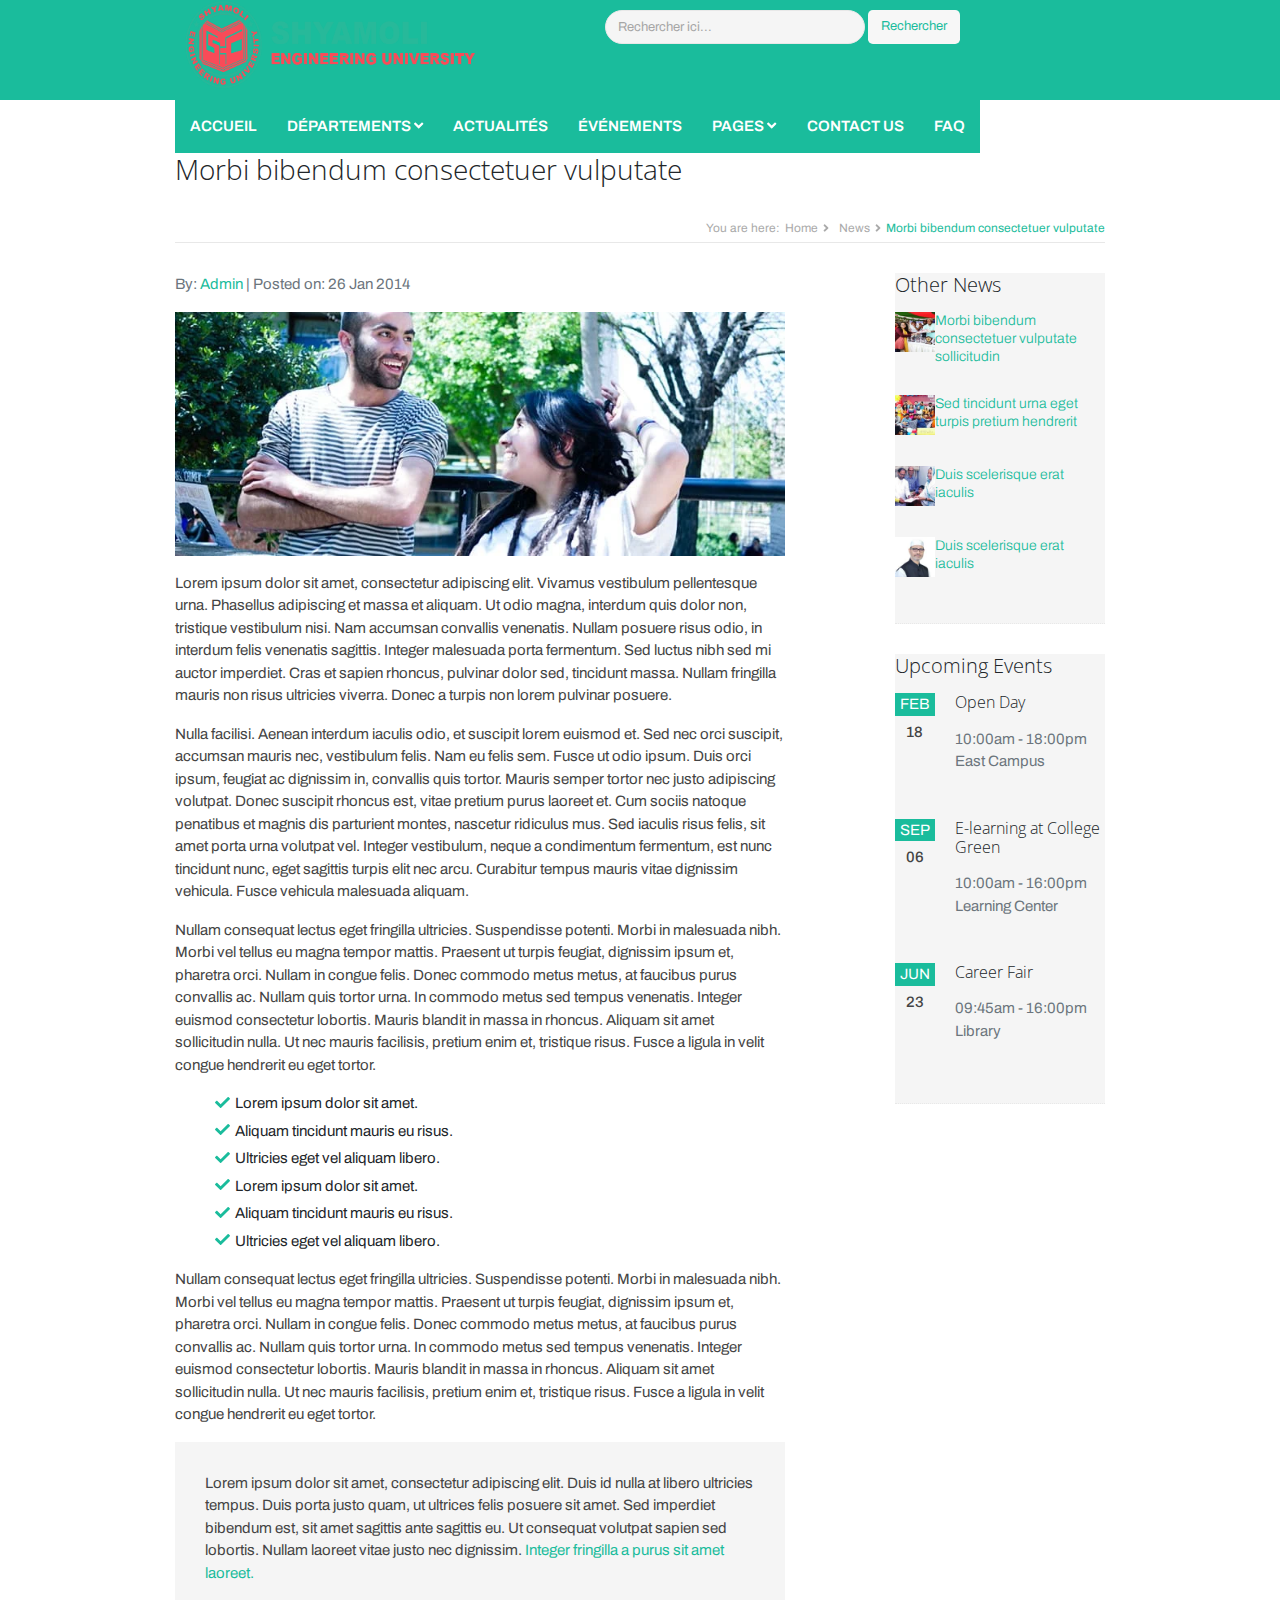
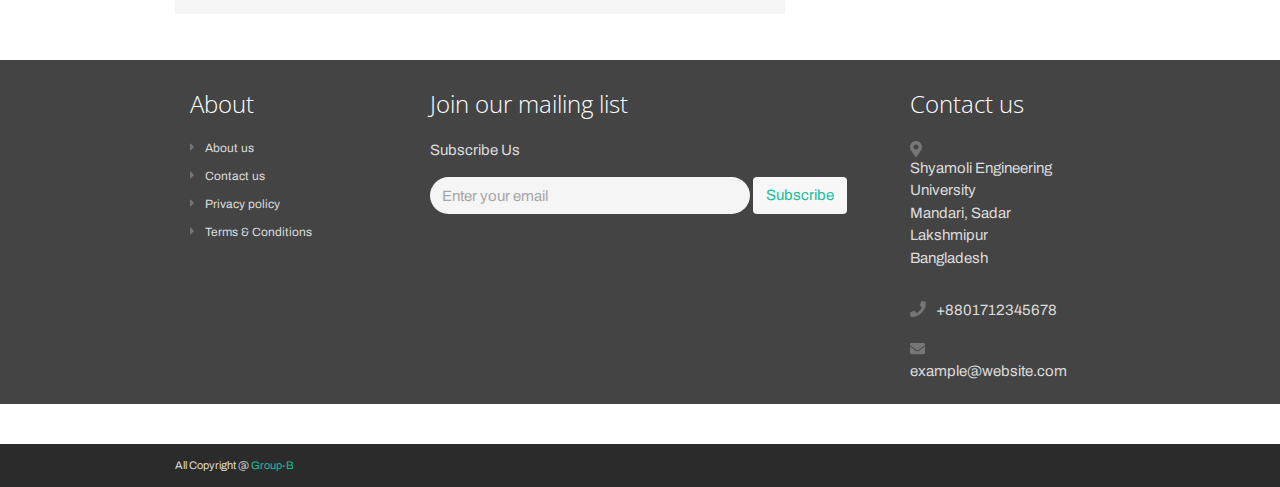
<file: news-1.html>
<!DOCTYPE html>
<html lang="en">
    <meta charset="utf-8">
    <meta http-equiv="X-UA-Compatible" content="IE=edge">
    <meta name="viewport" content="width=device-width, initial-scale=1.0">
    <meta name="description" content="">
    <meta name="author" content="">
<head>
    <title>Shyamoli Engineering University.</title> 
    <link rel="shortcut icon" href="favicon.ico">  
    <link href='https://fonts.googleapis.com/css?family=Open+Sans:300,400,600,700' rel='stylesheet' type='text/css'>   
    <script defer src="assets/fontawesome/js/all.js" async ></script>
    <link rel="stylesheet" href="assets/plugins/bootstrap/css/bootstrap.min.css" media="print"
    onload="this.media='all'"> 
    <link rel="stylesheet" href="assets/plugins/flexslider/flexslider.css" media="print"
    onload="this.media='all'">  
    <link id="theme-style" rel="stylesheet" href="assets/css/style.css" media="print"
    onload="this.media='all'">
</head> 

<body class="home-page">
    <div class="wrapper">
        <!-- HEADER --> 
        <div id="header-container"></div>

        
    
    
        <!--CONTENT--> 
        <div class="content container">
            <div class="page-wrapper">
                <header class="page-heading clearfix">
                    <h1 class="heading-title float-left">Morbi bibendum consectetuer vulputate</h1>
                    <div class="breadcrumbs float-right">
                        <ul class="breadcrumbs-list">
                            <li class="breadcrumbs-label">You are here:</li>
                            <li><a href="index.html">Home</a><i class="fas fa-angle-right"></i></li>
                            <li><a href="news.html">News</a><i class="fas fa-angle-right"></i></li>
                            <li class="current">Morbi bibendum consectetuer vulputate</li>
                        </ul>
                    </div>
                </header> 
                <div class="page-content">
                    <div class="row page-row">
                        <div class="news-wrapper col-lg-8 col-md-7 col-12">                         
                            <article class="news-item">
                                <p class="meta text-muted">By: <a href="#">Admin</a> | Posted on: 26 Jan 2014</p>
                                <!--<p class="featured-image"><img class="img-fluid" src="assets/images/news/news-1.jpg" alt="" /></p>-->
                                <p class="featured-image">
                                    <picture>
                                      <source srcset="assets/images/news/news-1.webp" type="image/webp">
                                      <img class="img-fluid" src="assets/images/news/news-1.webp" alt="" loading="lazy" decoding="async">
                                    </picture>
                                  </p>  
                                <p>Lorem ipsum dolor sit amet, consectetur adipiscing elit. Vivamus vestibulum pellentesque urna. Phasellus adipiscing et massa et aliquam. Ut odio magna, interdum quis dolor non, tristique vestibulum nisi. Nam accumsan convallis venenatis. Nullam posuere risus odio, in interdum felis venenatis sagittis. Integer malesuada porta fermentum. Sed luctus nibh sed mi auctor imperdiet. Cras et sapien rhoncus, pulvinar dolor sed, tincidunt massa. Nullam fringilla mauris non risus ultricies viverra. Donec a turpis non lorem pulvinar posuere.</p>
        
        <p>Nulla facilisi. Aenean interdum iaculis odio, et suscipit lorem euismod et. Sed nec orci suscipit, accumsan mauris nec, vestibulum felis. Nam eu felis sem. Fusce ut odio ipsum. Duis orci ipsum, feugiat ac dignissim in, convallis quis tortor. Mauris semper tortor nec justo adipiscing volutpat. Donec suscipit rhoncus est, vitae pretium purus laoreet et. Cum sociis natoque penatibus et magnis dis parturient montes, nascetur ridiculus mus. Sed iaculis risus felis, sit amet porta urna volutpat vel. Integer vestibulum, neque a condimentum fermentum, est nunc tincidunt nunc, eget sagittis turpis elit nec arcu. Curabitur tempus mauris vitae dignissim vehicula. Fusce vehicula malesuada aliquam.</p>
        
        <p>Nullam consequat lectus eget fringilla ultricies. Suspendisse potenti. Morbi in malesuada nibh. Morbi vel tellus eu magna tempor mattis. Praesent ut turpis feugiat, dignissim ipsum et, pharetra orci. Nullam in congue felis. Donec commodo metus metus, at faucibus purus convallis ac. Nullam quis tortor urna. In commodo metus sed tempus venenatis. Integer euismod consectetur lobortis. Mauris blandit in massa in rhoncus. Aliquam sit amet sollicitudin nulla. Ut nec mauris facilisis, pretium enim et, tristique risus. Fusce a ligula in velit congue hendrerit eu eget tortor.</p>  
        <ul class="custom-list-style">
            <li><i class="fas fa-check"></i>Lorem ipsum dolor sit amet.</li>
            <li><i class="fas fa-check"></i>Aliquam tincidunt mauris eu risus.</li>
            <li><i class="fas fa-check"></i>Ultricies eget vel aliquam libero.</li>
            <li><i class="fas fa-check"></i>Lorem ipsum dolor sit amet.</li>
            <li><i class="fas fa-check"></i>Aliquam tincidunt mauris eu risus.</li>
            <li><i class="fas fa-check"></i>Ultricies eget vel aliquam libero.</li>
        </ul>
        <p>Nullam consequat lectus eget fringilla ultricies. Suspendisse potenti. Morbi in malesuada nibh. Morbi vel tellus eu magna tempor mattis. Praesent ut turpis feugiat, dignissim ipsum et, pharetra orci. Nullam in congue felis. Donec commodo metus metus, at faucibus purus convallis ac. Nullam quis tortor urna. In commodo metus sed tempus venenatis. Integer euismod consectetur lobortis. Mauris blandit in massa in rhoncus. Aliquam sit amet sollicitudin nulla. Ut nec mauris facilisis, pretium enim et, tristique risus. Fusce a ligula in velit congue hendrerit eu eget tortor.</p> 
        <p class="box">
        Lorem ipsum dolor sit amet, consectetur adipiscing elit. Duis id nulla at libero ultricies tempus. Duis porta justo quam, ut ultrices felis posuere sit amet. Sed imperdiet bibendum est, sit amet sagittis ante sagittis eu. Ut consequat volutpat sapien sed lobortis. Nullam laoreet vitae justo nec dignissim. <a href="#">Integer fringilla a purus sit amet laoreet.</a>
        </p>                       
                            </article>
                        </div>
                        <aside class="page-sidebar  col-lg-3 offset-lg-1 col-md-4 offset-md-1 col-12">                    
                            <section class="widget has-divider">
                                <h3 class="title">Other News</h3>
                                <article class="news-item row">       
                                   <!-- <figure class="thumb col-xl-2 col-3">
                                        <img src="assets/images/news/news-thumb-1.jpg" alt="">
                                    </figure>-->
                                    <figure class="thumb col-xl-2 col-3">
                                        <picture>
                                          <source srcset="assets/images/news/news-thumb-1.webp" type="image/webp">
                                          <img src="assets/images/news/news-thumb-1.webp" alt="" loading="lazy" decoding=async">
                                        </picture>
                                      </figure>
                                    <div class="details col-xl-10 col-9">
                                        <h4 class="title"><a href="news-1.html">Morbi bibendum consectetuer vulputate sollicitudin</a></h4>
                                    </div>
                                </article>
                                <article class="news-item row">       
                                   <!-- <figure class="thumb col-xl-2 col-3">
                                        <img src="assets/images/news/news-thumb-2.jpg" alt="">
                                    </figure>-->
                                    <figure class="thumb col-xl-2 col-3">
                                        <picture>
                                          <source srcset="assets/images/news/news-thumb-2.webp" type="image/webp">
                                          <img src="assets/images/news/news-thumb-2.webp" alt="" loading="lazy" decoding="async">
                                        </picture>
                                      </figure>   
                                    <div class="details col-xl-10 col-9">
                                        <h4 class="title"><a href="news-1.html">Sed tincidunt urna eget turpis pretium hendrerit</a></h4>
                                    </div>
                                </article>
                                <article class="news-item row">       
                                   <!-- <figure class="thumb col-xl-2 col-3">
                                        <img src="assets/images/news/news-thumb-3.jpg" alt="">
                                    </figure>-->
                                    <figure class="thumb col-xl-2 col-3">
                                        <picture>
                                          <source srcset="assets/images/news/news-thumb-3.webp" type="image/webp">
                                          <img src="assets/images/news/news-thumb-3.webp" alt="" loading="lazy" decoding="async">
                                        </picture>
                                      </figure>
                                    <div class="details col-xl-10 col-9">
                                        <h4 class="title"><a href="news-1.html">Duis scelerisque erat iaculis</a></h4>
                                    </div>
                                </article>
                                <article class="news-item row">       
                                    <!--<figure class="thumb col-xl-2 col-3">
                                        <img src="assets/images/news/news-thumb-4.jpg" alt="">
                                    </figure>-->
                                    <figure class="thumb col-xl-2 col-3">
                                        <picture>
                                          <source srcset="assets/images/news/news-thumb-4.webp" type="image/webp">
                                          <img src="assets/images/news/news-thumb-4.webp" alt="" loading="lazy" decoding="async">
                                        </picture>
                                      </figure>  
                                    <div class="details col-xl-10 col-9">
                                        <h4 class="title"><a href="news-1.html">Duis scelerisque erat iaculis</a></h4>
                                    </div>
                                </article>
                            </section>
                            <section class="widget has-divider">
                                <h3 class="title">Upcoming Events</h3>
                                <article class="events-item row page-row">                                    
                                        <div class="date-label-wrapper col-lg-3 col-4">
                                            <p class="date-label">
                                                <span class="month">FEB</span>
                                                <span class="date-number">18</span>
                                            </p>
                                        </div>
                                        <div class="details col-lg-9 col-8">
                                            <h5 class="title">Open Day</h5>  
                                            <p class="time text-muted">10:00am - 18:00pm<br>East Campus</p>                  
                                        </div>                                  
                                </article>
                                <article class="events-item row page-row">
                                    <div class="date-label-wrapper col-lg-3 col-4">
                                        <p class="date-label">
                                            <span class="month">SEP</span>
                                            <span class="date-number">06</span>
                                        </p>
                                    </div>
                                    <div class="details col-lg-9 col-8">
                                        <h5 class="title">E-learning at College Green</h5>   
                                        <p class="time text-muted">10:00am - 16:00pm<br>Learning Center</p>                
                                    </div>
                                </article>
                                <article class="events-item row page-row">
                                    <div class="date-label-wrapper col-lg-3 col-4">
                                        <p class="date-label">
                                            <span class="month">JUN</span>
                                            <span class="date-number">23</span>
                                        </p>
                                    </div>
                                    <div class="details col-lg-9 col-8">
                                        <h5 class="title">Career Fair</h5>   
                                        <p class="time text-muted">09:45am - 16:00pm<br>Library</p>                
                                    </div>
                                </article>
                            </section>
                        </aside>
                    </div>
                </div>
            </div>
        </div>
    </div>

    <!-- FOOTER --> 
    <div id="footer-container"></div>

    <!-- Javascript -->          
    <script type="text/javascript" src="assets/plugins/jquery-3.4.1.min.js" async ></script>
    <script type="text/javascript" src="assets/plugins/popper.min.js" async ></script> 
    <script type="text/javascript" src="assets/plugins/bootstrap/js/bootstrap.min.js" async ></script> 
    <script type="text/javascript" src="assets/plugins/back-to-top.js" async ></script>
    <script type="text/javascript" src="assets/plugins/flexslider/jquery.flexslider-min.js" async ></script>
    <script type="text/javascript" src="assets/plugins/jflickrfeed/jflickrfeed.min.js" async ></script> 
    <script type="text/javascript" src="assets/js/main.js" async ></script>
    <script async>
        // Vérifie si le contenu du header est en cache
        const cachedHeader = localStorage.getItem('cachedHeader');
    
        if (cachedHeader) {
            // Si le contenu est en cache, l'injecte dans le conteneur
            document.getElementById('header-container').innerHTML = cachedHeader;
        } else {
            // Sinon, charge le contenu du header depuis le serveur
            fetch('header.html')
                .then(response => response.text())
                .then(content => {
                    document.getElementById('header-container').innerHTML = content;
                    // Stocke le contenu en cache
                    localStorage.setItem('cachedHeader', content);
                });
        }
    </script>
    <script>
        // Utilisation de fetch pour récupérer le contenu du fichier footer.html
        fetch('footer.html')
          .then(response => response.text())
          .then(content => {
            // Insérer le contenu dans le conteneur
            document.getElementById('footer-container').innerHTML = content;
          });
      </script>
</body>
</html>
</file>
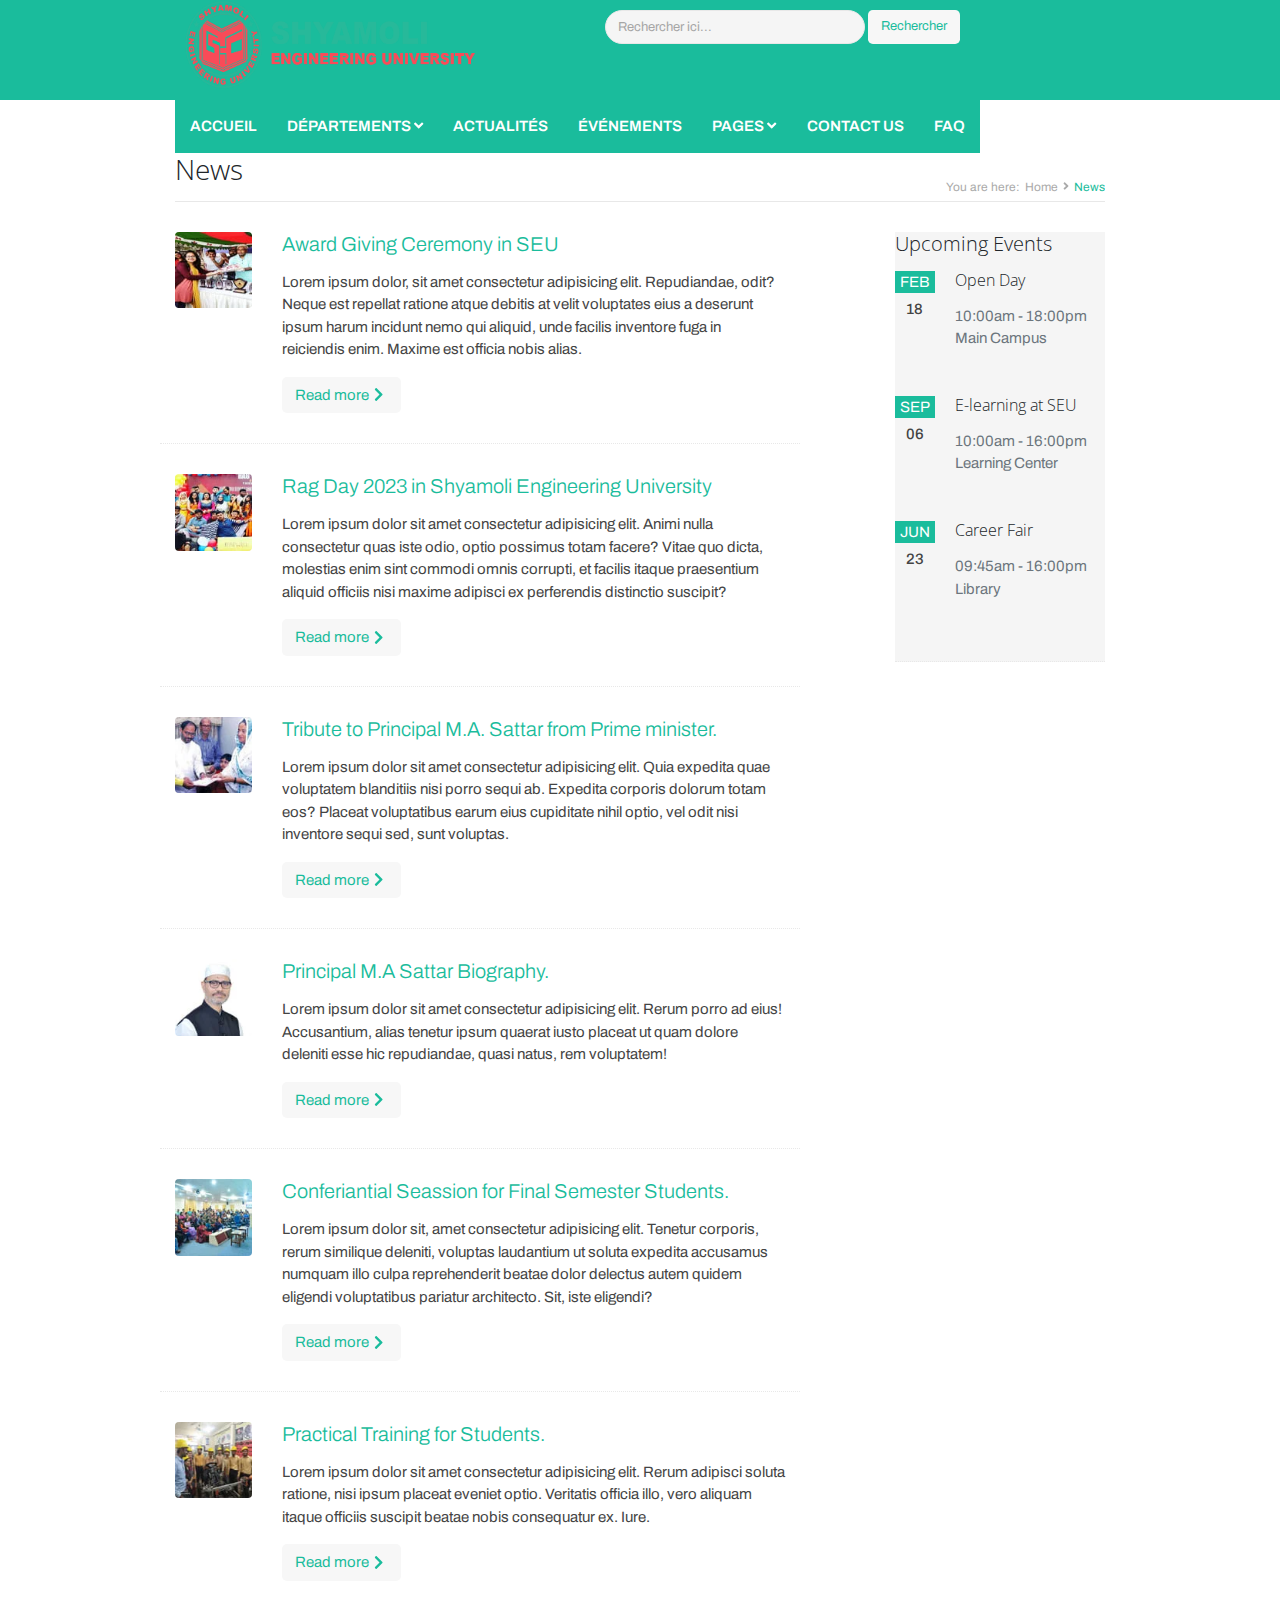
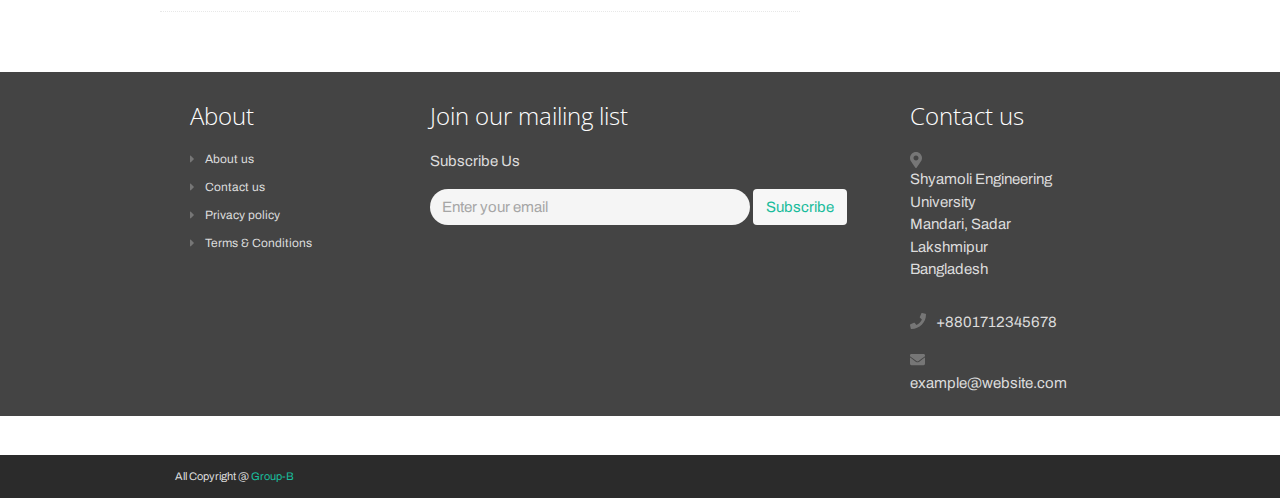
<file: news.html>
<!DOCTYPE html>
<html lang="en">
    <meta charset="utf-8">
    <meta http-equiv="X-UA-Compatible" content="IE=edge">
    <meta name="viewport" content="width=device-width, initial-scale=1.0">
    <meta name="description" content="">
    <meta name="author" content="">
<head>
    <title>Shyamoli Engineering University.</title> 
    <link rel="shortcut icon" href="favicon.ico">  
    <link href='https://fonts.googleapis.com/css?family=Open+Sans:300,400,600,700' rel='stylesheet' type='text/css'>   

    <link rel="stylesheet" href="assets/plugins/bootstrap/css/bootstrap.min.css" media="print"
    onload="this.media='all'">   
    <link rel="stylesheet" href="assets/plugins/flexslider/flexslider.css" media="print"
    onload="this.media='all'">  
    <link id="theme-style" rel="stylesheet" href="assets/css/style.css" media="print"
    onload="this.media='all'">
</head> 

<body class="home-page">
    <div class="wrapper">
        <!-- HEADER --> 
        <div id="header-container"></div>

        
        <!-- NAV -->
       
    
        <!-- CONTENT --> 
        <div class="content container">
            <div class="page-wrapper">
                <header class="page-heading clearfix">
                    <h1 class="heading-title float-left">News</h1>
                    <div class="breadcrumbs float-right">
                        <ul class="breadcrumbs-list">
                            <li class="breadcrumbs-label">You are here:</li>
                            <li><a href="index-2.html">Home</a><i class="fas fa-angle-right"></i></li>
                            <li class="current">News</li>
                        </ul>
                    </div>
                </header> 
                <div class="page-content">
                    <div class="row page-row">
                        <div class="news-wrapper col-lg-8 col-md-7">                         
                            <article class="news-item page-row has-divider clearfix row">       
                                <figure class="thumb col-lg-2 col-md-3 col-4">
                                    <picture>
                                        <source srcset="assets/images/news/news-thumb-1.webp" type="image/webp">
                                        <img class="img-fluid rounded" src="assets/images/news/news-thumb-1.webp" alt="" loading="lazy">
                                      </picture>
                                  </figure>  
                                <div class="details col-lg-10 col-md-9 col-8">
                                    <h3 class="title"><a href="news-single.html">Award Giving Ceremony in SEU</a></h3>
                                    <p>Lorem ipsum dolor, sit amet consectetur adipisicing elit. Repudiandae, odit? Neque est repellat ratione atque debitis at velit voluptates eius a deserunt ipsum harum incidunt nemo qui aliquid, unde facilis inventore fuga in reiciendis enim. Maxime est officia nobis alias.</p>
                                    <a class="btn btn-theme read-more" href="news-single.html">Read more<i class="fas fa-chevron-right"></i></a>
                                </div>
                            </article>
                            <article class="news-item page-row has-divider clearfix row">       
                                <figure class="thumb col-lg-2 col-md-3 col-4">
                                    <picture>
                                        <source srcset="assets/images/news/news-thumb-2.webp" type="image/webp">
                                        <img class="img-fluid rounded" src="assets/images/news/news-thumb-2.webp" alt="" loading="lazy">
                                      </picture>
                                  </figure>
                                <div class="details col-lg-10 col-md-9 col-8">
                                    <h3 class="title"><a href="news-single.html">Rag Day 2023 in Shyamoli Engineering University</a></h3>
                                    <p>Lorem ipsum dolor sit amet consectetur adipisicing elit. Animi nulla consectetur quas iste odio, optio possimus totam facere? Vitae quo dicta, molestias enim sint commodi omnis corrupti, et facilis itaque praesentium aliquid officiis nisi maxime adipisci ex perferendis distinctio suscipit?</p>
                                    <a class="btn btn-theme read-more" href="news-single.html">Read more<i class="fas fa-chevron-right"></i></a>
                                </div>
                            </article>
                            <article class="news-item page-row has-divider clearfix row">       
                                <figure class="thumb col-lg-2 col-md-3 col-4">
                                    <picture>
                                        <source srcset="assets/images/news/news-thumb-3.webp" type="image/webp">
                                        <img class="img-fluid rounded" src="assets/images/news/news-thumb-3.webp" alt="" loading="lazy">
                                      </picture>
                                  </figure>
                                <div class="details col-lg-10 col-md-9 col-8">
                                    <h3 class="title"><a href="news-single.html">Tribute to Principal M.A. Sattar from Prime minister.</a></h3>
                                    <p>Lorem ipsum dolor sit amet consectetur adipisicing elit. Quia expedita quae voluptatem blanditiis nisi porro sequi ab. Expedita corporis dolorum totam eos? Placeat voluptatibus earum eius cupiditate nihil optio, vel odit nisi inventore sequi sed, sunt voluptas.</p>
                                    <a class="btn btn-theme read-more" href="news-single.html">Read more<i class="fas fa-chevron-right"></i></a>
                                </div>
                            </article>
                            <article class="news-item page-row has-divider clearfix row">       
                                <figure class="thumb col-lg-2 col-md-3 col-4">
                                    <picture>
                                        <source srcset="assets/images/news/news-thumb-4.webp" type="image/webp">
                                        <img class="img-fluid rounded" src="assets/images/news/news-thumb-4.webp" alt="" loading="lazy">
                                      </picture>
                                  </figure> 
                                <div class="details col-lg-10 col-md-9 col-8">
                                    <h3 class="title"><a href="news-single.html">Principal M.A Sattar Biography.</a></h3>
                                    <p>Lorem ipsum dolor sit amet consectetur adipisicing elit. Rerum porro ad eius! Accusantium, alias tenetur ipsum quaerat iusto placeat ut quam dolore deleniti esse hic repudiandae, quasi natus, rem voluptatem!</p>
                                    <a class="btn btn-theme read-more" href="news-single.html">Read more<i class="fas fa-chevron-right"></i></a>
                                </div>
                            </article>
                            <article class="news-item page-row has-divider clearfix row">       
                                <figure class="thumb col-lg-2 col-md-3 col-4">
                                    <picture>
                                        <source srcset="assets/images/news/news-thumb-5.webp" type="image/webp">
                                        <img class="img-fluid rounded" src="assets/images/news/news-thumb-5.webp" alt="" loading="lazy">
                                      </picture>
                                  </figure> 
                                <div class="details col-lg-10 col-md-9 col-8">
                                    <h3 class="title"><a href="news-single.html">Conferiantial Seassion for Final Semester Students.</a></h3>
                                    <p>Lorem ipsum dolor sit, amet consectetur adipisicing elit. Tenetur corporis, rerum similique deleniti, voluptas laudantium ut soluta expedita accusamus numquam illo culpa reprehenderit beatae dolor delectus autem quidem eligendi voluptatibus pariatur architecto. Sit, iste eligendi?</p>
                                    <a class="btn btn-theme read-more" href="news-single.html">Read more<i class="fas fa-chevron-right"></i></a>
                                </div>
                            </article>
                            <article class="news-item page-row has-divider clearfix row">       
                                <figure class="thumb col-lg-2 col-md-3 col-4">
                                    <picture>
                                        <source srcset="assets/images/news/news-thumb-6.webp" type="image/webp">
                                        <img class="img-fluid rounded" src="assets/images/news/news-thumb-6.webp" alt="" loading="lazy">
                                      </picture>
                                  </figure>
                                <div class="details col-lg-10 col-md-9 col-8">
                                    <h3 class="title"><a href="news-single.html">Practical Training for Students.</a></h3>
                                    <p>Lorem ipsum dolor sit amet consectetur adipisicing elit. Rerum adipisci soluta ratione, nisi ipsum placeat eveniet optio. Veritatis officia illo, vero aliquam itaque officiis suscipit beatae nobis consequatur ex. Iure.</p>
                                    <a class="btn btn-theme read-more" href="news-single.html">Read more<i class="fas fa-chevron-right"></i></a>
                                </div>
                            </article>
                            
                        </div>
                        <aside class="page-sidebar  col-lg-3 offset-lg-1 col-md-4 offset-md-1">                    
                            <section class="widget has-divider">
                                <h3 class="title">Upcoming Events</h3>
                                <article class="events-item row page-row">                                    
                                        <div class="date-label-wrapper col-lg-3 col-4">
                                            <p class="date-label rounded">
                                                <span class="month">FEB</span>
                                                <span class="date-number">18</span>
                                            </p>
                                        </div>
                                        <div class="details col-lg-9 col-8">
                                            <h5 class="title">Open Day</h5>  
                                            <p class="time text-muted">10:00am - 18:00pm<br />Main Campus</p>                  
                                        </div>                                    
                                </article>
                                <article class="events-item row page-row">
                                    <div class="date-label-wrapper col-lg-3 col-4">
                                        <p class="date-label">
                                            <span class="month">SEP</span>
                                            <span class="date-number">06</span>
                                        </p>
                                    </div>
                                    <div class="details col-lg-9 col-8">
                                        <h5 class="title">E-learning at SEU</h5>   
                                        <p class="time text-muted">10:00am - 16:00pm<br />Learning Center</p>                
                                    </div>
                                </article>
                                <article class="events-item row page-row">
                                    <div class="date-label-wrapper col-lg-3 col-4">
                                        <p class="date-label">
                                            <span class="month">JUN</span>
                                            <span class="date-number">23</span>
                                        </p>
                                    </div>
                                    <div class="details col-lg-9 col-8">
                                        <h5 class="title">Career Fair</h5>   
                                        <p class="time text-muted">09:45am - 16:00pm<br />Library</p>                
                                    </div>
                                </article>
                            </section> 
                        </aside>
                    </div>
                </div>
            </div> 
        </div>
    </div>
    
    <!-- FOOTER --> 
    <div id="footer-container"></div>

 
    <!-- Javascript -->          
    <script type="text/javascript" src="assets/plugins/jquery-3.4.1.min.js" async ></script>
    <script type="text/javascript" src="assets/plugins/popper.min.js" async ></script> 
    <script type="text/javascript" src="assets/plugins/bootstrap/js/bootstrap.min.js"async ></script> 
    <script type="text/javascript" src="assets/plugins/back-to-top.js" async ></script>
    <script type="text/javascript" src="assets/plugins/flexslider/jquery.flexslider-min.js" async ></script>
    <script type="text/javascript" src="assets/plugins/jflickrfeed/jflickrfeed.min.js" async ></script> 
    <script type="text/javascript" src="assets/js/main.js" async ></script>
    <script defer src="assets/fontawesome/js/all.js" async ></script>
    <script async>
        // Vérifie si le contenu du header est en cache
        const cachedHeader = localStorage.getItem('cachedHeader');
    
        if (cachedHeader) {
            // Si le contenu est en cache, l'injecte dans le conteneur
            document.getElementById('header-container').innerHTML = cachedHeader;
        } else {
            // Sinon, charge le contenu du header depuis le serveur
            fetch('header.html')
                .then(response => response.text())
                .then(content => {
                    document.getElementById('header-container').innerHTML = content;
                    // Stocke le contenu en cache
                    localStorage.setItem('cachedHeader', content);
                });
        }
    </script>
    <script>
        // Utilisation de fetch pour récupérer le contenu du fichier footer.html
        fetch('footer.html')
          .then(response => response.text())
          .then(content => {
            // Insérer le contenu dans le conteneur
            document.getElementById('footer-container').innerHTML = content;
          });
      </script>
</body>
</html>
</file>
<file: assets/plugins/flexslider/flexslider.css>
.flex-control-nav,.flex-direction-nav,.slides,.slides>li{margin:0;padding:0;list-style:none}.flexslider{padding:0;margin:0 0 60px;background:#fff;border:4px solid #fff;position:relative;zoom:1;-webkit-border-radius:4px;-moz-border-radius:4px;border-radius:4px;-webkit-box-shadow:'' 0 1px 4px rgba(0,0,0,.2);-moz-box-shadow:'' 0 1px 4px rgba(0,0,0,.2);-o-box-shadow:'' 0 1px 4px rgba(0,0,0,.2);box-shadow:'' 0 1px 4px rgba(0,0,0,.2)}.flexslider .slides img{width:100%;display:block}.flexslider .slides:after{content:"\0020";display:block;clear:both;visibility:hidden;line-height:0;height:0}.flexslider .slides{zoom:1}
</file>
<file: assets/css/style.css>
@import url(https://fonts.googleapis.com/css2?family=Archivo:wght@100;200;300;400;500;600;700;800;900&display=swap);.footer .footer-content .subscribe-form .btn,.main-nav .nav .nav-item.dropdown a,body,p{font-size:15px}.read-more:hover,a:focus,a:hover{text-decoration:none}.btn .svg-inline--fa.fa-search,.header .social-icons li.row-end,.label.label-icon-only .svg-inline--fa,.nav-tabs>li>a,.no-margin-right,.row-end,.social-icons li.row-end{margin-right:0}.btn-theme:hover,.header .contact p a:hover{text-shadow:0 0 10px #1abc9c}#topcontrol,.btn,.main-nav .nav .nav-item .nav-link,.read-more,a{transition:.4s ease-in-out}*{font-family:Archivo,sans-serif}body,html{height:100%}.wrapper{min-height:100%;margin-bottom:-344px}.wrapper:after{content:"";display:block;height:344px}.footer{height:344px}h1,h2,h3,h4,h5,h6{font-family:"open sans",arial,sans-serif;font-weight:300}p{color:#444}.btn-theme,a{color:#1abc9c}a:hover{color:gray}.btn{border-radius:0;box-shadow:none}.btn:focus{-webkit-box-shadow:none;-moz-box-shadow:none;box-shadow:none}.btn .svg-inline--fa{color:#1abc9c;margin-right:5px}.btn-theme{background:#f7f7f7;border-radius:5px}.btn-theme:hover{background:#dbdbdb;color:#000}.btn-cta,a.btn-cta{color:#fff;padding:10px;font-size:18px;line-height:1.33}.header .menu-top li:last-child a,.row-end{padding-right:0}.btn-cta:hover,a.btn-cta:hover{color:#fff;background:grey}.btn-cta .svg-inline--fa,a.btn-cta .svg-inline--fa{margin-right:10px;font-size:20px;color:#fff}.contact-form .form-control,blockquote,blockquote p{font-size:14px}.form-control{border-radius:0;border-color:#e8e8e8}.form-control::-webkit-input-placeholder{color:#a6a6a6}.form-control:-moz-placeholder{color:#a6a6a6}.form-control::-moz-placeholder{color:#a6a6a6}.form-control:-ms-input-placeholder{color:#a6a6a6}.form-control:focus{border-color:#1abc9c;-webkit-box-shadow:none;-moz-box-shadow:none;box-shadow:none}blockquote p{line-height:1.5}.RedDamask{background-color:#e27240}.RedDamask:hover{background-color:#df622a}.FireBush{background-color:#e28d40}.FireBush:hover{background-color:#df802a}.OliveDrab{background-color:#60a823}.OliveDrab:hover{background-color:#54931f}.Mojo{background-color:#c94139}.Mojo:hover{background-color:#b73932}.text-highlight{color:#27435a}.highlight-border{border-color:#6091ba}.read-more{font-size:15px;display:block}#topcontrol,.date-label{display:inline-block;text-align:center}.read-more .svg-inline--fa{position:relative;top:1px;margin-left:5px}.carousel-fade .item{opacity:0;transition:opacity .3s}.carousel-fade .item.active{-webkit-opacity:1;-moz-opacity:1;opacity:1}#topcontrol{background:#84aac9;color:#fff;width:35px;height:35px;border:none;border-radius:2px}#topcontrol:hover,.badge.badge-theme,.config-panel li.default a,.flexslider .flex-control-paging li a.flex-active,.flexslider .flex-control-paging li a:hover,.label.label-theme,.progress-bar-theme{background:#6091ba}.footer li,ul.custom-list-style li{list-style:none}.date-label{background:#f5f5f5;width:40px;height:50px;font-size:15px}.date-label .month{background:#1abc9c;color:#fff;display:block;font-size:15px;text-transform:uppercase}.date-label .date-number{clear:left;display:block;padding-top:5px;font-size:15px;font-weight:500}.pagination-container{margin-top:30px}.faq-wrapper .card .card-header .card-title a,.header .menu-top li a:hover,.home-page .testimonials .people .name,.page-link,.page-wrapper .page-content .custom-quote .people .name,.page-wrapper .page-sidebar .testimonials-carousel .people .name{color:#1abc9c}.page-item.active .page-link{background:#1abc9c;border-color:#1abc9c}.nav-tabs,.nav-tabs .nav-link.active:hover{border-bottom:none}.badge,.card,.card .card-footer,.card .card-header,.label,.page-item:first-child .page-link,.page-item:last-child .page-link{border-radius:0}.nav-tabs{position:relative;margin-bottom:-1px}.tab-content{border:1px solid #e8e8e8;padding:15px;margin-bottom:20px}.nav .nav-item .nav-link{font-size:15px;border-radius:0}.nav-tabs .nav-link{border:1px solid #e8e8e8;border-bottom:none}#cboxContent,#cboxLoadedContent,.nav-tabs .nav-link:hover{background:0 0}.nav-tabs .nav-link.active{border-top:2px solid #1abc9c;border-top-left-radius:5px;border-top-right-radius:5px}.nav-tabs>li>a{border:1px solid #e8e8e8;border-bottom:none;background:#f5f5f5;padding:5px 15px;border-radius:0;color:#444;transition:none}.nav-tabs>li,.page-wrapper .page-sidebar .testimonials-carousel .carousel-controls a.prev .svg-inline--fa{margin-right:2px}.faq-wrapper .card{border-radius:0;margin-bottom:15px;box-shadow:0 1px 1px rgba(0,0,0,.05);border-color:#e8e8e8}.faq-wrapper .card .card-header{background:0 0;border:none;border-radius:0}.events-wrapper .events-item .details .svg-inline--fa,.faq-wrapper .card .card-header .card-title a .svg-inline,.home-page .links .svg-inline--fa{margin-right:5px}.faq-wrapper .card .card-body,.header .top-bar .search-form .btn,.header .top-bar .search-form .form-control{font-size:13px}.card .card-footer ul,.card .card-footer ul.list-inline li,.card .card-header .card-title,.config-panel ul,.no-margin-bottom,.page-wrapper ul.nav li{margin-bottom:0}.card .card-header h3.card-title{font-weight:500;margin-bottom:0;font-size:18px}.card .card-header .badge{font-size:11px;padding:5px 10px}.card .card-footer small,.home-page .awards .carousel-control:hover .svg-inline--fa,.home-page .testimonials .people .title,.page-wrapper .page-sidebar .testimonials-carousel .people .title{color:#999}.footer .bottom-bar .social,.no-margins{margin:0}.no-margin-left{margin-left:0}.no-margin-top{margin-top:0}.label .svg-inline--fa{margin-right:4px}.badge.badge-default{background:#999}.badge.badge-primary{background:#428bca}.badge.badge-success{background:#5cb85c}.badge.badge-info{background:#5bc0de}.badge.badge-warning{background:#f0ad4e;color:#fff}.badge.badge-danger{background:#d9534f}.promo-badge{font-size:20px;display:table}.promo-badge a{color:#fff;display:table-cell;width:135px;height:135px;text-align:center;vertical-align:middle;border-radius:50%;border:5px solid #fff;box-shadow:0 0 1px 1px rgba(0,0,0,.1)}.promo-badge .percentage{font-size:32px;font-weight:500;color:#fff;position:relative}.blueimp-gallery>.close,.blueimp-gallery>.next,.blueimp-gallery>.play-pause,.blueimp-gallery>.prev,.blueimp-gallery>.slides>.slide>.slide-content,.main-nav button{color:#fff!important}.promo-badge .percentage .off{font-size:11px;position:absolute;top:15px;right:-15px}.courses-wrapper .course-item,.courses-wrapper .tab-content,.promo-badge .desc{font-size:12px}.gallery-album .item,.home-page .course-finder .course-finder-form,.page-wrapper .page-sidebar .news-item{margin-bottom:15px}.gallery-album .item a{border:1px solid #e8e8e8;padding:4px;display:inline-block}.gallery-album .item a:hover,.page-wrapper .page-content .album-cover:hover{box-shadow:0 0 5px 0 #e8e8e8}.box{background:#f5f5f5;padding:30px}.box.box-border{border-left:5px solid #1abc9c}.box.box-dark,.footer{background:#444;color:#fff}.box.box-theme{background:#6091ba;color:#fff}.box .date-label,.footer .footer-content .subscribe-form .form-control:focus,.home-page .awards{background:#fff}.social-icons{list-style:none;padding-top:10px;margin-bottom:0}.social-icons li{float:left}.social-icons a{display:inline-block;width:32px;height:32px;text-align:center;padding-top:4px;border-radius:50%;font-size:18px;margin-right:10px;float:left}.page-wrapper .page-sidebar .widget .btn .svg-inline--fa,.social-icons a .svg-inline--fa{color:#fff}.social-icons a .svg-inline--fa:before{font-size:18px;text-align:center;padding:0}.header .social-icons a .svg-inline--fa,marquee{font-size:25px;color:#fff}.header .top-bar,.home-page .carousel-controls a:hover,.main-nav .nav .nav-item.show .nav-link,.main-nav .nav .nav-item.show .nav-link:hover,.page-wrapper .page-sidebar .testimonials-carousel .carousel-controls a:hover{background:#1abc9c}.header .top-bar .search-form{padding:10px 0}.footer .footer-content .subscribe-form .form-group,.header .top-bar .search-form .form-group{display:inline-block;margin-bottom:0;vertical-align:middle}.header .header-main{padding-top:10px;padding-bottom:2px}.header h1.logo{margin-top:0;margin-bottom:0}#logo{width:300px}.header .menu-top{list-style:none;margin:0;padding:0;text-align:right;float:right}.header .menu-top li{list-style:none;float:left;font-size:11px}.header .menu-top li.divider a{border-right:1px solid #c4c4c4}.header .menu-top li a{display:inline-block;color:#777;padding:0 10px}.header .contact{font-size:20px;font-weight:300;margin-top:10px}.header .contact p{float:left;margin-bottom:0}.header .contact p.phone{margin-right:30px}.header .contact p a,.home-page .news h2.title a{color:#444}.header .contact .svg-inline--fa{color:#1abc9c;margin-right:8px;font-size:18px;position:relative;top:1px}.header .contact .svg-inline--fa.fa-phone{font-size:20px;top:2px}.header .search-form{border:0;box-shadow:none}.header .search-form .form-control{width:260px;background:#f5f5f5;transition:.4s ease-in-out}.header .search-form .form-control:focus{background:#fff;border-color:grey}.main-nav-wrapper{background:#1abc9c;margin-bottom:30px;min-height:50px}.main-nav{padding:0;width:1100px}marquee{padding-top:8px;padding-left:10px;border-left:3px solid #fff}.main-nav .navbar-toggler{position:relative;margin-bottom:15px;right:0;top:9px;padding:9px 10px;background-image:none;border:1px solid transparent}.main-nav button{background:#27435a;border-radius:0}.main-nav button:focus{outline:0}.main-nav button .icon-bar{background-color:#fff;display:block;width:22px;height:2px;border-radius:1px}.main-nav button .icon-bar+.icon-bar{margin-top:4px}.footer .footer-content .subscribe-form,.main-nav .navbar-collapse{padding:0}.main-nav .nav .nav-item{font-weight:600;text-transform:uppercase;z-index:100;position:relative}.main-nav .nav .nav-item.dropdown{z-index:101}.main-nav .nav .nav-item .nav-link{color:#fff;padding:15px;background:#1abc9c}.events-wrapper .events-item .date-label,.home-page section,.page-wrapper .page-content .even-row{background:#f5f5f5}.main-nav .nav .nav-item .nav-link:hover{background:#74a198;color:#fff;border-radius:5px}.main-nav .nav .nav-item .nav-link.active,.main-nav .nav .nav-item.open a{background:#4678a1;color:#fff}.main-nav .nav .nav-item .nav-link.active:before{content:"";display:block;width:0;height:0;border-left:8px solid transparent;border-right:8px solid transparent;border-bottom:8px solid #fff;position:absolute;left:50%;margin-left:-8px;bottom:-1px}.main-nav .nav .nav-item .dropdown-toggle:after,.main-nav .nav .nav-item .nav-link.active.dropdown-toggle:before{display:none}.main-nav .nav .nav-item .dropdown-menu{border-radius:0;margin:0;border:none;padding:0;min-width:220px}.main-nav .nav .nav-item .dropdown-menu a{padding:8px 20px;text-transform:none;font-size:15px;background:#fff;color:#000}.home-page .carousel-controls a,.page-wrapper .page-sidebar .testimonials-carousel .carousel-controls a{background:#ddd;transition:.4s ease-in-out;text-align:center;display:inline-block;width:20px;height:20px}.main-nav .nav .nav-item .dropdown-menu a:hover{background:#1abc9c;color:#fff;padding-left:24px}.config-wrapper-inner,.flexslider .slides li,.home-page .news,.home-page .testimonials,.home-page .testimonials .source,.home-page .video,.main-nav .nav .nav-item .dropdown-submenu,.main-nav .nav .nav-item .dropdown-submenu li,.page-wrapper .page-content .album-cover>a:hover,.page-wrapper .page-sidebar .testimonials-carousel{position:relative}.main-nav .nav .nav-item .dropdown-submenu .svg-inline--fa,.main-nav .nav .nav-item .dropdown-submenu li .svg-inline--fa{position:absolute;right:15px;top:10px}.main-nav .nav .nav-item .dropdown-submenu>.dropdown-menu{top:0;left:100%;margin-top:0;margin-left:-1px}.footer .footer-content .footer-col a,.footer p{color:#dcdcdc}.footer ul,.home-page .course-finder .keywords,.page-wrapper .page-sidebar ul{padding-left:0}.footer h3{margin-top:0;margin-bottom:20px;font-size:24px}.footer .footer-content{padding:30px 0;font-size:12px;min-height:300px}.footer .footer-content .footer-col .footer-col-inner{padding:0 15px}.footer .footer-content .footer-col .svg-inline--fa{margin-right:10px;display:inline-block;color:#767676}.footer .footer-content .footer-col .svg-inline--fa.fa-phone{font-size:16px}.footer .footer-content .footer-col li{margin-bottom:10px;font-size:12px}.footer .footer-content .footer-col a:hover{color:#ff4c4c}.courses-wrapper .course-finder,.footer .footer-content .adr,.home-page .promo,.page-wrapper .page-content .page-row{margin-bottom:30px}.footer .footer-content .adr .svg-inline--fa{font-size:16px;margin-top:2px}.footer .footer-content .subscribe-form .form-control{width:320px;background:#f5f5f5;border:none;transition:.4s ease-in-out;font-size:15px}.footer .bottom-bar{background:#2b2b2b;padding:5px 0}.footer .bottom-bar .copyright{font-size:11px;color:#dcdcdc;line-height:3}.footer .bottom-bar .copyright a:hover{color:#84aac9}.footer .bottom-bar .social li{float:right;margin-left:10px;text-align:center;font-size:18px;line-height:2}.footer .bottom-bar .social li a{color:#a9a9a9;padding:0 5px}.footer .bottom-bar .social li a:hover{color:#6091ba}.flexslider{border-radius:0;box-shadow:0 0 0;border:0;overflow:hidden}.flexslider .flex-control-nav{bottom:-35px}.flexslider .flex-control-paging li a{background:#a1a1a1}.flexslider .slides .flex-caption{position:absolute;left:30px;bottom:30px;color:#fff;display:inline-block}.flexslider .slides .flex-caption .main{display:inline-block;background:#1abc9c;margin-bottom:5px;padding:10px 15px;font-size:18px;text-transform:uppercase}.flexslider .slides .flex-caption .secondary{display:inline-block;background:rgba(0,0,0,.8);padding:5px 15px;color:#fff;font-size:16px}.flexslider .slides .promo-badge{position:absolute;right:60px;top:30px}.page-wrapper .page-heading{margin-bottom:30px;border-bottom:1px solid #e8e8e8}.page-wrapper .page-heading h1.heading-title{margin-top:0;display:inline-block;font-size:28px}.page-wrapper .breadcrumbs{display:inline-block}.page-wrapper .breadcrumbs ul{padding-top:25px;margin:0}.page-wrapper .breadcrumbs ul li{color:#1abc9c;font-size:12px;float:left;list-style:none;display:inline-block}.page-wrapper .breadcrumbs ul li a{display:inline-block;padding:0 5px;color:#aaa}.home-page .news h2.title a:hover,.page-wrapper .breadcrumbs ul li a:hover{color:#365d7e}.page-wrapper .breadcrumbs ul li.breadcrumbs-label{padding-right:0;color:#aaa}.page-wrapper .breadcrumbs ul li.current{max-width:250px;white-space:nowrap;overflow:hidden;text-overflow:ellipsis}.page-wrapper .breadcrumbs ul li .svg-inline--fa{margin-right:5px;color:#aaa}.home-page .events .event-item p,.page-wrapper dl dd,.page-wrapper ol li,.page-wrapper ul li{margin-bottom:5px}.page-wrapper .page-sidebar .widget .svg-inline--fa,.page-wrapper ul li .svg-inline--fa{margin-right:5px;color:#1abc9c}.page-wrapper ul li.list-group-item{margin-bottom:-1px}.page-wrapper ul.social-icons li .svg-inline--fa{margin-right:0;color:#fff}.page-wrapper .page-content h1{font-size:26px;font-weight:400}.page-wrapper .page-content h2{font-size:24px;font-weight:400}.page-wrapper .page-content h3{font-size:20px;font-weight:400}.page-wrapper .page-content h4{font-size:18px;font-weight:400}.page-wrapper .page-content h5{font-size:16px;font-weight:400}.page-wrapper .page-content h6{font-size:14px;font-weight:400}.page-wrapper .page-content .title{margin-top:0;margin-bottom:15px;font-weight:300}.page-wrapper .page-content .custom-quote{border-left:4px solid #1abc9c;padding-left:15px;padding-top:10px;padding-bottom:10px}.page-wrapper .page-content .custom-quote p{font-size:14px;color:#777;line-height:1.5}.page-wrapper .page-content .custom-quote .svg-inline--fa{color:#6091ba;margin-right:10px}.page-wrapper .page-content .custom-quote .people{margin-top:10px;margin-bottom:0;font-size:11px;color:#444;font-style:normal}.page-wrapper .page-content .has-divider{border-bottom:1px dotted #e8e8e8;padding-bottom:15px}.page-wrapper .page-content .has-divider-solid{border-bottom:1px solid #e8e8e8}.page-wrapper .page-content .row-divider{border-bottom:1px dotted #e8e8e8;padding:10px 0}.page-wrapper .page-content .read-more.btn{margin-bottom:15px;display:inline-block}.page-wrapper .page-content .card-title{font-size:16px;font-weight:300;margin-bottom:0}.page-wrapper .page-content .video-iframe{max-width:100%}.page-wrapper .page-content .album-cover{border:1px solid #e8e8e8;margin-bottom:30px}.page-wrapper .page-content .album-cover>a:hover img{display:block;opacity:.9}.page-wrapper .page-content .album-cover .desc{padding:15px;position:relative}.page-wrapper .page-content .album-cover .desc:before{content:"";display:block;border-left:10px solid transparent;border-right:10px solid transparent;border-bottom:10px solid #fff;position:absolute;top:-10px}.page-wrapper .page-sidebar h3.title{margin-top:0;margin-bottom:15px;font-size:20px}.page-wrapper .page-sidebar .widget{margin-bottom:30px;padding-bottom:15px}.page-wrapper .page-sidebar .widget.has-divider{border-bottom:1px dotted #e8e8e8}.page-wrapper .page-sidebar .widget .iframe{height:auto;min-height:200px;max-width:100%}.page-wrapper .page-sidebar .widget .svg-inline--fa.fa-phone{font-size:16px}.page-wrapper .page-sidebar .widget .nav li a{padding:5px 15px;color:#444;margin-bottom:10px;border-left:5px solid transparent}.page-wrapper .page-sidebar .widget .nav li a:hover{background:0 0;color:#6091ba}.page-wrapper .page-sidebar .widget .nav li.active a{background:0 0;color:#6091ba;font-weight:700;border-left:5px solid #6091ba}.page-wrapper .page-sidebar #flickr-photos li{list-style:none;float:left;display:inline-block;margin-bottom:5px;margin-right:5px}.page-wrapper .page-sidebar #flickr-photos li img{max-width:100%;transition:.4s ease-in-out}.page-wrapper .page-sidebar #flickr-photos li img:hover{opacity:.8}.page-wrapper .page-sidebar .news-item img{width:40px;height:40px}.page-wrapper .page-sidebar .news-item .title{font-size:14px;margin-top:0}.home-page .testimonials .svg-inline--fa,.page-wrapper .page-sidebar .testimonials-carousel .svg-inline--fa{color:#1abc9c;margin-right:5px;font-size:18px}.page-wrapper .page-sidebar .testimonials-carousel .carousel .item{min-height:300px}.page-wrapper .page-sidebar .testimonials-carousel .quote{padding-left:15px;border-left:4px solid #f5f5f5}.page-wrapper .page-sidebar .testimonials-carousel .source{position:relative;min-height:80px}.page-wrapper .page-sidebar .testimonials-carousel .people{margin-top:30px;margin-left:19px}.page-wrapper .page-sidebar .testimonials-carousel .profile{position:absolute;right:0;top:0;width:80px;height:80px}.page-wrapper .page-sidebar .testimonials-carousel .carousel-controls{margin-top:20px;text-align:right}.page-wrapper .page-sidebar .testimonials-carousel .carousel-controls a .svg-inline--fa{color:#fff;text-align:center;margin-right:0;font-size:20px}.page-wrapper .page-sidebar .testimonials-carousel .carousel-controls a.next .svg-inline--fa{margin-left:2px}.home-page h1.section-heading{font-size:22px;font-weight:300;line-height:2;margin-top:0;color:#2f506c}.home-page h1.section-heading .line{border-top:2px solid #1abc9c;display:inline-block;padding:5px 15px 0}.home-page section{overflow:hidden;margin-bottom:30px}.home-page .section-content{padding:0 15px 15px}.home-page .carousel-controls a .svg-inline--fa{color:#fff;margin-right:0;font-size:18px}.home-page .carousel-controls a.next .svg-inline--fa{margin-top:1px;margin-left:2px}.home-page .carousel-controls a.prev .svg-inline--fa{margin-top:1px;margin-right:2px}.home-page .promo h1.section-heading{margin-top:0;font-size:24px;color:#fff}.home-page .promo p{color:#f5f5f5}.home-page .promo .btn-cta{font-size:20px;margin-top:0;margin-bottom:15px}.home-page .news .carousel-controls,.home-page .testimonials .carousel-controls,.home-page .video .carousel-controls{position:absolute;right:10px;top:10px}.home-page .news h2.title{font-size:18px;margin-top:0}.home-page .news .news-item{padding-left:115px;position:relative;margin-bottom:20px}.home-page .news .thumb{position:absolute;left:0;top:0}.home-page .events .section-content{min-height:520px}.home-page .events .event-item{position:relative;padding-left:55px;border-bottom:1px solid #e8e8e8;padding-bottom:10px;margin-bottom:15px}.home-page .events .event-item .date-label{background:#fff;position:absolute;left:0}.home-page .events .event-item h2.title{margin-bottom:20px;font-size:16px}.home-page .events .event-item .svg-inline--fa{margin-right:5px;font-size:14px;min-width:16px;color:#666}.home-page .events .event-item .svg-inline--fa.fa-map-marker{font-size:18px}.courses-wrapper .tab-content .item,.home-page .events .read-more{margin-top:15px}.home-page .events .details p{color:#666}.home-page .course-finder .keywords input{width:200px;margin-right:5px}.home-page .video .video-iframe{max-width:100%;width:100%;height:287px;margin-bottom:5px}.home-page .testimonials .carousel .item{min-height:298px}.home-page .testimonials .people{margin-top:10px}.home-page .testimonials .profile{position:absolute;right:5px;top:5px;bottom:0;border-radius:50%;width:100px;height:100px}.home-page .awards .logos{margin:0;padding:0}.home-page .awards .logos li{list-style:none;margin-right:0;text-align:center}.home-page .awards .logos li img{opacity:.6;margin:0 auto}.home-page .awards .logos li img:hover{opacity:1}.home-page .awards .carousel-control{background:0 0;width:auto;top:20px;text-shadow:none;-webkit-opacity:1;-moz-opacity:1;opacity:1;transition:.4s ease-in-out}.home-page .awards .carousel-control .svg-inline--fa{color:#e8e8e8;font-weight:700}.flex-direction-nav a{width:36px;height:36px;border-radius:50%;padding:6px 10px 10px;color:#fff;background:rgba(0,0,0,.8);text-shadow:none;text-align:center}.flex-direction-nav a:before{text-shadow:none;color:#fff;font-size:18px;margin-top:0}.courses-wrapper .tab-content img{margin-bottom:10px}.courses-wrapper .course-finder .keywords input{width:260px}.courses-wrapper .course-list-header{font-size:15px;margin-bottom:15px}.courses-wrapper .course-list-header .summary{padding-top:10px}.courses-wrapper .course-list-header .control-label{font-size:12px;font-weight:400;display:inline-block;margin-right:10px;line-height:2}.courses-wrapper .course-list-header .sort{padding-top:5px}.courses-wrapper .course-list-header .sort-options{width:auto;height:25px!important;font-size:12px}.courses-wrapper .course-item .col-meta{color:#777}.events-wrapper .events-item .details .time{margin-right:10px}.contact-form .required{color:#e14b39;display:inline-block;font-weight:400;padding-left:2px}.contact-form label{font-weight:700}.gmap-wrapper{border:1px solid #e8e8e8;position:relative;padding-bottom:30%;height:0;overflow:hidden}.gmap-wrapper iframe{position:absolute;top:0;left:0;width:100%!important;height:100%!important}@media (max-width:767.98px){.footer #tweet,.home-page .events .section-content,.home-page .testimonials .carousel .item,.wrapper{min-height:inherit}.wrapper{margin-bottom:0}.main-nav .nav .nav-item.active>a:before,.wrapper:after{content:none}.footer,.home-page .video .video-iframe{height:auto}.pull-left,.pull-right{float:none!important}.header .search-form,.logo{text-align:center}.header .contact p{text-align:center;margin-right:0;margin-bottom:5px;float:none}.header .menu-top{text-align:center;margin-top:10px}.header .menu-top li,.header .social-icons li,.page-wrapper .breadcrumbs ul li{float:none;display:inline-block}.flexslider .flex-control-nav,.flexslider .slides .flex-caption br,.header br,.main-nav .nav .nav-item .nav-link.active:before{display:none}.header .social-icons{text-align:center;margin:0 auto}.main-nav .navbar-collapse{border-top:0;box-shadow:0}.navbar-nav{margin-top:0}.header .search-form .form-group{display:inline-block}.header .search-form .form-control{width:210px}.main-nav .nav .nav-item .dropdown-submenu>.dropdown-menu{position:static;left:auto;margin-left:0}.main-nav .nav .nav-item .dropdown-submenu .dropdown-menu a{padding-left:30px}.main-nav .nav .nav-item .dropdown-submenu .dropdown-menu a:hover{padding-left:34px}.main-nav .nav .nav-item .dropdown-submenu .dropdown-menu .dropdown-submenu .dropdown-menu a{padding-left:45px}.main-nav .nav .nav-item .dropdown-submenu .dropdown-menu .dropdown-submenu .dropdown-menu a:hover{padding-left:49px}.flexslider{margin-bottom:15px}.flex-direction-nav a{margin-top:-50px}.flexslider .slides .flex-caption{position:static;display:block}.flexslider .slides .flex-caption .main{font-size:15px;display:block;margin-bottom:0}.flexslider .slides .flex-caption .secondary{display:block;font-size:12px}.home-page .news .thumb{width:60px;height:60px}.home-page .news .news-item{padding-left:75px}.home-page .course-finder .keywords{padding-left:5px;margin-top:10px;width:200px}.home-page .awards .carousel-control{top:50px}.footer .footer-content .subscribe-form .form-control{width:140px}.footer #tweet .tweets-list-container{max-width:100%}.footer .bottom-bar .social li{float:left}.footer-col-inner{margin-bottom:30px}.footer .footer-content .footer-col .fa-twitter{text-align:center;margin-bottom:10px}.page-wrapper .page-heading h1.heading-title{float:none;text-align:center;display:block}.page-wrapper .breadcrumbs{text-align:center;display:block}.page-wrapper .breadcrumbs ul{padding-top:0;padding-left:0;margin:0 auto}.page-wrapper .breadcrumbs ul li.current{max-width:inherit;overflow:visible}.home-page .course-finder .keywords input{width:200px;float:left!important}}@media (min-width:768px){.footer #tweet,.home-page .events .section-content,.home-page .testimonials .carousel .item,.wrapper{min-height:inherit}.wrapper{margin-bottom:0}.wrapper:after{content:none}.header .top-bar .search-form{text-align:right}.footer{height:auto}.footer .bottom-bar .social li{float:left}.footer-col-inner{margin-bottom:15px}.page-wrapper .album-cover{min-height:360px}.home-page .course-finder .keywords input{width:180px}}@media (min-width:992px){.home-page .testimonials .carousel .item{min-height:298px}.home-page .events .section-content{min-height:520px}.home-page .video .video-iframe{height:287px}.home-page .promo .btn-cta{margin-top:30px}.home-page .course-finder .keywords input{width:190px}.footer .bottom-bar .social li{float:right}.footer #tweet{min-height:100px}.page-wrapper .album-cover{min-height:360px}body,html{height:100%}body{font-size:15px}.wrapper{min-height:100%;margin-bottom:-344px}.wrapper:after{content:"";display:block;height:344px}.footer{height:344px}}@media (min-width:1200px){.home-page .course-finder .keywords input{width:250px}}.config-wrapper{position:absolute;top:100px;right:0}.config-trigger:hover{background:#000}.config-trigger .svg-inline--fa{font-size:20px;margin-top:8px;display:block;color:#fff}.config-panel{display:none;background:#444;color:#fff;padding:15px;border-radius:0 0 0 4px}.config-panel p{margin:0 0 15px;padding:0;color:#fff}.config-panel li a{display:block;width:20px;height:20px;border:2px solid transparent}.config-panel li a:hover{opacity:.9;border:2px solid rgba(255,255,255,.8)}.config-panel li.active a{border:2px solid #fff}.config-panel li.green a{background:#57a89a}.config-panel li.purple a{background:#6f7a9f}.config-panel li.red a{background:#a85770}.config-panel .close{position:absolute;right:5px;top:5px;color:#fff}.config-panel .close .svg-inline--fa{color:#fff;font-size:18px}
</file>
